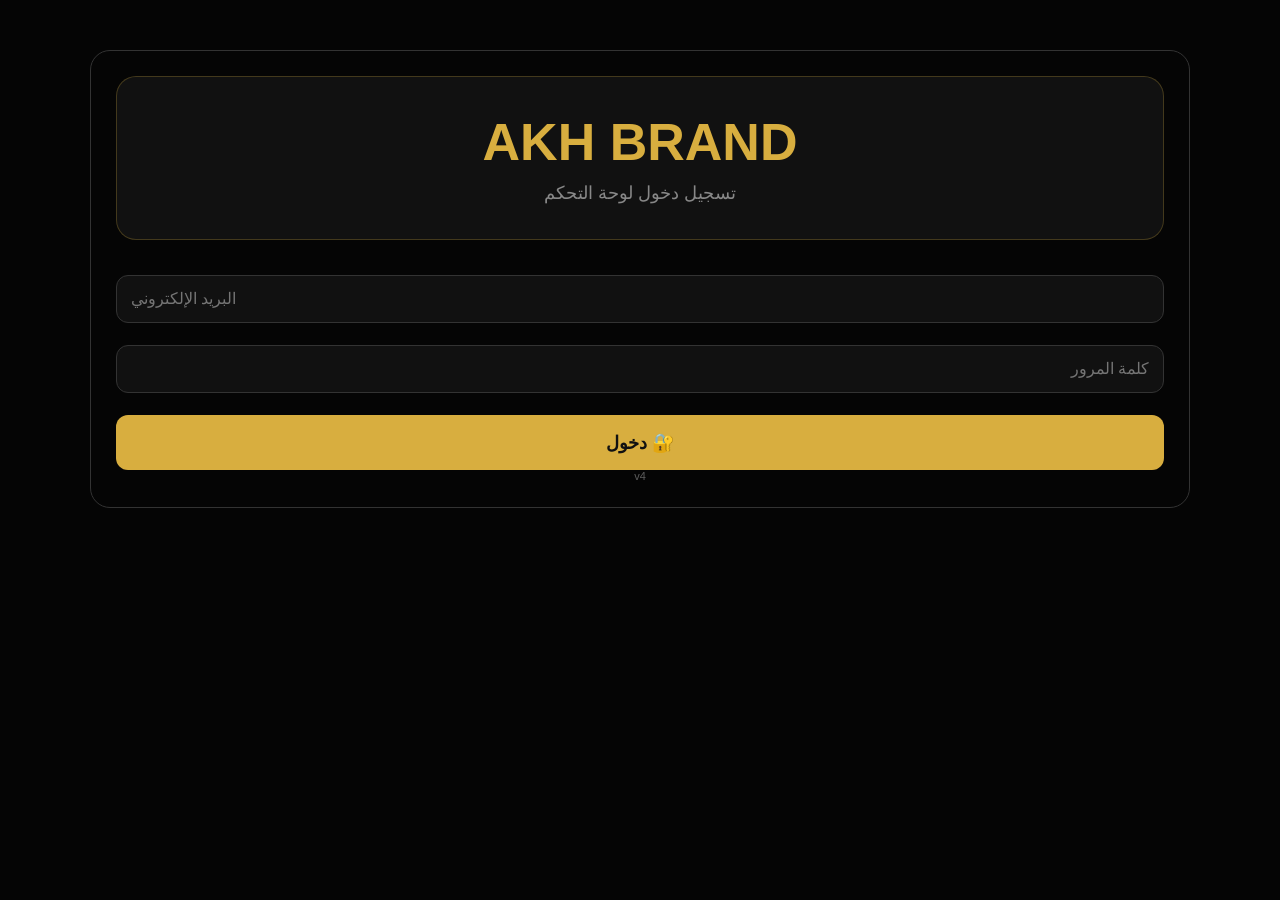
<file: admin-login.html>
<!DOCTYPE html>
<html lang="ar" dir="rtl">

<head>

<meta charset="UTF-8">

<meta name="viewport" content="width=device-width, initial-scale=1.0">

<title>AKH BRAND Admin Login</title>

<link rel="stylesheet" href="css/admin.css">

</head>


<body>


<div class="box loginBox">


<div class="adminHeader">

<h1>
AKH BRAND
</h1>

<p>
تسجيل دخول لوحة التحكم
</p>

</div>




<input type="email" id="adminEmail" placeholder="البريد الإلكتروني" dir="ltr" autocomplete="username">

<input 
type="password"
id="adminPassword"
placeholder="كلمة المرور" autocomplete="current-password">



<button id="loginBtn">

🔐 دخول

</button>



<p id="loginMsg"></p>
<p style="opacity:.35;font-size:11px;text-align:center">v4</p>



</div>





<script>
const OK = "0d21938906a69c9b67a58ff0365a091635f257e40902760047cfb0a9d50720f9";
async function sha(t){
  const b = await crypto.subtle.digest("SHA-256", new TextEncoder().encode(t));
  return [...new Uint8Array(b)].map(x => x.toString(16).padStart(2, "0")).join("");
}
async function login(){
  const msg = document.getElementById("loginMsg");
  try {
    const email = document.getElementById("adminEmail").value.trim().toLowerCase();
    const pass = document.getElementById("adminPassword").value.trim();
    msg.innerHTML = "⏳ جاري التحقق...";
    if (await sha(email + ":" + pass) === OK) {
      localStorage.setItem("adminLogin", "true");
      msg.innerHTML = "✅ تم الدخول";
      window.location.href = "dashboard.html";
    } else {
      msg.innerHTML = "❌ البريد أو كلمة المرور غير صحيحة";
    }
  } catch (e) {
    msg.innerHTML = "⚠️ خطأ: " + e.message;
  }
}
document.getElementById("loginBtn").onclick = login;
document.getElementById("adminPassword").addEventListener("keydown", e => { if (e.key === "Enter") login(); });
</script>
</body>
</html>
</file>
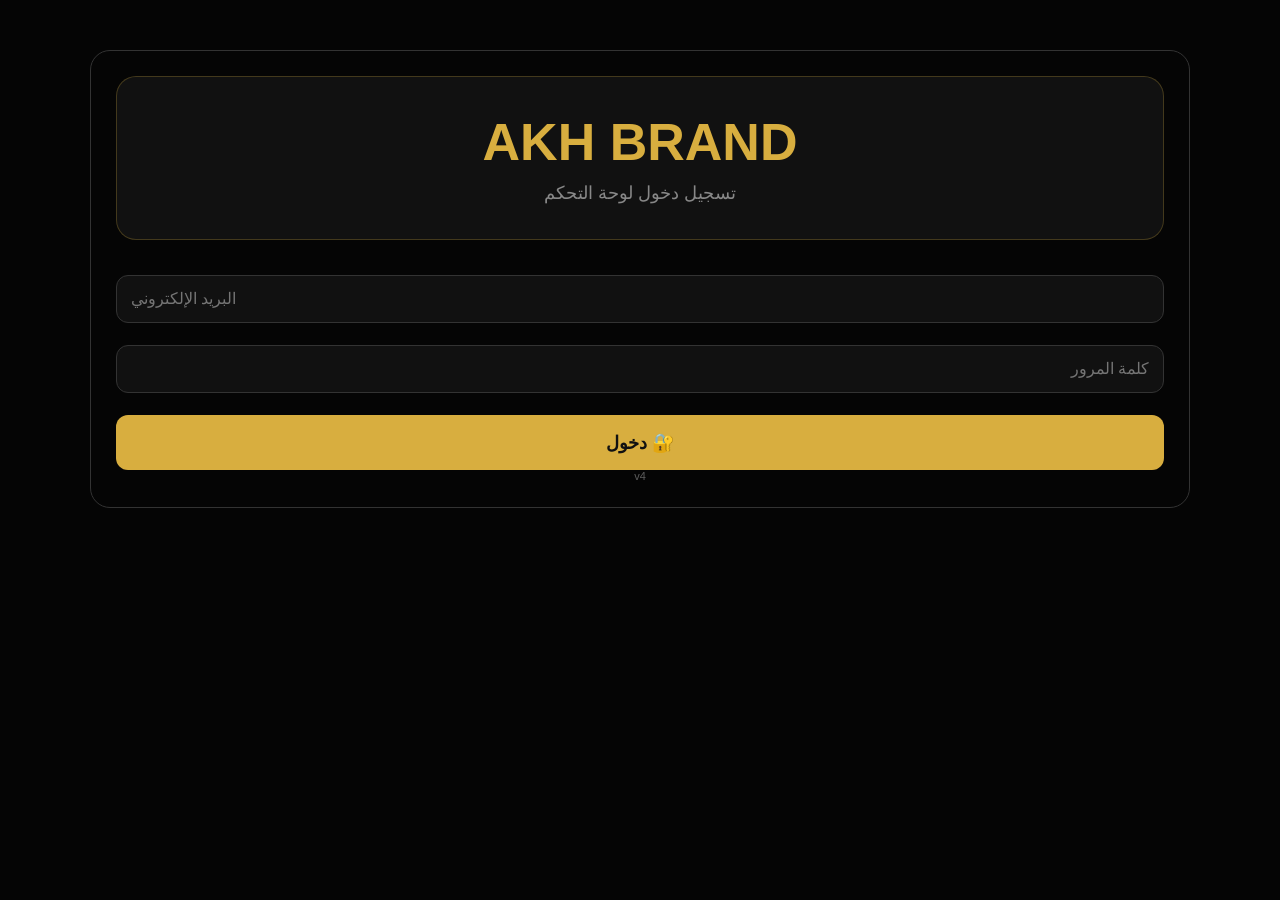
<file: admin.html>
<!DOCTYPE html><html lang="ar"><head><meta charset="UTF-8"><meta http-equiv="refresh" content="0;url=dashboard.html"><title>AKH</title></head><body><script>location.replace("dashboard.html")</script></body></html>
</file>
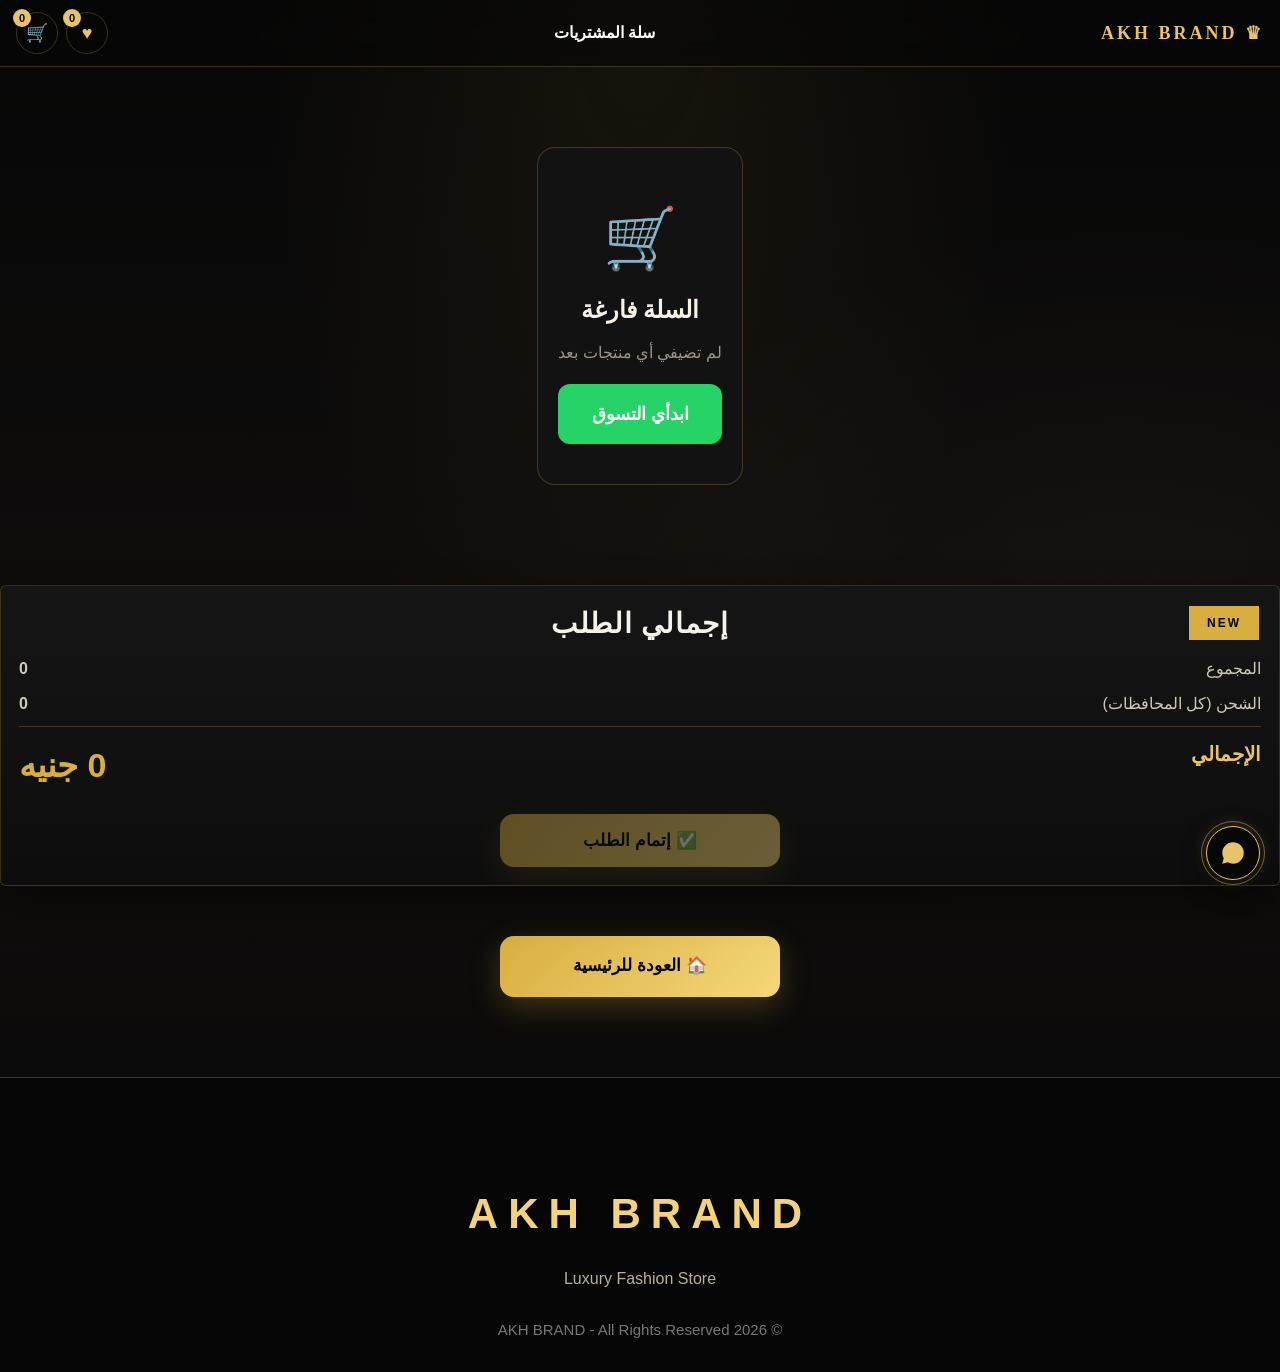
<file: cart.html>
<!DOCTYPE html>
<html lang="ar" dir="rtl">

<head>

<meta charset="UTF-8">
<meta name="viewport" content="width=device-width, initial-scale=1.0">

<title>سلة المشتريات | AKH BRAND</title>
<link rel="icon" href="data:image/svg+xml,%3Csvg xmlns='http://www.w3.org/2000/svg' viewBox='0 0 100 100'%3E%3Crect width='100' height='100' rx='20' fill='%23070707'/%3E%3Ctext x='50' y='68' font-size='60' text-anchor='middle' fill='%23e8c36b'%3E%E2%99%9B%3C/text%3E%3C/svg%3E">
<meta name="description" content="AKH BRAND - ملابس ستريت وير أوفر سايز بخامات مستوردة. شحن لكل المحافظات والدفع عند الاستلام.">
<meta property="og:type" content="website"><meta property="og:site_name" content="AKH BRAND">
<meta property="og:title" content="AKH BRAND | Feminine Luxury Streetwear">
<meta property="og:description" content="أحدث قطع الأوفر سايز ستريت وير - شحن لكل المحافظات">
<meta property="og:image" content="https://akhbrand.github.io/AKH-BRAND/images/banner-2027.JPG">
<meta name="twitter:card" content="summary_large_image">

<link rel="stylesheet" href="css/style.css">

<link rel="stylesheet" href="css/pro.css">
<link rel="stylesheet" href="css/fx.css">
<script src="js/shared.js"></script>
</head>

<body>

<header class="xBar" id="xBar" data-title="سلة المشتريات"></header>

<section
id="cartItems"
class="cartProducts">
</section>

<div
class="card"
style="max-width:550px;margin:40px auto;">

<div class="info">

<h2>
إجمالي الطلب
</h2>

<div class="xSum"><div><span>المجموع</span><b id="subTotal">0</b></div><div><span>الشحن (كل المحافظات)</span><b id="shipFee">0</b></div><div class="xGrand"><span>الإجمالي</span><b id="totalPrice">0 جنيه</b></div></div>

<button
class="btn"
id="goCheckout" onclick="location.href='checkout.html'">

✅ إتمام الطلب

</button>

</div>

</div>

<a href="index.html" class="backHomeBtn">

🏠 العودة للرئيسية

</a>

<footer class="footer">

<h3>
AKH BRAND
</h3>

<p>
Luxury Fashion Store
</p>

<div class="footerCopy">
© 2026 AKH BRAND - All Rights Reserved
</div>

</footer>

<script type="module" src="js/cart.js"></script>
<div id="toast" class="toast"></div>
<script src="js/fx.js" defer></script>
</body>

</html>
</file>
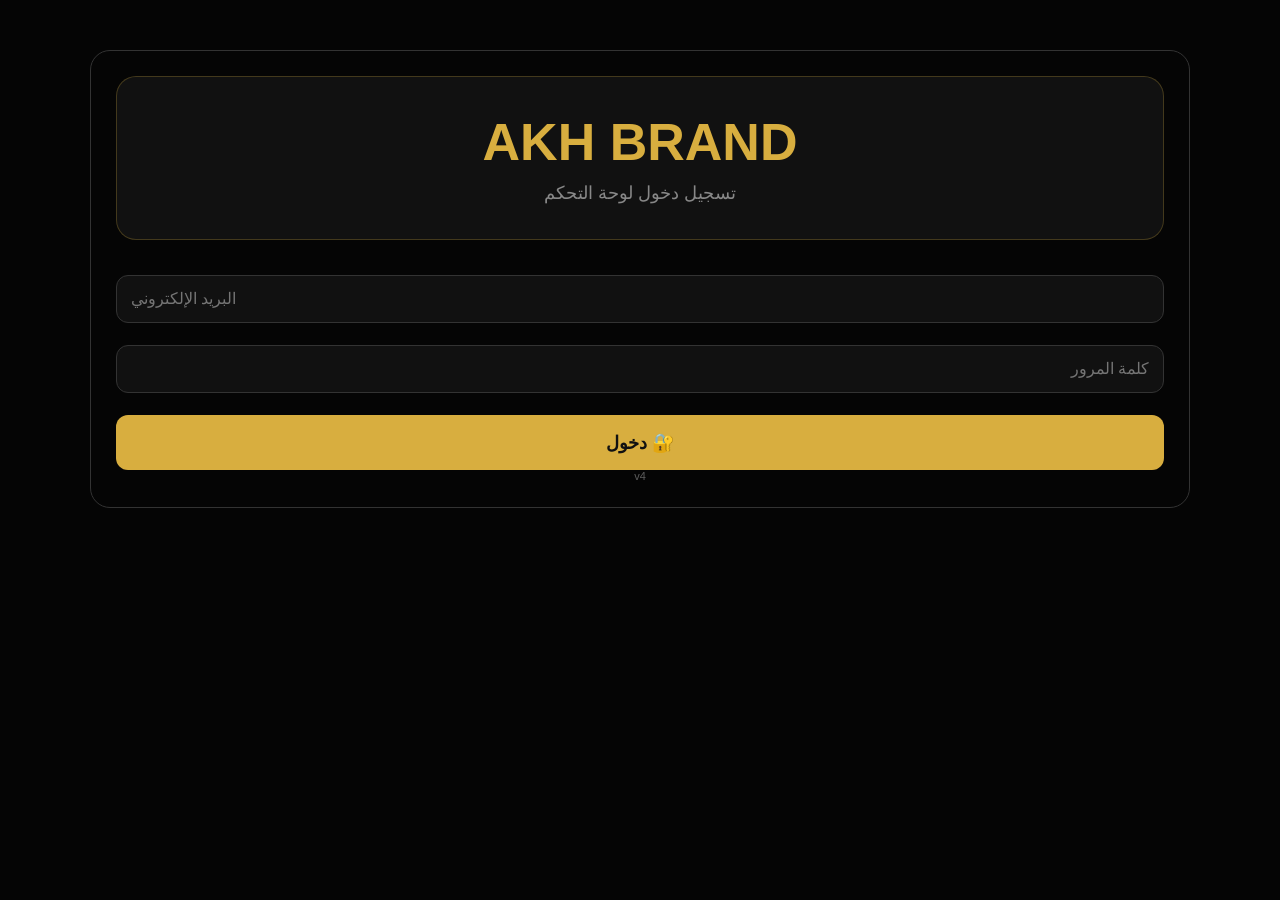
<file: dashboard.html>
<!DOCTYPE html>
<html lang="ar" dir="rtl">

<head>

<meta charset="UTF-8">

<meta name="viewport" content="width=device-width, initial-scale=1.0">

<title>AKH BRAND Admin</title>

<link rel="stylesheet" href="css/admin.css">

</head>


<body>


<script>
if(localStorage.getItem("adminLogin") !== "true"){
    window.location.href = "admin-login.html";
}
</script>



<div class="box">


<div class="adminHeader">

<button onclick="logoutAdmin()">
🚪 تسجيل خروج
</button>

<h1>AKH BRAND</h1>

<p>لوحة التحكم</p>

</div>




<div class="sectionTitle">

➕ إضافة منتج جديد

</div>



<div class="stats">


<div class="statCard">

<span id="productsCount">
0
</span>

<p>
📦 المنتجات
</p>

</div>



<div class="statCard">

<span id="ordersCount">
0
</span>

<p>
🛒 الطلبات
</p>

</div>



<div class="statCard">

<span id="newOrders">
0
</span>

<p>
🆕 الجديدة
</p>

</div>



<div class="statCard">

<span id="salesTotal">
0 EGP
</span>

<p>
💰 المبيعات
</p>

</div>


</div>
<input id="name" placeholder="اسم المنتج">


<input id="price" placeholder="السعر">


<input id="material" placeholder="الخامة">
<input id="sizes" placeholder="المقاسات مفصولة بفاصلة (S,M,L,XL) - اختياري">
<input id="stock" type="number" min="0" placeholder="الكمية المتاحة (اختياري - تظهر آخر القطع لو 1-3)">


<input id="size" placeholder="المقاس">


<input id="code" placeholder="الكود">


<textarea 
id="description" 
placeholder="وصف المنتج">
</textarea>



<input 
type="file" 
id="images" 
multiple 
accept="image/*">



<div id="preview"></div>




<button onclick="addProduct()">

نشر المنتج

</button>



<p id="msg"></p>




<hr style="margin:30px 0;border:1px solid #333;">




<div 
class="sectionTitle"
onclick="toggleProductsList()"
style="cursor:pointer;">

📦 المنتجات الموجودة

</div>



<div 
id="productsList"
style="display:none;">

</div>





<hr style="margin:40px 0;border:1px solid #333;">




<div 
class="sectionTitle"
onclick="toggleOrdersList()"
style="cursor:pointer;">

🛒 الطلبات الواردة

</div>



<div class="xAdminTools">
<input id="oSearch" placeholder="🔎 بحث بالاسم أو الرقم أو المحافظة" oninput="loadOrders()">
<select id="oStatus" onchange="loadOrders()"><option value="">كل الحالات</option><option>جاري المراجعة</option><option>جديد</option><option>جاري التجهيز</option><option>تم الشحن</option><option>تم التسليم</option></select>
<button type="button" onclick="exportOrders()">⬇️ تصدير Excel</button>
</div>
<div id="newOrderBanner" class="xBanner" onclick="this.style.display='none';loadOrders()">🔔 وصل طلب جديد — اضغطي للتحديث</div>
<div id="ordersList"
style="display:none;">

</div>



</div>
<script type="module">


import { initializeApp } from 
"https://www.gstatic.com/firebasejs/10.12.2/firebase-app.js";


import {

getFirestore,
collection,
addDoc,
getDocs,
deleteDoc,
doc,
updateDoc

}

from

"https://www.gstatic.com/firebasejs/10.12.2/firebase-firestore.js";





const firebaseConfig = {

apiKey: "AIzaSyBpFVpOyPfS9C7b8Hit2NpAtcK4k-DeTPw",

authDomain: "akh-brand.firebaseapp.com",

projectId: "akh-brand",

storageBucket: "akh-brand.firebasestorage.app",

messagingSenderId: "671562968837",

appId: "1:671562968837:web:06557b3ab756696cf5116c",

measurementId: "G-L1HPJ8PYMJ"

};





const app = initializeApp(firebaseConfig);


const db = getFirestore(app);




let imageUrls=[];





document.getElementById("images")
.addEventListener("change",function(){


let preview =
document.getElementById("preview");


preview.innerHTML="";



for(let file of this.files){


let img =
document.createElement("img");


img.src =
URL.createObjectURL(file);


preview.appendChild(img);


}



});






async function uploadImage(file){


let formData =
new FormData();


formData.append("file",file);


formData.append(
"upload_preset",
"akh_upload"
);




let response =
await fetch(

"https://api.cloudinary.com/v1_1/yhwzc937/image/upload",

{

method:"POST",

body:formData

}

);




let data =
await response.json();




return data.secure_url;



}






window.addProduct = async function(){


try{


document.getElementById("msg").innerHTML=
"⏳ جاري النشر...";



let files =
document.getElementById("images").files;



if(files.length===0){


document.getElementById("msg").innerHTML=
"❌ اختر صور المنتج";


return;


}




imageUrls=[];




for(let file of files){


let url =
await uploadImage(file);


imageUrls.push(url);


}






await addDoc(
collection(db,"products"),
{


name:
document.getElementById("name").value,


price:
document.getElementById("price").value,


material:
document.getElementById("material").value,
sizes:(document.getElementById("sizes").value||"").split(",").map(s=>s.trim()).filter(Boolean),
stock:Number(document.getElementById("stock").value)||0,


size:
document.getElementById("size").value,


code:
document.getElementById("code").value,


description:
document.getElementById("description").value,


image:imageUrls,

available:true

});




document.getElementById("msg").innerHTML=
"✅ تم نشر المنتج";



loadProducts();



}



catch(error){


console.log(error);


document.getElementById("msg").innerHTML=
"❌ خطأ في النشر";


}



}
 async function loadProducts(){


const list =
document.getElementById("productsList");


list.innerHTML="";



const snapshot =
await getDocs(collection(db,"products"));



document.getElementById("productsCount").innerText =
snapshot.size;




snapshot.forEach(item=>{


const product =
item.data();



const image =
Array.isArray(product.image)
?
product.image[0]
:
product.image;




list.innerHTML += `

<div class="productCard">

    <img
    src="${image}"
    class="productImage">

    <div class="productInfo">

        <h3>${product.name}</h3>

        <p>🏷️ ${product.code}</p>

        <p>
        ${product.available === false
        ? "❌ نفذ"
        : "✅ متوفر"}
        </p>

    </div>

    <div class="productActions">

        <button
        class="availableBtn"
        onclick="changeProductStatus('${item.id}', true)">
        ✅
        </button>

        <button
        class="soldBtn"
        onclick="changeProductStatus('${item.id}', false)">
        ❌
        </button>

        <button
        class="deleteProductBtn"
        onclick="deleteProduct('${item.id}')">
        🗑️
        </button>

    </div>

</div>

`;


});


}







window.deleteProduct = async function(id){


if(!confirm("حذف المنتج؟")) return;



await deleteDoc(
doc(db,"products",id)
);



alert("✅ تم الحذف");


loadProducts();


}

window.changeProductStatus = async function(id,status){

await updateDoc(
doc(db,"products",id),
{
available: status
}
);

loadProducts();

}




async function loadOrders(){

const list =
document.getElementById("ordersList");

list.innerHTML="";

let snapshot;
try{
snapshot = await getDocs(collection(db,"orders"));
}catch(e){
list.innerHTML = `<div style="padding:20px;border:1px solid #c0504d;border-radius:12px;color:#ff8a80">
⚠️ تعذّر تحميل الطلبات<br><span dir="ltr">${e.code||e.message}</span><br>
${e.code==="permission-denied"?"قواعد Firebase مش مسموح فيها القراءة: افتحي Firestore ← Rules وانشري ملف firestore.rules الأخير (Publish).":""}</div>`;
return;
}

document.getElementById("ordersCount").innerText =
snapshot.size;

let newOrders=0;
window.__all=[];
window.__cnt=snapshot.size;
let sales=0;

let groupedOrders = {};

snapshot.forEach(item=>{

    const order = item.data();

    if(order.status=="جديد"||order.status=="جاري المراجعة")
    newOrders++;

    sales += Number(order.total || 0);
    window.__all.push({id:item.id,...order});
    const qv=(document.getElementById("oSearch")||{value:""}).value.trim().toLowerCase();
    const sv=(document.getElementById("oStatus")||{value:""}).value;
    if(sv && order.status!==sv) return;
    if(qv && ![order.customerName,order.customerPhone,order.governorate,order.city].join(" ").toLowerCase().includes(qv)) return;

    const phone = order.customerPhone || "بدون رقم";

    if(!groupedOrders[phone]){

        groupedOrders[phone] = [];

    }

    groupedOrders[phone].push({
        id:item.id,
        ...order
    });

});

Object.keys(groupedOrders).forEach(phone=>{

    const customerOrders = groupedOrders[phone];

    const firstOrder = customerOrders[0];

    list.innerHTML += `

    <div style="
    background:#111;
    border:2px solid #d8ae3f;
    border-radius:15px;
    padding:20px;
    margin-bottom:25px;
    ">

        <h2>
        👤 ${firstOrder.customerName}
        </h2>

        <p>
        📞 ${phone}
        </p>

        <p>
        📦 عدد الطلبات:
        ${customerOrders.length}
        </p>

    `;

    customerOrders.forEach(order=>{

        list.innerHTML += `

        <div class="orderCard">

            <p>
            📍 ${order.governorate} - ${order.city}
            </p>

            <p>
            💰 ${order.total} EGP ${order.shipping?"(شامل شحن "+order.shipping+")":""}
            </p>

            <p>
            🚚 الحالة:
            <b>${order.status}</b>
            </p>

            <select
            onchange="changeStatus('${order.id}',this.value)">
                <option ${order.status=="جاري المراجعة"?"selected":""}>
                جاري المراجعة
                </option>

                <option ${order.status=="جديد"?"selected":""}>
                جديد
                </option>

                <option ${order.status=="جاري التجهيز"?"selected":""}>
                جاري التجهيز
                </option>

                <option ${order.status=="تم الشحن"?"selected":""}>
                تم الشحن
                </option>

                <option ${order.status=="تم التسليم"?"selected":""}>
                تم التسليم
                </option>

            </select>

            <button
            onclick="toggleProducts('${order.id}')">

            📦 المنتجات

            </button>

            <button onclick="printOrder('${order.id}')">🖨️ فاتورة</button>
            <button
            class="deleteProductBtn"
            onclick="deleteOrder('${order.id}')">

            🗑️ حذف الطلب

            </button>

            <div
            id="products-${order.id}"
            style="display:none">

            </div>

        </div>

        `;

    });

    list.innerHTML += `</div>`;

});

document.getElementById("newOrders").innerText =
newOrders;

document.getElementById("salesTotal").innerText =
sales+" EGP";

}



window.toggleProducts = async function(id){

const box = document.getElementById("products-" + id);

if(box.style.display === "block"){

    box.style.display = "none";
    return;

}

box.style.display = "block";

const snapshot = await getDocs(collection(db,"orders"));

let html = "";

snapshot.forEach(docItem=>{

    if(docItem.id === id){

        const order = docItem.data();

        if(order.products && order.products.length){

            order.products.forEach(product=>{

                let image = "";

                if(Array.isArray(product.image)){

                    image = product.image[0];

                }else{

                    image = product.image || "";

                }

                html += `

                <div style="
                background:#111;
                border:1px solid #333;
                border-radius:12px;
                padding:15px;
                margin-top:10px;
                display:flex;
                gap:15px;
                align-items:center;
                ">

                    <img
                    src="${image}"
                    style="
                    width:80px;
                    height:80px;
                    object-fit:cover;
                    border-radius:10px;
                    border:1px solid #333;
                    ">

                    <div>

                        <strong>${product.name}</strong>

                        <br><br>

                        الكمية: ${product.quantity || 1}

                        <br>

                        السعر: ${product.price}

                        <br>

                        المقاس: ${product.size || "-"}

                        <br>

                        الكود: ${product.code || "-"}

                    </div>

                </div>

                `;

            });

        }else{

            html = "لا توجد منتجات داخل هذا الطلب";

        }

    }

});

box.innerHTML = html;

};


window.changeStatus = async function(id,status){


await updateDoc(

doc(db,"orders",id),

{

status:status

}

);



alert("✅ تم تحديث الحالة");


loadOrders();


}






window.deleteOrder = async function(id){


if(!confirm("حذف الطلب؟")) return;



await deleteDoc(
doc(db,"orders",id)
);



alert("✅ تم حذف الطلب");


loadOrders();


}






window.toggleProductsList=function(){


let box =
document.getElementById("productsList");

box.style.display =
box.style.display=="none"
?
"grid"
:
"none";


}





window.toggleOrdersList=function(){


let box =
document.getElementById("ordersList");


if(box.style.display=="none"){

box.style.display="block";

loadOrders();


}else{

box.style.display="none";

}


}





window.logoutAdmin=function(){
localStorage.removeItem("adminLogin");
window.location.href="admin-login.html";
}





window.loadOrders=loadOrders;
window.printOrder=function(id){
const o=(window.__all||[]).find(x=>x.id===id); if(!o) return;
const w=window.open("","_blank");
w.document.write(`<html dir="rtl"><head><meta charset="utf-8"><title>فاتورة</title><style>body{font-family:Arial;padding:24px;max-width:600px;margin:auto}table{width:100%;border-collapse:collapse;margin:14px 0}td,th{border:1px solid #999;padding:8px;text-align:right}</style></head><body>
<h2>AKH BRAND</h2><p>التاريخ: ${new Date(o.createdAt).toLocaleDateString("ar-EG")}</p>
<p><b>${o.customerName}</b><br>📞 ${o.customerPhone}<br>📍 ${o.governorate} - ${o.city}<br>${o.address||""}<br>${o.notes?"ملاحظات: "+o.notes:""}</p>
<table><tr><th>المنتج</th><th>المقاس</th><th>الكمية</th><th>السعر</th></tr>
${(o.products||[]).map(p=>`<tr><td>${p.name}</td><td>${p.size||"-"}</td><td>${p.quantity||1}</td><td>${p.price}</td></tr>`).join("")}</table>
<p>الشحن: ${o.shipping||0} جنيه<br><b>الإجمالي: ${o.total} جنيه</b><br>الدفع: ${o.payment||""}</p>
<script>window.onload=()=>window.print()<\/script></body></html>`);
w.document.close();
};
window.exportOrders=function(){
const rows=[["التاريخ","الاسم","الهاتف","المحافظة","المدينة","العنوان","المنتجات","الشحن","الإجمالي","الدفع","الحالة"]];
(window.__all||[]).forEach(o=>rows.push([new Date(o.createdAt).toLocaleDateString("en-GB"),o.customerName,o.customerPhone,o.governorate,o.city,o.address,(o.products||[]).map(p=>p.name+" ("+(p.size||"-")+")x"+(p.quantity||1)).join(" | "),o.shipping||0,o.total,o.payment,o.status]));
const csv="\ufeff"+rows.map(r=>r.map(v=>'"'+String(v??"").replace(/"/g,'""')+'"').join(",")).join("\n");
const a=document.createElement("a");a.href=URL.createObjectURL(new Blob([csv],{type:"text/csv;charset=utf-8"}));a.download="orders.csv";a.click();
};
setInterval(async()=>{
try{const s=await getDocs(collection(db,"orders"));
if(window.__cnt!=null&&s.size>window.__cnt){document.getElementById("newOrderBanner").style.display="block";document.title="🔔 طلب جديد";
try{const c=new (window.AudioContext||window.webkitAudioContext)(),o=c.createOscillator();o.connect(c.destination);o.start();o.stop(c.currentTime+.25);}catch(e){}}
}catch(e){}
},30000);
loadProducts();
loadOrders();
</script>


</body>

</html>
</file>
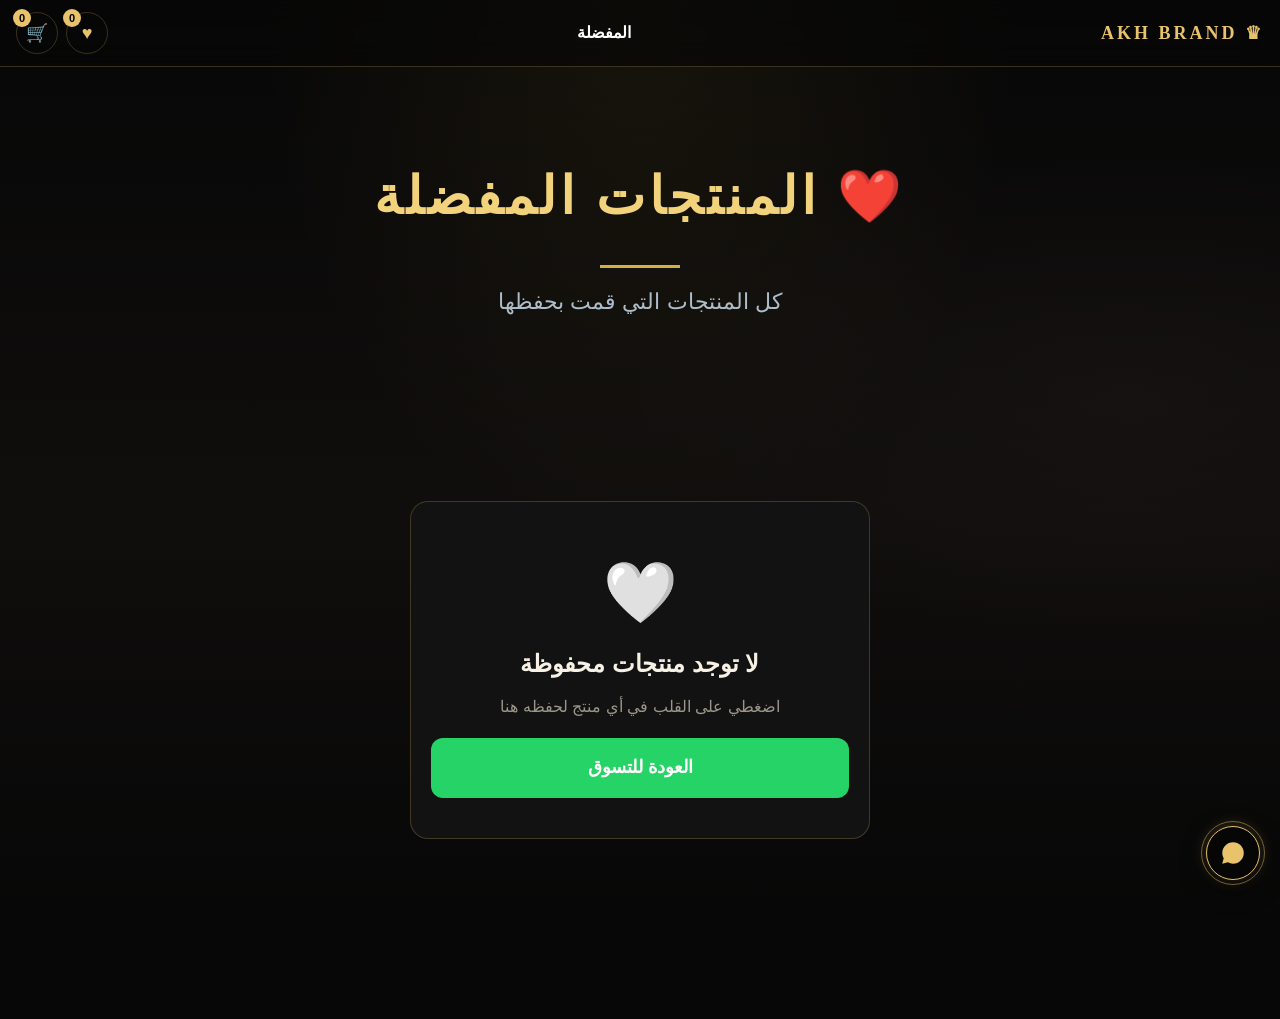
<file: favorites.html>
<!DOCTYPE html>
<html lang="ar" dir="rtl">

<head>

<meta charset="UTF-8">

<meta name="viewport" content="width=device-width, initial-scale=1.0">

<title>المفضلة | AKH BRAND</title>
<link rel="icon" href="data:image/svg+xml,%3Csvg xmlns='http://www.w3.org/2000/svg' viewBox='0 0 100 100'%3E%3Crect width='100' height='100' rx='20' fill='%23070707'/%3E%3Ctext x='50' y='68' font-size='60' text-anchor='middle' fill='%23e8c36b'%3E%E2%99%9B%3C/text%3E%3C/svg%3E">
<meta name="description" content="AKH BRAND - ملابس ستريت وير أوفر سايز بخامات مستوردة. شحن لكل المحافظات والدفع عند الاستلام.">
<meta property="og:type" content="website"><meta property="og:site_name" content="AKH BRAND">
<meta property="og:title" content="AKH BRAND | Feminine Luxury Streetwear">
<meta property="og:description" content="أحدث قطع الأوفر سايز ستريت وير - شحن لكل المحافظات">
<meta property="og:image" content="https://akhbrand.github.io/AKH-BRAND/images/banner-2027.JPG">
<meta name="twitter:card" content="summary_large_image">

<link rel="stylesheet" href="css/style.css">

<link rel="stylesheet" href="css/pro.css">
<link rel="stylesheet" href="css/fx.css">
<script src="js/shared.js"></script>
</head>

<body>

<header class="xBar" id="xBar" data-title="المفضلة"></header>

<section class="collectionTitle">

<h2>

❤️ المنتجات المفضلة

</h2>

<p>

كل المنتجات التي قمت بحفظها

</p>

</section>

<section
id="favoritesProducts"
class="products">

</section>

<script src="js/favorites.js"></script>

<script src="js/fx.js" defer></script>
</body>

</html>
</file>
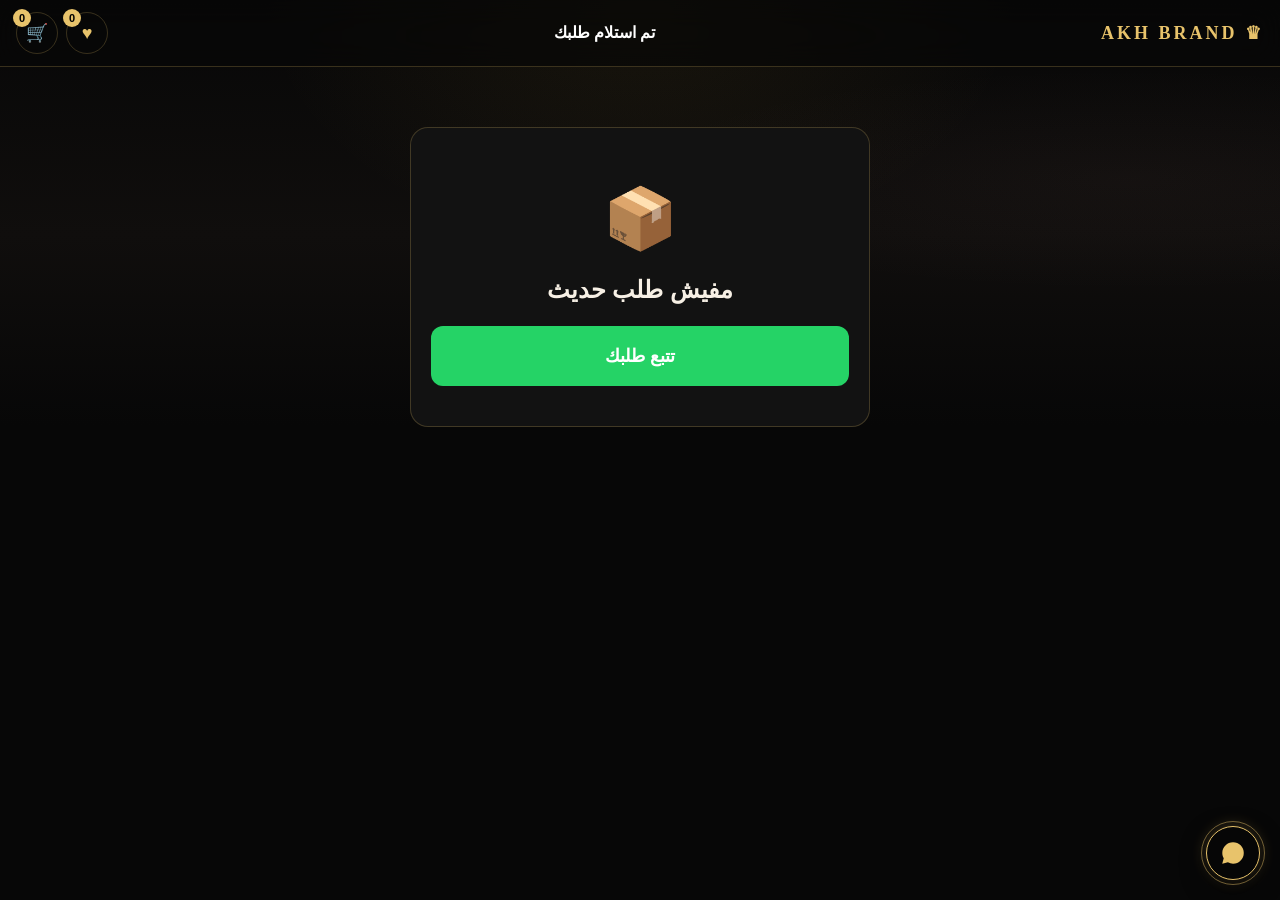
<file: order-success.html>
<!DOCTYPE html>
<html lang="ar" dir="rtl">
<head>
<meta charset="UTF-8">
<meta name="viewport" content="width=device-width, initial-scale=1.0">
<title>تم استلام طلبك | AKH BRAND</title>
<link rel="icon" href="data:image/svg+xml,%3Csvg xmlns='http://www.w3.org/2000/svg' viewBox='0 0 100 100'%3E%3Crect width='100' height='100' rx='20' fill='%23070707'/%3E%3Ctext x='50' y='68' font-size='60' text-anchor='middle' fill='%23e8c36b'%3E%E2%99%9B%3C/text%3E%3C/svg%3E">
<meta name="description" content="AKH BRAND - ملابس ستريت وير أوفر سايز بخامات مستوردة. شحن لكل المحافظات والدفع عند الاستلام.">
<meta property="og:type" content="website"><meta property="og:site_name" content="AKH BRAND">
<meta property="og:title" content="AKH BRAND | Feminine Luxury Streetwear">
<meta property="og:description" content="أحدث قطع الأوفر سايز ستريت وير - شحن لكل المحافظات">
<meta property="og:image" content="https://akhbrand.github.io/AKH-BRAND/images/banner-2027.JPG">
<meta name="twitter:card" content="summary_large_image">
<link rel="stylesheet" href="css/style.css">
<link rel="stylesheet" href="css/pro.css">
<link rel="stylesheet" href="css/fx.css">
<script src="js/shared.js"></script>
</head>
<body>
<header class="xBar" id="xBar" data-title="تم استلام طلبك"></header>
<main class="xPage" id="box"></main>
<script>
let o=null;try{o=JSON.parse(sessionStorage.getItem("lastOrder"))}catch(e){}
const box=document.getElementById("box");
if(!o){box.innerHTML='<div class="xEmpty"><div>📦</div><h2>مفيش طلب حديث</h2><a class="btn" href="order-tracking.html">تتبع طلبك</a></div>';}
else{
 const pay=o.payment!=="الدفع عند الاستلام";
 const msg=encodeURIComponent((o.summary||("طلب على رقم "+(o.phone||"")))+(pay?"\nعايزة بيانات الدفع":""));
 box.innerHTML=`<div class="xDone"><div class="xTick">✓</div><h2>تم استلام طلبك بنجاح</h2>
 <p class="xMeta">تقدري تتابعي طلبك في أي وقت برقم هاتفك. الإجمالي: <b>${AKH.money(o.total)}</b> شامل الشحن.</p>
 <ol class="xSteps"><li>ابعتي تفاصيل طلبك لنا على واتساب بالزرار تحت لتأكيد أسرع.</li>
 ${pay?`<li>الدفع عن طريق <b>${AKH.esc(o.payment)}</b>: ابعتيلنا على واتساب وهنرسل لك بيانات التحويل.</li>`:`<li>الدفع عند الاستلام.</li>`}
 <li>التوصيل بيكون خلال 2-5 أيام عمل لكل المحافظات.</li></ol>
 <a class="btn" target="_blank" rel="noopener" href="https://wa.me/${AKH.WA}?text=${msg}">${pay?"💬 أرسلي تفاصيل الطلب على واتساب":"💬 أرسلي تفاصيل الطلب على واتساب"}</a>
 <a class="favWide" style="display:block;text-align:center;margin-top:10px" href="order-tracking.html?phone=${encodeURIComponent(o.phone||"")}">📦 تتبع الطلب</a></div>`;
}
</script>
<script src="js/fx.js" defer></script>
</body></html>
</file>
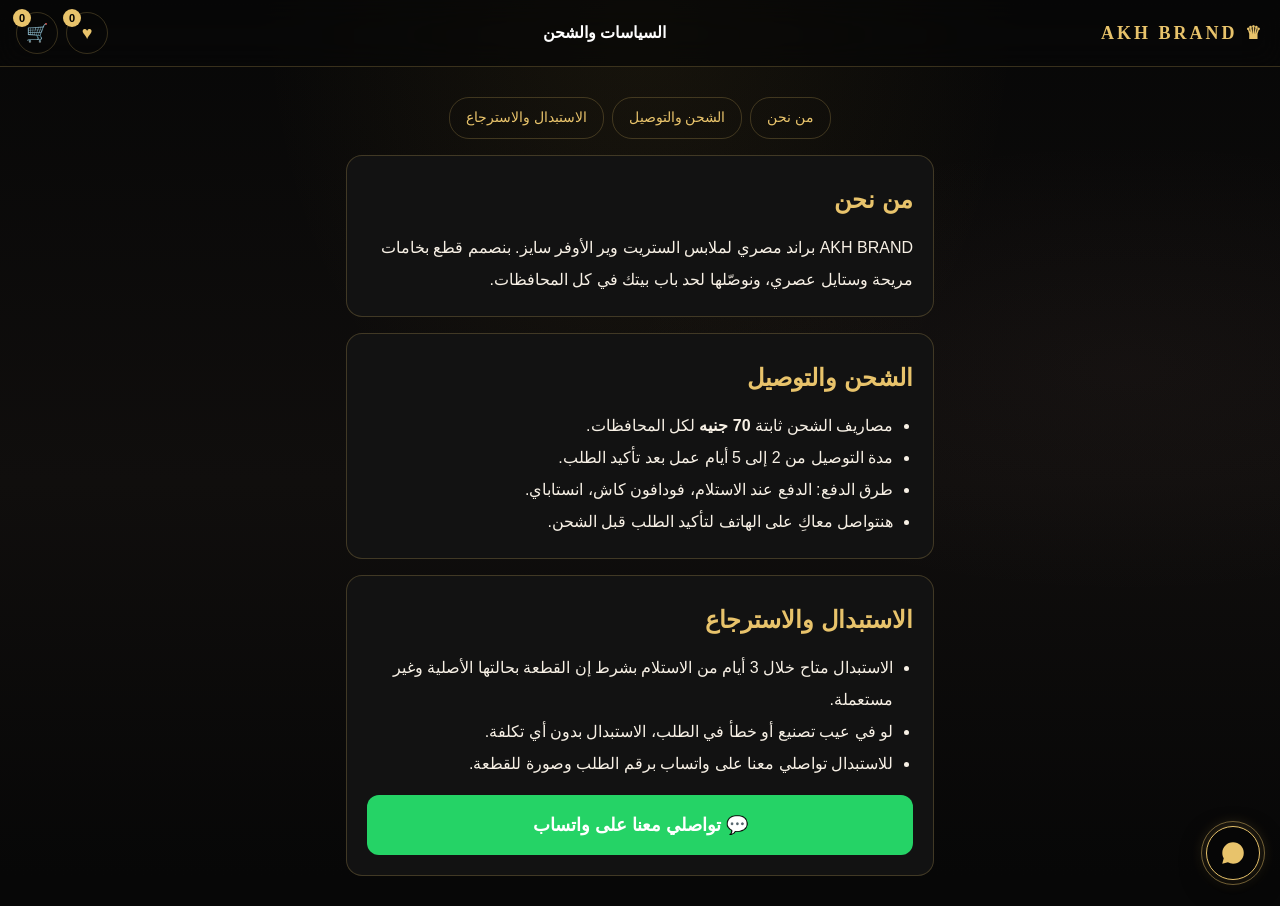
<file: policy.html>
<!DOCTYPE html>
<html lang="ar" dir="rtl">
<head>
<meta charset="UTF-8">
<meta name="viewport" content="width=device-width, initial-scale=1.0">
<title>السياسات | AKH BRAND</title>
<link rel="icon" href="data:image/svg+xml,%3Csvg xmlns='http://www.w3.org/2000/svg' viewBox='0 0 100 100'%3E%3Crect width='100' height='100' rx='20' fill='%23070707'/%3E%3Ctext x='50' y='68' font-size='60' text-anchor='middle' fill='%23e8c36b'%3E%E2%99%9B%3C/text%3E%3C/svg%3E">
<meta name="description" content="AKH BRAND - ملابس ستريت وير أوفر سايز بخامات مستوردة. شحن لكل المحافظات والدفع عند الاستلام.">
<meta property="og:type" content="website"><meta property="og:site_name" content="AKH BRAND">
<meta property="og:title" content="AKH BRAND | Feminine Luxury Streetwear">
<meta property="og:description" content="أحدث قطع الأوفر سايز ستريت وير - شحن لكل المحافظات">
<meta property="og:image" content="https://akhbrand.github.io/AKH-BRAND/images/banner-2027.JPG">
<meta name="twitter:card" content="summary_large_image">
<link rel="stylesheet" href="css/style.css">
<link rel="stylesheet" href="css/pro.css">
<link rel="stylesheet" href="css/fx.css">
<script src="js/shared.js"></script>
</head>
<body>
<header class="xBar" id="xBar" data-title="السياسات والشحن"></header>
<main class="xPage xPolicy">
<nav class="xTabs"><a href="#about">من نحن</a><a href="#shipping">الشحن والتوصيل</a><a href="#returns">الاستبدال والاسترجاع</a></nav>
<section id="about"><h2>من نحن</h2><p>AKH BRAND براند مصري لملابس الستريت وير الأوفر سايز. بنصمم قطع بخامات مريحة وستايل عصري، ونوصّلها لحد باب بيتك في كل المحافظات.</p></section>
<section id="shipping"><h2>الشحن والتوصيل</h2><ul><li>مصاريف الشحن ثابتة <b>70 جنيه</b> لكل المحافظات.</li><li>مدة التوصيل من 2 إلى 5 أيام عمل بعد تأكيد الطلب.</li><li>طرق الدفع: الدفع عند الاستلام، فودافون كاش، انستاباي.</li><li>هنتواصل معاكِ على الهاتف لتأكيد الطلب قبل الشحن.</li></ul></section>
<section id="returns"><h2>الاستبدال والاسترجاع</h2><ul><li>الاستبدال متاح خلال 3 أيام من الاستلام بشرط إن القطعة بحالتها الأصلية وغير مستعملة.</li><li>لو في عيب تصنيع أو خطأ في الطلب، الاستبدال بدون أي تكلفة.</li><li>للاستبدال تواصلي معنا على واتساب برقم الطلب وصورة للقطعة.</li></ul>
<a class="btn" target="_blank" rel="noopener" href="https://wa.me/201097521334">💬 تواصلي معنا على واتساب</a></section>
</main><script src="js/fx.js" defer></script>
</body></html>
</file>
<file: css/admin.css>
*{
    margin:0;
    padding:0;
    box-sizing:border-box;
    font-family:Arial,sans-serif;
}

body{
    background:#050505;
    color:#fff;
    padding:20px;
    overflow-x:hidden;
}

.box{
    width:100%;
    max-width:1400px;
    margin:auto;
    background:#111;
    border:1px solid #333;
    border-radius:20px;
    padding:30px;
}
h1,h2{
    text-align:center;
    margin-bottom:20px;
}

hr{
    border:1px solid #333;
    margin:40px 0;
}
input,
textarea{

width:100%;
padding:15px;
margin:10px 0;
background:#1a1a1a;
color:#fff;
border:1px solid #333;
border-radius:12px;
font-size:16px;
outline:none;

}

input:focus,
textarea:focus{

border-color:#25D366;

}

textarea{

height:120px;
resize:vertical;

}

button{

width:100%;
padding:15px;
margin-top:10px;
background:#25D366;
color:#fff;
border:none;
border-radius:12px;
font-size:18px;
font-weight:bold;
cursor:pointer;
transition:.3s;

}

button:hover{

transform:translateY(-2px);
background:#1faa52;

}

#preview{

display:flex;
gap:10px;
flex-wrap:wrap;
margin-top:15px;

}

#preview img{

width:100px;
height:100px;
object-fit:cover;
border-radius:12px;
border:1px solid #333;

}

#msg{

text-align:center;
margin-top:20px;
font-size:18px;

}
.stats{

display:grid;
grid-template-columns:repeat(auto-fit,minmax(180px,1fr));
gap:20px;
margin:30px 0;

}

.statCard{

background:#1a1a1a;
border:1px solid #333;
border-radius:18px;
padding:25px;
text-align:center;
transition:.3s;

}

.statCard:hover{

transform:translateY(-5px);
border-color:#25D366;

}

.statCard span{

display:block;
font-size:34px;
font-weight:bold;
margin-bottom:10px;
color:#25D366;

}

.statCard p{

font-size:18px;
color:#bbb;

}
.adminHeader{

text-align:center;
margin-bottom:30px;
padding:25px;

background:rgba(255,255,255,0.03);

border:1px solid #333;

border-radius:20px;

backdrop-filter:blur(10px);

}

.adminHeader h1{

font-size:42px;

color:#25D366;

margin-bottom:10px;

}

.adminHeader p{

color:#aaa;

font-size:18px;

}
.sectionTitle{

margin:35px 0 20px;

padding:15px 20px;

background:#1a1a1a;

border:1px solid #333;

border-right:4px solid #25D366;

border-radius:12px;

font-size:22px;

font-weight:bold;

}
.productCard{

display:flex;

align-items:center;

gap:20px;

background:#1a1a1a;

border:1px solid #333;

border-radius:18px;

padding:15px;

margin-top:15px;

}

.productImage{

width:90px;

height:90px;

object-fit:cover;

border-radius:12px;

}

.productInfo{

flex:1;

}

.productInfo h3{

margin-bottom:8px;

}

.productInfo p{

margin:5px 0;

color:#bbb;

}

.deleteProductBtn{

background:#dc3545;

margin-top:10px;

}

#ordersList{

display:flex;
flex-direction:column;
gap:20px;

}

.orderCard{

background:#1a1a1a;
border:1px solid #333;
border-radius:20px;
padding:20px;

}

.orderCard h3{

margin-bottom:15px;
color:#25D366;

}

.orderCard p{

margin:8px 0;
color:#ddd;

}

.orderActions{

margin-top:15px;

display:flex;
gap:10px;
flex-wrap:wrap;

}

.orderActions button,
.orderActions select{

flex:1;
min-width:150px;

}

.orderCard{
background:#1a1a1a;
border:1px solid #333;
border-radius:18px;
padding:20px;
margin-top:20px;
transition:.3s;
}

.orderCard:hover{
border-color:#25D366;
transform:translateY(-3px);
}

.orderCard h3{
margin-bottom:10px;
color:#25D366;
}

.orderCard p{
margin:8px 0;
color:#ddd;
}

.orderActions{
display:flex;
gap:10px;
margin-top:15px;
}

.orderActions button{
flex:1;
margin-top:0;
}

.orderProducts{
margin-top:15px;
padding-top:15px;
border-top:1px solid #333;
}

.productsList{

display:grid;

grid-template-columns:repeat(auto-fit,minmax(280px,1fr));

gap:25px;

margin-top:25px;

}



.productCard{

background:#111;

border:1px solid #222;

border-radius:20px;

padding:20px;

display:flex;

gap:20px;

align-items:center;

}



.productImage{

width:90px;

height:90px;

object-fit:cover;

border-radius:15px;

}



.productInfo h3{

margin-bottom:10px;

}



.sectionTitle{

background:#111;

border:1px solid #333;

padding:20px;

border-radius:15px;

font-size:22px;

font-weight:800;

margin-top:25px;

}


.box{

width:95%;

max-width:1200px;

margin:40px auto;

background:#050505;

padding:35px;

border-radius:25px;

}

/* =========================
   ADMIN COMPACT LAYOUT
========================= */

body{

    min-height:100vh;
    background:#050505;
}


.box{

    width:95%;
    max-width:1100px;
    margin:30px auto;
    padding:25px;
    border-radius:20px;
}



.adminHeader{

    text-align:center;
    margin-bottom:25px;

}



.adminHeader h1{

    font-size:38px;
    margin-bottom:8px;

}



.stats{

    display:grid;
    grid-template-columns:repeat(4,1fr);
    gap:15px;
    margin-bottom:25px;

}



.statCard{

    background:#111;
    border:1px solid #222;
    border-radius:15px;
    padding:18px;
    text-align:center;

}



.statCard span{

    display:block;
    font-size:28px;
    font-weight:900;
    color:#d8ae3f;

}



.sectionTitle{

    background:#111;
    border:1px solid #222;
    border-radius:12px;
    padding:15px 20px;
    margin:20px 0;
    font-size:20px;
    font-weight:800;

}



input,
textarea,
select{

    width:100%;
    background:#111;
    color:white;
    border:1px solid #333;
    border-radius:12px;
    padding:14px;
    margin-bottom:12px;
    font-size:16px;

}



textarea{

    min-height:100px;

}



button{

    width:100%;
    height:55px;
    border:none;
    border-radius:12px;
    background:#d8ae3f;
    color:#111;
    font-weight:800;
    font-size:18px;
    cursor:pointer;

}



#preview{

    display:flex;
    gap:10px;
    flex-wrap:wrap;
    margin:15px 0;

}



#preview img{

    width:80px;
    height:80px;
    object-fit:cover;
    border-radius:10px;

}



.productsList{

    display:grid;
    grid-template-columns:repeat(3,1fr);
    gap:20px;

}



.productCard,
.orderCard{

    background:#111;
    border:1px solid #222;
    border-radius:15px;
    padding:18px;

}



.productImage{

    width:100%;
    height:180px;
    object-fit:contain;
    background:#000;
    border-radius:12px;

}



.ordersList{

    display:grid;
    gap:20px;

}



.deleteProductBtn{

    background:#c62828;
    color:white;
    margin-top:10px;

}



@media(max-width:768px){

.stats{

grid-template-columns:repeat(2,1fr);

}


.productsList{

grid-template-columns:1fr;

}


.box{

padding:15px;

}

}
/* ===== AKH BRAND ADMIN ===== */

.adminHeader{
    background:#111;
    border:1px solid rgba(216,174,63,.25);
    border-radius:20px;
    padding:25px;
    text-align:center;
}

.adminHeader h1{
    color:#d8ae3f;
    font-size:40px;
    font-weight:900;
}

.adminHeader p{
    color:#999;
}

/* الإحصائيات */

.stats{
    display:grid;
    grid-template-columns:repeat(4,1fr);
    gap:15px;
    margin:25px 0;
}

.statCard{
    background:#111;
    border:1px solid #222;
    border-radius:16px;
    padding:18px;
    text-align:center;
}

.statCard span{
    color:#d8ae3f;
    font-size:30px;
    font-weight:900;
}

/* المنتجات */

#productsList{
    display:flex;
    flex-direction:column;
    gap:15px;
}

.productCard{
    display:flex;
    align-items:center;
    gap:15px;
    background:#111;
    border:1px solid #222;
    border-radius:18px;
    padding:15px;
}

.productImage{
    width:90px;
    height:90px;
    object-fit:cover;
    border-radius:12px;
}

.productActions{
    display:flex;
    gap:8px;
    margin-top:10px;
}

.productActions button{
    width:45px;
    height:45px;
    padding:0;
    font-size:18px;
}

.availableBtn{
    background:#16a34a;
    color:#fff;
}

.soldBtn{
    background:#dc2626;
    color:#fff;
}

.deleteProductBtn{
    background:#b91c1c;
    color:#fff;
}

@media(max-width:768px){

.stats{
grid-template-columns:repeat(2,1fr);
}

.productCard{
flex-direction:row;
}

}
/* ===== FIX PRODUCT CARD ===== */

.productCard{
    display:grid !important;
    grid-template-columns:90px 1fr 60px;
    gap:15px;
    align-items:center;
    overflow:hidden;
}

.productImage{
    width:90px;
    height:90px;
    object-fit:cover;
    border-radius:12px;
}

.productInfo{
    min-width:0;
}

.productInfo h3{
    font-size:16px;
    line-height:1.4;
    margin-bottom:8px;

    display:-webkit-box;
    -webkit-line-clamp:2;
    -webkit-box-orient:vertical;
    overflow:hidden;
}

.productActions{
    display:flex;
    flex-direction:column;
    gap:8px;
}

.productActions button{
    width:50px;
    height:50px;
    min-width:50px;
    padding:0;
    font-size:18px;
}

/* الهيدر */

.adminHeader{
    position:relative;
    text-align:center;
}

.adminHeader button{
    width:auto;
    padding:12px 18px;
    position:absolute;
    left:15px;
    top:15px;
}

/* الاحصائيات */

.stats{
    grid-template-columns:repeat(2,1fr) !important;
}

.productCard{
display:grid;
grid-template-columns:90px 1fr auto;
align-items:center;
gap:15px;
background:#111;
border:1px solid #222;
border-radius:18px;
padding:15px;
margin-bottom:15px;
}

.productImage{
width:90px;
height:90px;
border-radius:12px;
object-fit:cover;
}

.productInfo h3{
font-size:18px;
margin-bottom:8px;
}

.productInfo p{
margin:5px 0;
color:#bbb;
}

.productActions{
display:flex;
flex-direction:column;
gap:8px;
}

.productActions button{
width:55px;
height:55px;
padding:0;
font-size:22px;
border-radius:12px;
}

.availableBtn{
background:#16a34a;
}

.soldBtn{
background:#dc2626;
}

.deleteProductBtn{
background:#b91c1c;
}

@media(max-width:768px){

.productCard{
grid-template-columns:75px 1fr;
}

.productActions{
grid-column:1/-1;
flex-direction:row;
justify-content:center;
margin-top:10px;
}

}

/* HEADER FIX */

.adminHeader{
    position:relative;
    text-align:center;
    padding:35px 25px;
}

.adminHeader h1{
    font-size:52px;
    font-weight:900;
    color:#d8ae3f;
    margin:0;
}

.adminHeader p{
    color:#888;
    margin-top:10px;
}

.adminHeader button{

    position:absolute;

    top:20px;
    left:20px;

    width:auto;
    height:48px;

    padding:0 18px;

    background:#d8ae3f;
    color:#111;

    border-radius:12px;

    font-size:16px;
    font-weight:700;
}
</file>
<file: css/style.css>
/* ==========================================
   AKH BRAND
   Premium Style v2.0
========================================== */

*{
    margin:0;
    padding:0;
    box-sizing:border-box;
}

html{
    scroll-behavior:smooth;
}

body{

    background:#070707;

    color:#fff;

    font-family:'Cairo',sans-serif;

    overflow-x:hidden;

    line-height:1.6;

}

a{

    text-decoration:none;

    color:inherit;

}

img{

    display:block;

    max-width:100%;

}

section{

    width:100%;

}

/* =========================
   Scrollbar
========================= */

::-webkit-scrollbar{

    width:8px;

}

::-webkit-scrollbar-track{

    background:#090909;

}

::-webkit-scrollbar-thumb{

    background:#d8ae3f;

    border-radius:30px;

}

/* =========================
   Navbar
========================= */

.navbar{
    position:fixed !important;
    top:15px !important;
    left:20px !important;
    right:20px !important;
    width:auto !important;
    height:75px;

    display:flex;
    justify-content:space-between;
    align-items:center;

    padding:0 25px;

    background:#111 !important;

    border:1px solid #222;

    z-index:999999;

    transform:none !important;
    transition:none !important;
    animation:none !important;
    backdrop-filter:none !important;
    -webkit-backdrop-filter:none !important;
}
.brandName{

    font-size:32px;

    font-weight:800;

    letter-spacing:8px;

    color:#d8ae3f;

}

.navLinks{

    display:flex;

    gap:35px;

}

.navLinks a{

    color:#fff;

    font-size:18px;

    font-weight:700;

    transition:.35s;

    position:relative;

}

.navLinks a::after{

    content:"";

    position:absolute;

    left:0;

    bottom:-8px;

    width:0;

    height:2px;

    background:#d8ae3f;

    transition:.3s;

}

.navLinks a:hover{

    color:#d8ae3f;

}

.navLinks a:hover::after{

    width:100%;

}

.menuBtn{

    display:none;

    font-size:34px;

    cursor:pointer;

}

/* =========================
   Cart Icon
========================= */

.cartIcon{

    position:fixed;

    top:105px;

    left:25px;

    width:64px;

    height:64px;

    display:flex;

    justify-content:center;

    align-items:center;

    border-radius:50%;

    background:rgba(255,255,255,.06);

    backdrop-filter:blur(15px);

    border:1px solid rgba(255,255,255,.12);

    font-size:28px;

    color:#fff;

    z-index:9999;

    transition:.35s;

}

.cartIcon:hover{

    transform:scale(1.08);

}

#cartCount{

    position:absolute;

    top:-5px;

    right:-5px;

    width:22px;

    height:22px;

    display:flex;

    justify-content:center;

    align-items:center;

    border-radius:50%;

    background:#d8ae3f;

    color:#111;

    font-size:12px;

    font-weight:800;

}

/* =========================
   Hero
========================= */

.mainHeader{
    position:relative;
    width:100%;
    height:100vh;
    display:flex;
    justify-content:center;
    align-items:center;
    text-align:center;
    overflow:hidden;

    background:
    linear-gradient(
        rgba(0,0,0,.25),
        rgba(0,0,0,.55)
    ),
    url("https://media.altreeq.com/img/22/06/04/304451.jpg");

    background-size:cover;
    background-position:center top;
    background-repeat:no-repeat;
}

.overlay{

    position:absolute;

    inset:0;

    background:linear-gradient(
    rgba(0,0,0,.15),
    rgba(0,0,0,.55)
    );

}

.headerContent{

    position:relative;

    z-index:2;

    width:90%;

    max-width:850px;

}

.logo{

    width:190px;

    height:190px;

    margin:auto;

    margin-bottom:30px;

    border-radius:28px;

    object-fit:cover;

    box-shadow:0 20px 45px rgba(0,0,0,.45);

}

.mainHeader h1{

    font-size:78px;

    font-weight:900;

    letter-spacing:8px;

    margin-bottom:18px;

}

.mainHeader p{

    font-size:28px;

    color:#d4d4d4;

    margin-bottom:45px;

}

.shopBtn{

    display:inline-flex;

    justify-content:center;

    align-items:center;

    width:240px;

    height:70px;

    border-radius:60px;

    background:#d8ae3f;

    color:#111;

    font-size:24px;

    font-weight:800;

    transition:.35s;

}

.shopBtn:hover{

    transform:translateY(-5px);

    box-shadow:0 18px 40px rgba(216,174,63,.35);

}
/* ==========================================
   ABOUT BRAND
========================================== */

.aboutBrand{

    max-width:1200px;

    margin:100px auto 70px;

    padding:0 25px;

    text-align:center;

}

.aboutBrand h2{

    font-size:52px;

    font-weight:900;

    letter-spacing:6px;

    margin-bottom:20px;

    color:#fff;

}

.aboutBrand p{

    max-width:700px;

    margin:auto;

    color:#bdbdbd;

    font-size:22px;

    line-height:1.9;

}

/* ==========================================
   SUMMER BANNER
========================================== */

.brandBanner{

    position:relative;

    width:95%;

    max-width:1450px;

    height:500px;

    margin:70px auto;

    border-radius:35px;

    overflow:hidden;

    display:flex;

    align-items:center;

    background:url("https://www.supermama.me/photos/93961/5ce40a69470e9.jpg") center center/cover no-repeat;

    box-shadow:0 25px 60px rgba(0,0,0,.45);

}

.bannerOverlay{

    position:absolute;

    inset:0;

    background:linear-gradient(
        90deg,
        rgba(0,0,0,.75) 0%,
        rgba(0,0,0,.45) 45%,
        rgba(0,0,0,.12) 70%,
        rgba(0,0,0,0) 100%
    );

}

.bannerContent{

    position:relative;

    z-index:2;

    width:48%;

    padding-left:70px;

    text-align:left;

}

.bannerContent span{

    display:block;

    color:#d8ae3f;

    font-size:20px;

    font-weight:700;

    letter-spacing:7px;

    margin-bottom:18px;

}

.bannerContent h2{

    font-size:88px;

    line-height:.92;

    font-weight:900;

    margin-bottom:25px;

}

.bannerContent p{

    font-size:24px;

    color:#e6e6e6;

    margin-bottom:35px;

    line-height:1.7;

}

.bannerBtn{

    display:inline-flex;

    justify-content:center;

    align-items:center;

    width:270px;

    height:68px;

    background:#d8ae3f;

    color:#111;

    font-size:24px;

    font-weight:800;

    border-radius:60px;

    transition:.35s;

}

.bannerBtn:hover{

    transform:translateY(-5px);

    background:#e7bd4d;

    box-shadow:0 18px 40px rgba(216,174,63,.35);

}

/* ==========================================
   COLLECTION TITLE
========================================== */

.collectionTitle{

    text-align:center;

    padding:80px 20px 45px;

}

.collectionTitle h2{

    font-size:58px;

    font-weight:900;

    letter-spacing:7px;

    margin-bottom:15px;

}

.collectionTitle p{

    color:#bcbcbc;

    font-size:22px;

}

/* ==========================================
   SECTION SPACING
========================================== */

.products{

    margin-top:30px;

}
/* ==========================================
   PRODUCTS
========================================== */

.products{

    width:95%;

    max-width:1450px;

    margin:60px auto 100px;

    display:grid;

    grid-template-columns:repeat(auto-fit,minmax(320px,1fr));

    gap:35px;

}

/* ==========================================
   PRODUCT CARD
========================================== */

.card{

    background:#111;

    border:1px solid rgba(255,255,255,.08);

    border-radius:28px;

    overflow:hidden;

    transition:.4s;

    box-shadow:0 15px 40px rgba(0,0,0,.35);

}

.card:hover{

    transform:translateY(-10px);

    border-color:#d8ae3f;

    box-shadow:0 30px 70px rgba(0,0,0,.55);

}

/* ==========================================
   IMAGE GALLERY
========================================== */

.gallery{

    position:relative;

    width:100%;

    height:420px;

    overflow:hidden;

    background:#0b0b0b;

}

.slider{

    display:flex;

    width:100%;

    height:100%;

    transition:.45s ease;

}

.slider img{

    width:100%;

    height:420px;

    flex:0 0 100%;

    object-fit:contain;

    background:#000;

    padding:20px;

}

.dots{

    position:absolute;

    left:50%;

    bottom:18px;

    transform:translateX(-50%);

    display:flex;

    gap:10px;

}

.dot{

    width:10px;

    height:10px;

    border-radius:50%;

    background:rgba(255,255,255,.35);

    cursor:pointer;

    transition:.3s;

}

.dot.active{

    width:28px;

    border-radius:30px;

    background:#d8ae3f;

}

/* ==========================================
   PRODUCT INFO
========================================== */

.info{

    padding:28px;

}

.info h2{

    font-size:28px;

    font-weight:800;

    margin-bottom:18px;

    color:#fff;

}

.price{

    font-size:36px;

    font-weight:900;

    color:#d8ae3f;

    margin-bottom:20px;

}

.info p{

    color:#bdbdbd;

    font-size:17px;

    line-height:1.9;

    margin-bottom:8px;

}

/* ==========================================
   BUTTONS
========================================== */

.cartBtn{

    width:100%;

    height:60px;

    margin-top:25px;

    border:none;

    border-radius:16px;

    background:#222;

    color:#fff;

    font-size:19px;

    font-weight:700;

    cursor:pointer;

    transition:.35s;

}

.cartBtn:hover{

    background:#d8ae3f;

    color:#111;

}

.btn{

    display:flex;

    justify-content:center;

    align-items:center;

    width:100%;

    height:60px;

    margin-top:15px;

    border-radius:16px;

    background:#25D366;

    color:#fff;

    font-size:19px;

    font-weight:700;

    transition:.35s;

}

.btn:hover{

    transform:translateY(-4px);

    box-shadow:0 15px 35px rgba(37,211,102,.35);

}
/* ==========================================
   CART
========================================== */

.cartHeader{

    width:95%;

    max-width:1400px;

    margin:120px auto 40px;

}

.cartLink{

    display:inline-flex;

    align-items:center;

    justify-content:center;

    width:220px;

    height:60px;

    border-radius:18px;

    background:#d8ae3f;

    color:#111;

    font-size:20px;

    font-weight:800;

    transition:.35s;

}

.cartLink:hover{

    transform:translateY(-4px);

}

.cartImageBox{

    width:100%;

    height:300px;

    display:flex;

    justify-content:center;

    align-items:center;

    background:#050505;

    border-radius:22px;

    overflow:hidden;

}

.cartImage{

    max-width:100%;

    max-height:100%;

    object-fit:contain;

    padding:20px;

}

.qtyBox{

    display:flex;

    justify-content:center;

    align-items:center;

    gap:18px;

    margin:25px 0;

}

.qtyBtn{

    width:48px;

    height:48px;

    border:none;

    border-radius:50%;

    background:#d8ae3f;

    color:#111;

    font-size:26px;

    font-weight:bold;

    cursor:pointer;

    transition:.3s;

}

.qtyBtn:hover{

    transform:scale(1.08);

}

.qtyNumber{

    min-width:40px;

    text-align:center;

    font-size:24px;

    font-weight:800;

}

.deleteBtn{

    width:100%;

    height:58px;

    border:none;

    border-radius:16px;

    background:#c62828;

    color:#fff;

    font-size:18px;

    font-weight:700;

    cursor:pointer;

    transition:.3s;

}

.deleteBtn:hover{

    background:#a61d1d;

}

/* ==========================================
   CHECKOUT
========================================== */

.checkoutContainer{

    width:95%;

    max-width:1400px;

    margin:120px auto;

    display:grid;

    grid-template-columns:1.1fr .9fr;

    gap:35px;

}

.checkoutLeft,

.checkoutRight{

    background:#111;

    border:1px solid rgba(255,255,255,.08);

    border-radius:25px;

    padding:30px;

}

.checkoutLeft h2,

.checkoutRight h2{

    font-size:32px;

    margin-bottom:25px;

}

.orderCard{

    display:flex;

    gap:18px;

    padding:18px 0;

    border-bottom:1px solid rgba(255,255,255,.08);

}

.orderCard img{

    width:110px;

    height:110px;

    border-radius:15px;

    object-fit:contain;

    background:#050505;

    padding:10px;

}

.orderInfo{

    flex:1;

}

.orderInfo h3{

    font-size:22px;

    margin-bottom:10px;

}

.orderInfo p{

    color:#bdbdbd;

    margin:5px 0;

}

.totalBox{

    margin-top:25px;

    padding-top:20px;

    border-top:2px solid rgba(255,255,255,.08);

    display:flex;

    justify-content:space-between;

    align-items:center;

    font-size:30px;

    font-weight:900;

    color:#d8ae3f;

}

.checkoutRight input,

.checkoutRight textarea,

.checkoutRight select{

    width:100%;

    padding:16px 18px;

    margin-bottom:18px;

    border-radius:15px;

    border:1px solid #2b2b2b;

    background:#191919;

    color:#fff;

    font-size:17px;

    transition:.3s;

}

.checkoutRight input:focus,

.checkoutRight textarea:focus,

.checkoutRight select:focus{

    border-color:#d8ae3f;

    outline:none;

}

.confirmBtn{

    width:100%;

    height:65px;

    border:none;

    border-radius:18px;

    background:#d8ae3f;

    color:#111;

    font-size:22px;

    font-weight:900;

    cursor:pointer;

    transition:.35s;

}

.confirmBtn:hover{

    transform:translateY(-4px);

    box-shadow:0 18px 35px rgba(216,174,63,.35);

}
/* ==========================================
   FEATURES
========================================== */

.features{

    width:95%;

    max-width:1400px;

    margin:90px auto;

    display:grid;

    grid-template-columns:repeat(auto-fit,minmax(260px,1fr));

    gap:30px;

}

.featureBox{

    background:#111;

    border:1px solid rgba(255,255,255,.08);

    border-radius:25px;

    padding:35px;

    text-align:center;

    transition:.35s;

}

.featureBox:hover{

    transform:translateY(-8px);

    border-color:#d8ae3f;

}

.featureIcon{

    width:75px;

    height:75px;

    margin:auto;

    margin-bottom:20px;

    border-radius:50%;

    display:flex;

    justify-content:center;

    align-items:center;

    background:#d8ae3f;

    color:#111;

    font-size:32px;

}

.featureBox h3{

    font-size:24px;

    margin-bottom:12px;

}

.featureBox p{

    color:#bdbdbd;

    line-height:1.8;

}

/* ==========================================
   FOOTER
========================================== */

.footer{

    background:#050505;

    border-top:1px solid rgba(255,255,255,.08);

    padding:70px 20px 30px;

    text-align:center;

}

.footer h3{

    font-size:34px;

    letter-spacing:6px;

    color:#d8ae3f;

    margin-bottom:15px;

}

.footer p{

    color:#bdbdbd;

    margin-bottom:25px;

}

.footerLinks{

    display:flex;

    justify-content:center;

    flex-wrap:wrap;

    gap:20px;

    margin-bottom:35px;

}

.footerLinks a{

    color:#fff;

    transition:.3s;

}

.footerLinks a:hover{

    color:#d8ae3f;

}

.footerCopy{

    color:#777;

    font-size:15px;

}

/* ==========================================
   MOBILE
========================================== */

@media(max-width:768px){

.menuBtn{

    display:block;

}

.navLinks{

    position:fixed;

    top:100px;

    right:20px;

    width:220px;

    background:#111;

    border:1px solid rgba(255,255,255,.08);

    border-radius:18px;

    display:none;

    flex-direction:column;

    padding:20px;

    gap:18px;

    z-index:999999;

}
.navLinks.active{

    display:flex;

}

.mainHeader{

    min-height:620px;

}

.logo{

    width:130px;

    height:130px;

}

.mainHeader h1{

    font-size:48px;

    letter-spacing:3px;

}

.mainHeader p{

    font-size:20px;

}

.shopBtn{

    width:190px;

    height:58px;

    font-size:18px;

}

.aboutBrand h2{

    font-size:36px;

}

.aboutBrand p{

    font-size:18px;

}

.brandBanner{

    height:330px;

    width:96%;

}

.bannerContent{

    width:100%;

    padding:25px;

    text-align:center;

}

.bannerContent h2{

    font-size:46px;

}

.bannerContent p{

    font-size:18px;

}

.bannerBtn{

    width:200px;

    height:55px;

    font-size:18px;

}

.collectionTitle h2{

    font-size:40px;

}

.collectionTitle p{

    font-size:18px;

}

.products{

    grid-template-columns:1fr;

}

.gallery{

    height:330px;

}

.slider img{

    height:330px;

}

.checkoutContainer{

    grid-template-columns:1fr;

}

.cartIcon{

    width:55px;

    height:55px;

    top:90px;

}

}

/* ==========================================
   ANIMATIONS
========================================== */

.card,
.featureBox,
.brandBanner,
.aboutBrand{

    animation:fadeUp .8s ease both;

}

@keyframes fadeUp{

    from{

        opacity:0;

        transform:translateY(30px);

    }

    to{

        opacity:1;

        transform:translateY(0);

    }

}

/* FIX STATIC BANNER */

.brandBanner{
    animation:none !important;
}

.bannerContent{
    position:relative;
    left:auto;
    top:auto;
    transform:none !important;
    animation:none !important;
}

.bannerOverlay{
    animation:none !important;
}

.brandBanner,
.bannerContent,
.bannerOverlay,
.brandBanner *{
    animation: none !important;
    transition: none !important;
    transform: none !important;
}
.navbar{
    display:none !important;
}
.gallery{
    direction:ltr !important;
}

.slider{
    display:flex;
    width:100%;
    height:100%;
    transition:.45s ease;
    direction:ltr !important;
}

.slider img{
    min-width:100% !important;
    width:100% !important;
    flex:0 0 100% !important;
}

.cartPage{
    width:95%;
    max-width:1400px;
    margin:120px auto;
}

.cartTitle{
    text-align:center;
    font-size:48px;
    margin-bottom:40px;
}

.cartProducts{
    display:grid;
    gap:25px;
}

.cartSummary{
    margin-top:40px;
    background:#111;
    border:1px solid rgba(255,255,255,.08);
    border-radius:25px;
    padding:30px;
    text-align:center;
}

.cartSummary h2{
    margin-bottom:15px;
}

.cartTotal{
    font-size:42px;
    font-weight:900;
    color:#d8ae3f;
    margin-bottom:25px;
}

@media(max-width:768px){

.cartTitle{
    font-size:34px;
}

.cartTotal{
    font-size:34px;
}

}


.cartLogo{
    width:120px;
    height:120px;
    display:block;
    margin:25px auto;
    object-fit:cover;
    border-radius:20px;
}

header{
    text-align:center;
}

header img{
    width:120px;
    height:120px;
    display:block;
    margin:20px auto;
    object-fit:cover;
    border-radius:20px;
}

header h1,
header p{
    text-align:center;
}

.cartLogo{
    width:120px;
    height:120px;
    display:block;
    margin:20px auto;
    object-fit:cover;
    border-radius:20px;
}

/* ===== LUXURY STYLE ===== */

.mainHeader{
    height:85vh;
    min-height:600px;
}

.logo{
    width:220px;
    height:220px;
}

.mainHeader h1{
    font-size:65px;
    font-weight:900;
    letter-spacing:4px;
}

.mainHeader p{
    font-size:22px;
    color:#ccc;
}

.collectionTitle{
    padding:100px 20px 50px;
}

.collectionTitle h2{
    font-size:50px;
    letter-spacing:4px;
}

.collectionTitle p{
    color:#999;
    margin-top:10px;
}

.card{
    border-radius:0;
    border:none;
    background:#0d0d0d;
}

.card:hover{
    transform:none;
}

.gallery{
    background:#000;
}

.info{
    text-align:center;
}

.info h2{
    font-size:22px;
}

.price{
    font-size:30px;
}

.info p{
    display:none;
}

.features{
    margin-top:120px;
    margin-bottom:120px;
}

.footer{
    margin-top:80px;
}

/* =====================================
   AKH BRAND LUXURY UPGRADE
   ADD AT END OF CSS
===================================== */


/* HERO PREMIUM */

.mainHeader{

    height:100vh;
    min-height:750px;

    background:
    linear-gradient(
        rgba(0,0,0,.25),
        rgba(0,0,0,.65)
    ),
    url("images/hero.jpg");

    background-size:cover;
    background-position:center top;

}


/* LOGO */

.logo{

    width:150px;
    height:150px;

    border-radius:25px;

    margin-bottom:35px;

    box-shadow:
    0 20px 50px rgba(0,0,0,.7);

}



/* BRAND TITLE */

.mainHeader h1{

    font-size:90px;

    letter-spacing:10px;

    font-weight:900;

    text-transform:uppercase;

}



/* SUB TITLE */

.mainHeader p{

    font-size:24px;

    letter-spacing:3px;

    color:#ddd;

}



/* BUTTON PREMIUM */

.shopBtn{

    width:260px;

    height:75px;

    border-radius:0;

    font-size:22px;

    letter-spacing:1px;

}



/* ABOUT */

.aboutBrand{

    max-width:900px;

    margin:140px auto 100px;

}



.aboutBrand h2{

    font-size:55px;

    letter-spacing:8px;

}



.aboutBrand p{

    color:#aaa;

    font-size:22px;

}



/* COLLECTION BANNER */

.brandBanner{

    height:600px;

    border-radius:0;

}



.bannerContent h2{

    font-size:100px;

}



/* PRODUCTS */

.products{

    gap:45px;

}



.card{

    background:#090909;

    border-radius:0;

    border:1px solid #222;

}



.card:hover{

    transform:translateY(-8px);

}



/* PRODUCT IMAGE */

.gallery{

    height:500px;

}


.slider img{

    height:500px;

}



/* PRODUCT INFO */

.info{

    padding:35px;

}



.info h2{

    font-size:30px;

}



.price{

    font-size:38px;

}



/* FEATURES */

.featureBox{

    border-radius:0;

    background:#090909;

}



/* FOOTER */

.footer{

    padding-top:100px;

}



/* MOBILE */

@media(max-width:768px){


.mainHeader{

    min-height:700px;

}


.logo{

    width:120px;

    height:120px;

}


.mainHeader h1{

    font-size:48px;

    letter-spacing:4px;

}


.mainHeader p{

    font-size:18px;

}


.brandBanner{

    height:400px;

}


.bannerContent h2{

    font-size:55px;

}


.gallery{

    height:380px;

}


.slider img{

    height:380px;

}


}

/* =====================================
   AKH BRAND FINAL LUXURY PATCH
   ADD AT END OF CSS
===================================== */


/* NAVBAR FIX */

.navbar{

    display:flex !important;

    position:fixed !important;

    top:20px !important;

    left:50% !important;

    right:auto !important;

    transform:translateX(-50%) !important;

    width:90% !important;

    max-width:1200px;

    height:75px;

    padding:0 35px;

    background:rgba(10,10,10,.75) !important;

    backdrop-filter:blur(15px);

    -webkit-backdrop-filter:blur(15px);

    border:1px solid rgba(255,255,255,.12);

    border-radius:50px;

    z-index:99999;

}



/* NAV LOGO */

.navLogo{

    font-size:32px;

    font-weight:900;

    letter-spacing:8px;

    color:#d8ae3f;

}



/* NAV LINKS */

.navLinks a{

    font-size:17px;

    font-weight:700;

}



/* HERO */

.headerContent{

    animation:heroShow 1.2s ease forwards;

}



@keyframes heroShow{

    from{

        opacity:0;

        transform:translateY(40px);

    }


    to{

        opacity:1;

        transform:translateY(0);

    }

}



/* LOGO PREMIUM */

.logo{

    width:170px !important;

    height:170px !important;

    object-fit:cover;

    border-radius:30px;

    margin:auto;

    margin-bottom:35px;

    box-shadow:

    0 20px 60px rgba(0,0,0,.7);

}



/* TITLE GOLD EFFECT */

.mainHeader h1{

    background:

    linear-gradient(
    90deg,
    #fff,
    #d8ae3f,
    #fff
    );

    -webkit-background-clip:text;

    background-clip:text;

    color:transparent;

    font-size:90px;

    letter-spacing:10px;

}



/* SUBTITLE */

.mainHeader p{

    letter-spacing:4px;

    color:#ddd;

}



/* BUTTON PREMIUM */

.shopBtn{

    width:260px;

    height:75px;

    border-radius:0;

    background:transparent;

    border:1px solid #d8ae3f;

    color:#d8ae3f;

    font-size:22px;

    font-weight:800;

    transition:.35s;

}



.shopBtn:hover{

    background:#d8ae3f;

    color:#000;

    transform:translateY(-6px);

}



/* PRODUCT PREMIUM HOVER */

.card{

    transition:.4s ease;

}


.card:hover{

    transform:translateY(-12px);

    border-color:#d8ae3f;

}



/* IMAGE ZOOM */

.gallery img{

    transition:.5s ease;

}


.card:hover .gallery img{

    transform:scale(1.05);

}



/* FEATURES PREMIUM */

.featureBox{

    transition:.4s ease;

}


.featureBox:hover{

    transform:translateY(-10px);

}



/* FOOTER BRAND */

.footer h3{

    font-size:42px;

    letter-spacing:10px;

}



/* MOBILE FIX */

@media(max-width:768px){


.navbar{

    width:92% !important;

    height:65px;

    padding:0 20px;

}


.navLinks{

    display:none;

}


.navLogo{

    font-size:25px;

}


.logo{

    width:120px !important;

    height:120px !important;

}


.mainHeader h1{

    font-size:45px;

    letter-spacing:4px;

}


.mainHeader p{

    font-size:18px;

}


.shopBtn{

    width:210px;

    height:60px;

}


}

/* =====================================
   AKH PRODUCT DROP STYLE
===================================== */


/* PRODUCTS GRID */

.products{

    width:92%;

    max-width:1400px;

    margin:80px auto;

    display:grid;

    grid-template-columns:repeat(3,1fr);

    gap:35px;

}



/* CARD */

.card{

    position:relative;

    background:#0b0b0b;

    border:1px solid #1d1d1d;

    overflow:hidden;

    border-radius:0;

    transition:.5s ease;

}



/* NEW DROP LABEL */

.card::before{

    content:"NEW DROP";

    position:absolute;

    top:20px;

    right:20px;

    background:#d8ae3f;

    color:#000;

    padding:8px 18px;

    font-size:12px;

    font-weight:900;

    letter-spacing:2px;

    z-index:5;

}



/* IMAGE AREA */

.gallery{

    height:520px;

    background:#050505;

}



/* IMAGE */

.slider img{

    height:520px;

    object-fit:contain;

    padding:30px;

}



/* INFO */

.info{

    padding:30px;

    text-align:center;

}



/* PRODUCT NAME */

.info h2{

    font-size:28px;

    font-weight:900;

    letter-spacing:1px;

    margin-bottom:15px;

}



/* PRICE */

.price{

    font-size:34px;

    color:#d8ae3f;

    font-weight:900;

}



/* HIDE DESCRIPTION */

.info p{

    display:none;

}



/* BUTTON */

.cartBtn{

    height:60px;

    margin-top:25px;

    background:#fff;

    color:#000;

    border-radius:0;

    font-size:18px;

    font-weight:900;

    transition:.35s;

}



.cartBtn:hover{

    background:#d8ae3f;

}



/* WHATSAPP BUTTON */

.btn{

    border-radius:0;

    height:60px;

    font-weight:900;

}



/* CARD HOVER */

.card:hover{

    transform:translateY(-15px);

    border-color:#d8ae3f;

}



/* IMAGE MOTION */

.card:hover .slider img{

    transform:scale(1.04);

}



/* MOBILE */

@media(max-width:900px){


.products{

    grid-template-columns:1fr;

}


.gallery{

    height:420px;

}


.slider img{

    height:420px;

}


}

/* =====================================
   FEATURED COLLECTION
===================================== */


.featuredSection{

    width:92%;

    max-width:1400px;

    margin:120px auto;

    text-align:center;

}


.featuredSection h2{

    font-size:55px;

    letter-spacing:8px;

    font-weight:900;

}


.featuredSection p{

    color:#999;

    font-size:20px;

    margin-top:10px;

    margin-bottom:50px;

}



.featuredGrid{

    display:grid;

    grid-template-columns:repeat(3,1fr);

    gap:35px;

}



.featuredBox{

    position:relative;

    height:500px;

    overflow:hidden;

    background:#090909;

}



.featuredBox img{

    width:100%;

    height:100%;

    object-fit:cover;

    transition:.5s;

}



.featuredBox::after{

    content:"";

    position:absolute;

    inset:0;

    background:linear-gradient(
    transparent,
    rgba(0,0,0,.8)
    );

}



.featuredBox h3{

    position:absolute;

    bottom:70px;

    width:100%;

    z-index:2;

    font-size:30px;

    font-weight:900;

}



.featuredBox span{

    position:absolute;

    bottom:35px;

    width:100%;

    z-index:2;

    color:#d8ae3f;

    letter-spacing:3px;

}



.featuredBox:hover img{

    transform:scale(1.08);

}



@media(max-width:900px){


.featuredGrid{

    grid-template-columns:1fr;

}


.featuredBox{

    height:420px;

}


.featuredSection h2{

    font-size:38px;

}


}

/* =====================================
   AKH BRAND FEATURED COLLECTION
===================================== */


.featuredSection{

    width:92%;

    max-width:1400px;

    margin:120px auto;

    text-align:center;

}


.featuredSection h2{

    font-size:55px;

    font-weight:900;

    letter-spacing:8px;

    margin-bottom:10px;

}


.featuredSection p{

    color:#999;

    font-size:20px;

    margin-bottom:50px;

}



.featuredGrid{

    display:grid;

    grid-template-columns:repeat(3,1fr);

    gap:35px;

}



.featuredBox{

    position:relative;

    height:520px;

    overflow:hidden;

    background:#090909;

    border:1px solid #222;

}



.featuredBox img{

    width:100%;

    height:100%;

    object-fit:cover;

    transition:.6s ease;

}



.featuredBox::after{

    content:"";

    position:absolute;

    inset:0;

    background:linear-gradient(
        transparent,
        rgba(0,0,0,.85)
    );

}



.featuredBox h3{

    position:absolute;

    bottom:75px;

    width:100%;

    z-index:2;

    font-size:32px;

    font-weight:900;

}



.featuredBox span{

    position:absolute;

    bottom:35px;

    width:100%;

    z-index:2;

    color:#d8ae3f;

    font-size:15px;

    letter-spacing:4px;

    font-weight:700;

}



.featuredBox:hover img{

    transform:scale(1.08);

}



.featuredBox:hover{

    border-color:#d8ae3f;

}



@media(max-width:900px){


.featuredGrid{

    grid-template-columns:1fr;

}


.featuredBox{

    height:430px;

}


.featuredSection h2{

    font-size:38px;

}


}
.featuredPlaceholder{

    width:100%;

    height:100%;

    display:flex;

    justify-content:center;

    align-items:center;

    background:#050505;

    color:#d8ae3f;

    font-size:35px;

    font-weight:900;

    letter-spacing:8px;

}

/* =====================================
   AKH BRAND PRODUCT PREMIUM UPGRADE
===================================== */


/* PRODUCTS AREA */

.products{

    width:92%;

    max-width:1400px;

    margin:80px auto;

    display:grid;

    grid-template-columns:repeat(3,1fr);

    gap:35px;

}



/* CARD */

.card{

    background:#0a0a0a;

    border:1px solid rgba(255,255,255,.08);

    border-radius:20px;

    overflow:hidden;

    position:relative;

    transition:.5s ease;

}



.card:hover{

    transform:translateY(-12px);

    border-color:#d8ae3f;

    box-shadow:
    0 25px 60px rgba(0,0,0,.5);

}



/* IMAGE */

.gallery{

    height:520px;

    background:#050505;

    overflow:hidden;

}



.slider img{

    height:520px;

    object-fit:contain;

    padding:25px;

    transition:.5s ease;

}



.card:hover .slider img{

    transform:scale(1.05);

}



/* DOTS */

.dot{

    background:#555;

}


.dot.active{

    background:#d8ae3f;

}



/* INFO */

.info{

    padding:30px;

    text-align:center;

}



.info h2{

    font-size:28px;

    font-weight:900;

    margin-bottom:15px;

    letter-spacing:1px;

}



/* PRICE */

.price{

    font-size:36px;

    font-weight:900;

    color:#d8ae3f;

    margin-bottom:20px;

}



/* DETAILS */

.info p{

    color:#999;

    font-size:16px;

    margin:8px 0;

}



/* CART BUTTON */

.cartBtn{

    height:60px;

    margin-top:25px;

    background:#fff;

    color:#000;

    border-radius:12px;

    font-size:18px;

    font-weight:900;

    transition:.35s;

}



.cartBtn:hover{

    background:#d8ae3f;

}



/* WHATSAPP */

.btn{

    height:60px;

    margin-top:15px;

    border-radius:12px;

    font-size:18px;

    font-weight:900;

}



/* ADD BADGE */

.card::before{

    content:"NEW";

    position:absolute;

    top:20px;

    right:20px;

    z-index:10;

    background:#d8ae3f;

    color:#000;

    padding:7px 18px;

    font-size:12px;

    font-weight:900;

    letter-spacing:2px;

}



/* MOBILE */

@media(max-width:900px){


.products{

    grid-template-columns:1fr;

}


.gallery{

    height:420px;

}


.slider img{

    height:420px;

}


.info h2{

    font-size:24px;

}


.price{

    font-size:30px;

}


}

/* =====================================
   SINGLE PRODUCT PAGE
===================================== */


#productPage{

    width:92%;

    max-width:1300px;

    margin:120px auto;

}



.singleProduct{

    display:grid;

    grid-template-columns:1fr 1fr;

    gap:60px;

    align-items:center;

}



.singleProduct img{

    width:100%;

    height:650px;

    object-fit:contain;

    background:#050505;

    border:1px solid #222;

}



.singleProduct h1{

    font-size:50px;

    font-weight:900;

    margin-bottom:25px;

}



.singleProduct .price{

    font-size:45px;

    color:#d8ae3f;

    margin-bottom:30px;

}



.singleProduct p{

    color:#aaa;

    font-size:20px;

    margin:15px 0;

}



.singleProduct .cartBtn{

    margin-top:35px;

    height:70px;

    font-size:22px;

}



.singleProduct .btn{

    margin-top:20px;

    height:70px;

    font-size:22px;

}




@media(max-width:900px){


.singleProduct{

    grid-template-columns:1fr;

    gap:30px;

}


.singleProduct img{

    height:420px;

}


.singleProduct h1{

    font-size:35px;

}


}


/* =====================================
   PRODUCT GALLERY
===================================== */


.productGallery{

    width:100%;

}



.mainImageBox{

    height:650px;

    background:#050505;

    border:1px solid #222;

    display:flex;

    justify-content:center;

    align-items:center;

}



.mainProductImage{

    width:100%;

    height:100%;

    object-fit:contain;

    display:none;

}



.mainProductImage.activeImage{

    display:block;

}



.thumbs{

    display:flex;

    gap:15px;

    margin-top:20px;

    overflow-x:auto;

}



.thumbs img{

    width:90px;

    height:90px;

    object-fit:contain;

    background:#111;

    border:1px solid #333;

    cursor:pointer;

}



.thumbs img:hover{

    border-color:#d8ae3f;

}



.productDetails{

    text-align:right;

}



@media(max-width:900px){

.mainImageBox{

    height:420px;

}


.thumbs img{

    width:70px;

    height:70px;

}

}


/* =========================
   HERO BUTTONS
========================= */

.heroButtons{

display:flex;

justify-content:center;

align-items:center;

gap:20px;

flex-wrap:wrap;

}


.ordersBtn{

display:flex;

justify-content:center;

align-items:center;

width:220px;

height:70px;

border-radius:60px;

border:2px solid #d8ae3f;

color:#d8ae3f;

font-size:22px;

font-weight:800;

transition:.35s;

}



.ordersBtn:hover{

background:#d8ae3f;

color:#111;

transform:translateY(-5px);

}




@media(max-width:768px){


.heroButtons{

flex-direction:column;

}


.ordersBtn{

width:190px;

height:58px;

font-size:18px;

}


}

/* =========================
   HERO BUTTONS
========================= */

.heroButtons{

display:flex;

flex-direction:column;

justify-content:center;

align-items:center;

gap:18px;

}



.ordersBtn{

display:flex;

justify-content:center;

align-items:center;

width:240px;

height:70px;

border-radius:60px;

background:#d8ae3f;

color:#111;

font-size:24px;

font-weight:800;

transition:.35s;

}



.ordersBtn:hover{

transform:translateY(-5px);

box-shadow:0 18px 40px rgba(216,174,63,.35);

}



@media(max-width:768px){


.ordersBtn{

width:190px;

height:58px;

font-size:18px;

}


}

/* =========================
   ORDER TRACKING PAGE
========================= */


.trackingBox{

    width:95%;
    max-width:600px;

    margin:60px auto 40px;

    background:#111;

    border:1px solid #222;

    border-radius:25px;

    padding:35px;

    text-align:center;

}



.trackingBox h2{

    font-size:35px;

    margin-bottom:15px;

}



.trackingBox p{

    color:#aaa;

    margin-bottom:25px;

}



.trackingBox input{

    width:100%;

    height:60px;

    background:#050505;

    color:white;

    border:1px solid #333;

    border-radius:15px;

    padding:0 20px;

    font-size:18px;

    margin-bottom:20px;

}





.customerOrders{

    width:95%;

    max-width:900px;

    margin:40px auto 100px;

    display:grid;

    gap:25px;

}



.customerOrder{

    background:#111;

    border:1px solid #222;

    border-radius:25px;

    padding:30px;

}



.customerOrder h2{

    color:#d8ae3f;

    margin-bottom:20px;

}



.customerOrder p{

    margin:10px 0;

    color:#ddd;

}



.status{

    color:#d8ae3f;

}



.customerProduct{

    display:flex;

    align-items:center;

    gap:20px;

    background:#080808;

    border-radius:15px;

    padding:15px;

    margin-top:15px;

}



.customerProduct img{

    width:90px;

    height:90px;

    object-fit:contain;

    border-radius:12px;

    background:#000;

}



@media(max-width:768px){


.trackingBox{

padding:25px;

}


.customerOrder{

padding:20px;

}


.customerProduct img{

width:70px;

height:70px;

}


}
/* =====================================
   AKH BRAND HOMEPAGE PREMIUM UPDATE
===================================== */


/* HERO TAG */

.brandTag{

    display:block;

    color:#d8ae3f;

    font-size:18px;

    font-weight:700;

    letter-spacing:5px;

    margin-bottom:25px;

    text-transform:uppercase;

}



/* HERO BUTTONS */

.heroButtons{

    display:flex;

    justify-content:center;

    align-items:center;

    gap:20px;

    margin-top:10px;

}



.ordersBtn{

    display:inline-flex;

    justify-content:center;

    align-items:center;

    width:260px;

    height:75px;

    border-radius:0;

    background:transparent;

    border:1px solid #d8ae3f;

    color:#fff;

    font-size:22px;

    font-weight:800;

    transition:.35s;

}



.ordersBtn:hover{

    background:#d8ae3f;

    color:#111;

    transform:translateY(-5px);

}



/* HERO IMPROVEMENT */

.headerContent{

    animation:heroShow 1s ease;

}



@keyframes heroShow{

    from{

        opacity:0;

        transform:translateY(40px);

    }

    to{

        opacity:1;

        transform:translateY(0);

    }

}




/* COLLECTION TITLE */

.collectionTitle span{

    display:block;

    color:#d8ae3f;

    letter-spacing:6px;

    font-size:16px;

    font-weight:800;

    margin-bottom:15px;

}




.collectionTitle h2{

    position:relative;

}



.collectionTitle h2::after{

    content:"";

    display:block;

    width:80px;

    height:3px;

    background:#d8ae3f;

    margin:25px auto 0;

}



/* PRODUCT CARDS PREMIUM */

.card{

    transition:.45s ease;

}



.card:hover{

    transform:translateY(-12px);

}



/* MOBILE */

@media(max-width:768px){


.heroButtons{

    flex-direction:column;

    width:100%;

}



.shopBtn,
.ordersBtn{

    width:220px;

    height:60px;

    font-size:18px;

}



.brandTag{

    font-size:13px;

    letter-spacing:3px;

}


}
/* =====================================
   AKH BRAND FABRIC TEXTURE BACKGROUND
===================================== */

body{

    background-color:#070707;

    background-image:
    linear-gradient(
        rgba(0,0,0,.75),
        rgba(0,0,0,.85)
    ),
    url("https://www.transparenttextures.com/patterns/carbon-fibre.png");

    background-attachment:fixed;

    background-size:auto;

}


/* لمسة إضاءة خلف الصفحة */

body::before{

    content:"";

    position:fixed;

    inset:0;

    background:
    radial-gradient(
        circle at 50% 0%,
        rgba(216,174,63,.12),
        transparent 35%
    );

    pointer-events:none;

    z-index:-1;

}



/* نخلي الأقسام فوق الخلفية */

.mainHeader,
.aboutBrand,
.collectionTitle,
.products,
.features,
.footer{

    position:relative;

    z-index:2;

}

/* =====================================
   BRAND STORY SECTION
===================================== */


.brandStory{

    width:90%;

    max-width:1400px;

    margin:120px auto;

    display:grid;

    grid-template-columns:1fr 1fr;

    gap:70px;

    align-items:center;

}



.storyImage{

    height:500px;

    overflow:hidden;

    background:#000;

}



.storyImage img{

    width:100%;

    height:100%;

    object-fit:cover;

}



.storyContent span{

    color:#d8ae3f;

    letter-spacing:6px;

    font-weight:800;

}



.storyContent h2{

    font-size:60px;

    line-height:1;

    margin:20px 0;

    font-weight:900;

}



.storyContent p{

    color:#aaa;

    font-size:22px;

    line-height:1.9;

    margin-bottom:35px;

}



.storyBtn{

    display:inline-flex;

    justify-content:center;

    align-items:center;

    width:240px;

    height:65px;

    background:#d8ae3f;

    color:#111;

    font-weight:800;

    transition:.35s;

}



.storyBtn:hover{

    transform:translateY(-5px);

}



/* MOBILE */

@media(max-width:768px){


.brandStory{

    grid-template-columns:1fr;

    gap:35px;

}



.storyImage{

    height:350px;

}



.storyContent{

    text-align:center;

}



.storyContent h2{

    font-size:38px;

}



.storyContent p{

    font-size:18px;

}


}

.brandStory{
    display:none !important;
}

.mainHeader{
    background:
    linear-gradient(
        rgba(0,0,0,.45),
        rgba(0,0,0,.75)
    ),
    url("../images/hero.jpg.jpg");

    background-size:cover;
    background-position:center;
    background-repeat:no-repeat;
    background-attachment:fixed;
}
.mainHeader{
    background:
    linear-gradient(
        rgba(0,0,0,.45),
        rgba(0,0,0,.75)
    ),
    url("../images/hero.jpg.jpg");

    background-size: contain;
    background-position: center center;
    background-repeat: no-repeat;
    background-color: #000;
}

.mainHeader{
    background:
    linear-gradient(
        rgba(0,0,0,.45),
        rgba(0,0,0,.75)
    ),
    url("../images/hero.jpg.jpg");

    background-size: cover;
    background-position: center;
    background-repeat: no-repeat;
    background-attachment: fixed;
}

/* =====================================
   AKH BRAND HERO BACKGROUND FIX
===================================== */

.mainHeader{

    min-height:100vh;

    background:
    linear-gradient(
        rgba(0,0,0,.65),
        rgba(0,0,0,.85)
    ),
    url("../images/hero.jpg.jpg");

    background-size:cover;

    background-position:center 25%;

    background-repeat:no-repeat;

    position:relative;

}


/* تحسين ظهور المحتوى فوق الخلفية */

.overlay{
    display:none;
}

.headerContent{

    position:relative;

    z-index:2;

}


/* تحسين اللوجو والنصوص فوق الخلفية */

.logo{

    filter:
    drop-shadow(0 0 20px rgba(0,0,0,.8));

}

.headerContent h1{

    text-shadow:
    0 4px 20px rgba(0,0,0,.8);

}

.headerContent p{

    text-shadow:
    0 2px 12px rgba(0,0,0,.8);

}


/* موبايل */

@media(max-width:768px){

    .mainHeader{

        background-position:center center;

        min-height:85vh;

    }

}

/* =====================================
   PRODUCTS CARDS UPGRADE
===================================== */

.card{

    background:#0b0b0b;

    border:1px solid #1f1f1f;

    transition:.35s;

    overflow:hidden;

}

.card:hover{

    transform:translateY(-8px);

    border-color:#d8ae3f;

}

.card img{

    width:100%;

    height:420px;

    object-fit:cover;

    display:block;

}

.info{

    padding:20px;

}

.info h2{

    font-size:22px;

    font-weight:800;

    margin-bottom:12px;

}

.price{

    font-size:24px;

    font-weight:900;

    color:#d8ae3f;

    margin-bottom:15px;

}

/* PRODUCT CODE */

.productCode{

    color:#888;

    font-size:14px;

    margin-bottom:15px;

    letter-spacing:1px;

}
.productCode{

    color:#888;

    font-size:14px;

    margin-bottom:18px;

    letter-spacing:1px;

    text-transform:uppercase;

}
/* =====================================
   PRODUCT PAGE UPGRADE
===================================== */

.singleProduct{

    max-width:1300px;

    margin:60px auto;

    display:grid;

    grid-template-columns:1fr 1fr;

    gap:50px;

    align-items:start;

    padding:20px;

}

.productDetails{

    background:#0b0b0b;

    border:1px solid #222;

    border-radius:20px;

    padding:35px;

}

.productDetails h1{

    font-size:42px;

    font-weight:800;

    margin-bottom:20px;

}

.productDetails .price{

    font-size:34px;

    font-weight:900;

    color:#d8ae3f;

    margin-bottom:25px;

}

.productDetails p{

    color:#cfcfcf;

    line-height:1.9;

    margin-bottom:12px;

}

.mainImageBox{

    border-radius:20px;

    overflow:hidden;

}

.mainProductImage{

    width:100%;

    display:none;

}

.activeImage{

    display:block;

}

.thumbs{

    display:flex;

    gap:10px;

    margin-top:15px;

    flex-wrap:wrap;

}

.thumbs img{

    width:90px;

    height:90px;

    object-fit:cover;

    border-radius:12px;

    cursor:pointer;

    border:2px solid #222;

    transition:.3s;

}

.thumbs img:hover{

    border-color:#d8ae3f;

}

@media(max-width:900px){

    .singleProduct{

        grid-template-columns:1fr;

    }

    .productDetails h1{

        font-size:30px;

    }

}
.backHomeBtn{

    display:block;

    width:fit-content;

    margin:40px auto;

    padding:14px 30px;

    background:#d8ae3f;

    color:#000;

    text-decoration:none;

    font-weight:700;

    border-radius:12px;

    transition:.3s;

}

.backHomeBtn:hover{

    transform:translateY(-3px);

}
/* =================================
   BACK TO STORE BUTTON
================================= */

.backHomeBtn{

    display:flex;

    align-items:center;

    justify-content:center;

    gap:10px;

    width:280px;

    margin:50px auto;

    padding:16px 25px;

    background:linear-gradient(
    135deg,
    #d8ae3f,
    #f5d77a
    );

    color:#000;

    text-decoration:none;

    font-size:17px;

    font-weight:800;

    border-radius:14px;

    box-shadow:
    0 10px 30px rgba(216,174,63,.25);

    transition:.3s;

}

.backHomeBtn span{

    font-size:20px;

}

.backHomeBtn:hover{

    transform:translateY(-4px);

    box-shadow:
    0 15px 40px rgba(216,174,63,.35);

}

.backHomeBtn:active{

    transform:scale(.98);

}
.products{

    display:grid;

    grid-template-columns:
    repeat(auto-fit,minmax(280px,1fr));

    gap:25px;

    padding:40px 20px;

    max-width:1400px;

    margin:auto;

}

.card{

    width:100%;

    margin:0;

}
/* =========================
   SEARCH BOX
========================= */

.searchContainer{

    max-width:700px;
    margin:30px auto;
    padding:0 20px;

}

.searchBox{

    width:100%;
    height:60px;
    background:#111;
    border:1px solid #2a2a2a;
    border-radius:14px;
    padding:0 20px;
    color:#fff;
    font-size:16px;
    font-family:'Cairo',sans-serif;
    outline:none;
    transition:.3s;

}

.searchBox:focus{

    border-color:#d8ae3f;
    box-shadow:0 0 20px rgba(216,174,63,.15);

}

.searchBox::placeholder{

    color:#888;

}


/* =========================
   AKH PRODUCTS LAYOUT
========================= */

.products{

    display:grid;
    grid-template-columns:1fr;
    gap:25px;
    max-width:1400px;
    margin:auto;
    padding:20px;

}

.card{

    width:100%;
    max-width:420px;
    margin:0 auto;

}

.gallery{

    height:420px;
    overflow:hidden;

}

.gallery img{

    width:100%;
    height:420px;
    object-fit:cover;

}

.info{

    padding:18px;

}

.info h2{

    font-size:28px;
    line-height:1.4;

}

.cartBtn,
.btn{

    width:100%;

}

@media(min-width:768px){

.products{

    grid-template-columns:
    repeat(2,1fr);

}

}

@media(min-width:1200px){

.products{

    grid-template-columns:
    repeat(3,1fr);

}

}

/* ===========================
   AKH SUMMER BANNER FINAL
=========================== */

.akhBanner{
    position:relative;
    width:95%;
    height:240px;
    margin:50px auto;
    border-radius:28px;
    overflow:hidden;
    box-shadow:0 15px 40px rgba(0,0,0,.35);
}

.akhBanner img{
    width:100%;
    height:100%;
    object-fit:cover;
    object-position:center top;
    display:block;
}

.akhBanner::before{
    content:"";
    position:absolute;
    inset:0;
    background:linear-gradient(
        90deg,
        rgba(0,0,0,.45) 0%,
        rgba(0,0,0,.25) 35%,
        rgba(0,0,0,.05) 100%
    );
    z-index:1;
}

.akhBannerContent{
    position:absolute;
    left:22px;
    top:50%;
    transform:translateY(-50%);
    width:42%;
    z-index:2;
    text-align:left;
}

.akhBannerContent span{
    display:block;
    color:#d8ae3f;
    font-size:10px;
    font-weight:700;
    letter-spacing:3px;
    margin-bottom:8px;
}

.akhBannerContent h2{
    color:#fff;
    font-size:28px;
    font-weight:900;
    line-height:.95;
    margin:0 0 10px;
}

.akhBannerContent p{
    color:#f1f1f1;
    font-size:11px;
    line-height:1.5;
    margin-bottom:14px;
}

.akhBannerBtn{
    display:inline-flex;
    align-items:center;
    justify-content:center;
    background:#d8ae3f;
    color:#000;
    text-decoration:none;
    font-size:12px;
    font-weight:800;
    padding:8px 20px;
    border-radius:50px;
    transition:.3s;
}

.akhBannerBtn:hover{
    transform:translateY(-2px);
}

/* Mobile */

@media(max-width:768px){

    .akhBanner{
        height:220px;
        border-radius:24px;
    }

    .akhBannerContent{
        left:18px;
        width:45%;
    }

    .akhBannerContent h2{
        font-size:24px;
    }

    .akhBannerContent p{
        font-size:10px;
        margin-bottom:10px;
    }

    .akhBannerBtn{
        padding:7px 16px;
        font-size:11px;
    }
}
/* =========================
   CART PAGE PRO
========================= */

.cartImageBox{

    width:140px;
    min-width:140px;

}

.cartImage{

    width:140px;
    height:170px;
    object-fit:cover;
    border-radius:18px;
    border:1px solid #222;

}

.qtyBox{

    display:flex;
    align-items:center;
    gap:10px;
    margin-top:15px;

}

.qtyBtn{

    width:38px;
    height:38px;
    border:none;
    border-radius:50%;
    background:#d8ae3f;
    color:#000;
    font-size:16px;
    font-weight:900;
    cursor:pointer;

}

.qtyNumber{

    font-size:18px;
    font-weight:800;
    min-width:25px;
    text-align:center;

}

.deleteBtn{

    margin-top:15px;
    border:none;
    background:#b91c1c;
    color:#fff;
    padding:12px 20px;
    border-radius:12px;
    font-weight:700;
    cursor:pointer;

}

.deleteBtn:hover{

    background:#dc2626;

}

#totalPrice{

    font-size:34px !important;
    color:#d8ae3f;
    font-weight:900;

}

.card .btn{

    width:100%;
    margin-top:20px;
    height:65px;
    font-size:22px;
    font-weight:900;

}

@media(max-width:768px){

    .cartImageBox{

        width:100px;
        min-width:100px;

    }

    .cartImage{

        width:100px;
        height:120px;

    }

    .qtyBtn{

        width:34px;
        height:34px;

    }

}

.cartImage{
    width:90px !important;
    height:110px !important;
    object-fit:cover !important;
    border-radius:12px !important;
}

.cartImageBox{
    width:90px !important;
    min-width:90px !important;
}

.card .btn{

    display:flex !important;
    align-items:center !important;
    justify-content:center !important;

    width:280px !important;

    margin:20px auto 0 !important;

    height:auto !important;

    padding:16px 25px !important;

    background:linear-gradient(
    135deg,
    #d8ae3f,
    #f5d77a
    ) !important;

    color:#000 !important;

    font-size:17px !important;

    font-weight:800 !important;

    border:none !important;

    border-radius:14px !important;

    box-shadow:
    0 10px 30px rgba(216,174,63,.25) !important;

    transition:.3s !important;

}

.card .btn:hover{

    transform:translateY(-4px);

    box-shadow:
    0 15px 40px rgba(216,174,63,.35);

}

.cartImageBox{
    width:75px !important;
    min-width:75px !important;
    display:flex;
    align-items:center;
    justify-content:center;
}

.cartImage{
    width:75px !important;
    height:95px !important;
    object-fit:cover !important;
    border-radius:10px !important;
    border:1px solid #222 !important;
}

.cartImageBox{
    width:160px !important;
    min-width:160px !important;
}

.cartImage{
    width:160px !important;
    height:200px !important;
    object-fit:cover !important;
    border-radius:15px !important;
    border:1px solid #333 !important;
}

.cartImageBox{
    width:180px !important;
    min-width:180px !important;
}

.cartImage{
    width:180px !important;
    height:230px !important;
    object-fit:cover !important;
}

/* ==========================================
   LOADER
========================================== */

#loader{

    position:fixed;

    inset:0;

    background:#070707;

    display:flex;

    align-items:center;

    justify-content:center;

    flex-direction:column;

    z-index:99999;

    transition:.6s;

}

.loaderLogo{

    width:130px;

    margin-bottom:25px;

    animation:logoFloat 2s infinite ease-in-out;

}

.loaderTitle{

    color:#fff;

    font-size:34px;

    font-weight:900;

    letter-spacing:2px;

}

.loaderSub{

    color:#999;

    margin-top:8px;

    margin-bottom:35px;

}

.loaderBar{

    width:240px;

    height:5px;

    background:#1b1b1b;

    border-radius:50px;

    overflow:hidden;

}

.loaderProgress{

    width:0%;

    height:100%;

    background:linear-gradient(
    90deg,
    #d8ae3f,
    #f5d77a
    );

    animation:loading 1.8s forwards;

}

.loaderHide{

    opacity:0;

    visibility:hidden;

}

@keyframes loading{

0%{width:0;}

100%{width:100%;}

}

@keyframes logoFloat{

0%,100%{

transform:translateY(0);

}

50%{

transform:translateY(-8px);

}

}

/* =========================
   FAVORITES
========================= */

.favIcon{

    position:fixed;

    top:95px;

    right:25px;

    width:65px;

    height:65px;

    border-radius:50%;

    background:#111;

    display:flex;

    align-items:center;

    justify-content:center;

    text-decoration:none;

    font-size:28px;

    color:#fff;

    border:1px solid #2b2b2b;

    z-index:999;

    transition:.3s;

}

.favIcon:hover{

    transform:translateY(-5px);

    border-color:#d8ae3f;

}

#favCount{

    position:absolute;

    top:-5px;

    left:-5px;

    width:25px;

    height:25px;

    border-radius:50%;

    background:#d8ae3f;

    color:#000;

    display:flex;

    align-items:center;

    justify-content:center;

    font-size:13px;

    font-weight:800;

}
/* =========================
   FAVORITE BUTTON
========================= */

.card{

    position:relative;

}

.favoriteBtn{

    position:absolute;

    top:15px;

    left:15px;

    width:45px;

    height:45px;

    border-radius:50%;

    background:rgba(0,0,0,.55);

    backdrop-filter:blur(10px);

    display:flex;

    align-items:center;

    justify-content:center;

    font-size:26px;

    color:white;

    cursor:pointer;

    transition:.3s;

    z-index:50;

}

.favoriteBtn:hover{

    transform:scale(1.1);

}

.favoriteActive{

    color:#ff2e63;

}
.toast{

position:fixed;

bottom:30px;

left:50%;

transform:translateX(-50%) translateY(120px);

background:#111;

color:#fff;

padding:15px 28px;

border-radius:14px;

font-weight:700;

box-shadow:0 15px 40px rgba(0,0,0,.35);

opacity:0;

transition:.4s;

z-index:99999;

border:1px solid rgba(216,174,63,.35);

}

.toast.show{

opacity:1;

transform:translateX(-50%) translateY(0);

}
/* =========================
   TOAST NOTIFICATION
========================= */

.toast{

position:fixed;

bottom:30px;

left:50%;

transform:translateX(-50%) translateY(120px);

background:#111;

color:#fff;

padding:15px 28px;

border-radius:14px;

font-weight:700;

font-size:15px;

opacity:0;

transition:.4s;

z-index:99999;

box-shadow:0 15px 40px rgba(0,0,0,.35);

border:1px solid rgba(216,174,63,.35);

pointer-events:none;

}

.toast.show{

opacity:1;

transform:translateX(-50%) translateY(0);

}

.toast.success{

border-color:#28a745;

}

.toast.warning{

border-color:#d8ae3f;

}

.toast.error{

border-color:#dc3545;

}
/* =========================
   FIX PRODUCTS DISPLAY
========================= */

.products{
    width:92%;
    max-width:1400px;
    margin:80px auto;
    display:grid;
    grid-template-columns:repeat(3,1fr);
    gap:35px;
    align-items:start;
}

.card{
    width:100%;
    max-width:none;
    margin:0;
}

.gallery{
    width:100%;
    height:520px;
}

.slider{
    width:100%;
    height:100%;
    display:flex;
}

.slider img{
    width:100%;
    min-width:100%;
    height:520px;
    object-fit:contain;
}


@media(max-width:900px){

.products{
    grid-template-columns:1fr;
}

.gallery{
    height:420px;
}

.slider img{
    height:420px;
}

}

/* =========================
   FINAL PRODUCT FIX
========================= */

.products{
    display:grid !important;
    grid-template-columns:repeat(3, minmax(0,1fr)) !important;
    gap:35px !important;
    width:92% !important;
    max-width:1400px !important;
    margin:80px auto !important;
}

.card{
    width:100% !important;
    max-width:none !important;
    overflow:hidden !important;
}

.gallery{
    width:100% !important;
    height:520px !important;
    overflow:hidden !important;
}

.slider{
    display:flex !important;
    width:100% !important;
    height:100% !important;
}

.slider img,
.card img{
    width:100% !important;
    min-width:100% !important;
    height:520px !important;
    object-fit:contain !important;
    display:block !important;
    padding:25px !important;
}


@media(max-width:900px){

.products{
    grid-template-columns:1fr !important;
}

.gallery,
.slider img,
.card img{
    height:420px !important;
}

}
/* =========================
   EMERGENCY PRODUCT LAYOUT FIX
========================= */

.products{
    display:grid !important;
    grid-template-columns:repeat(3, 1fr) !important;
}

.card{
    display:block !important;
}

.gallery{
    display:block !important;
    position:relative !important;
    height:520px !important;
}

.slider{
    display:flex !important;
    flex-direction:row !important;
    position:relative !important;
    height:100% !important;
}

.slider img{
    display:block !important;
    flex:0 0 100% !important;
    width:100% !important;
    height:520px !important;
    object-fit:contain !important;
}


@media(max-width:900px){

.products{
    grid-template-columns:1fr !important;
}

}
.productStatus{
display:inline-block;
padding:6px 12px;
border-radius:20px;
font-size:13px;
font-weight:700;
margin:10px 0;
}

.available{
background:#103d1d;
color:#4cff7a;
border:1px solid #4cff7a;
}

.soldOut{
background:#3d1010;
color:#ff5f5f;
border:1px solid #ff5f5f;
}
.card{
    position:relative;
    overflow:hidden;
}

.soldOutBadge{
    position:absolute;
    top:18px;
    right:-40px;
    width:150px;
    text-align:center;
    background:#e60000;
    color:#fff;
    font-size:12px;
    font-weight:800;
    padding:8px 0;
    transform:rotate(45deg);
    z-index:10;
    letter-spacing:2px;
    box-shadow:0 4px 12px rgba(0,0,0,.35);
}
.card{
    position:relative;
    overflow:hidden;
}

.soldOutBadge{
    position:absolute;
    top:18px;
    right:-45px;
    width:170px;

    text-align:center;

    background:linear-gradient(
        90deg,
        #8c6a16,
        #d8ae3f,
        #f4d06f
    );

    color:#000;

    font-weight:900;
    font-size:13px;

    padding:10px 0;

    transform:rotate(45deg);

    z-index:50;

    letter-spacing:2px;

    box-shadow:
    0 5px 20px rgba(216,174,63,.4);

    border-top:1px solid rgba(255,255,255,.4);
    border-bottom:1px solid rgba(0,0,0,.4);
}
.card:has(.soldOutBadge) .gallery img{
    filter:brightness(.55);
}


/* ==========================================
   AKH BRAND - WINTER COLLECTION 2026
   FINAL WINTER UPGRADE
========================================== */

/* WINTER COLORS */

:root {
    --winter-gold: #d8ae3f;
    --winter-blue: #9ebbd4;
    --winter-black: #070a0e;
}

/* PAGE */

body {
    background-color: var(--winter-black);
    color: #fff;
}

/* SNOW EFFECT */

.winterSnow {
    position: fixed;
    inset: 0;
    z-index: 4;
    pointer-events: none;
    opacity: .48;

    background-image:
        radial-gradient(3px 3px at 20px 30px, #fff 98%, transparent),
        radial-gradient(2px 2px at 100px 150px, #fff 98%, transparent),
        radial-gradient(3px 3px at 200px 80px, #fff 98%, transparent),
        radial-gradient(2px 2px at 300px 220px, #fff 98%, transparent),
        radial-gradient(3px 3px at 400px 120px, #fff 98%, transparent),
        radial-gradient(2px 2px at 500px 250px, #fff 98%, transparent);

    background-size: 550px 300px;

    animation: winterFall 12s linear infinite;
}

@keyframes winterFall {
    from {
        background-position: 0 -300px;
    }

    to {
        background-position: 100px 600px;
    }
}

/* HERO BACKGROUND */

.mainHeader {
    position: relative;
    width: 100%;
    height: 100svh;
    min-height: 700px;
    display: flex;
    align-items: center;
    justify-content: center;
    overflow: hidden;

    background:
        linear-gradient(
            180deg,
            rgba(3, 7, 12, .40),
            rgba(3, 7, 12, .72),
            rgba(3, 7, 12, .90)
        ),
        url("../images/hero.jpg.jpg");

    background-size: cover;
    background-position: center 25%;
    background-repeat: no-repeat;
    background-attachment: scroll;
}

/* COLD LIGHT */

.mainHeader::before {
    content: "";
    position: absolute;
    inset: 0;
    pointer-events: none;

    background:
        radial-gradient(
            circle at 50% 20%,
            rgba(159, 190, 220, .17),
            transparent 45%
        );

    z-index: 1;
}

.overlay {
    display: none !important;
}

/* HERO CONTENT */

.headerContent {
    position: relative;
    z-index: 6;
    width: 92%;
    max-width: 850px;
    text-align: center;
    animation: winterReveal 1.2s ease both;
}

@keyframes winterReveal {
    from {
        opacity: 0;
        transform: translateY(35px);
    }

    to {
        opacity: 1;
        transform: translateY(0);
    }
}

/* COLLECTION TAG */

.brandTag {
    display: block;
    color: var(--winter-gold);
    font-size: 18px;
    font-weight: 900;
    letter-spacing: 5px;
    margin-bottom: 35px;
    text-shadow: 0 0 20px rgba(216,174,63,.35);
}

/* LOGO */

.logo {
    width: 155px !important;
    height: 155px !important;
    object-fit: cover;
    display: block;
    margin: 0 auto 30px;
    border-radius: 25px;
    border: 1px solid rgba(216,174,63,.25);

    box-shadow:
        0 15px 50px rgba(0,0,0,.65),
        0 0 35px rgba(216,174,63,.12);
}

/* BRAND NAME */

.mainHeader h1 {
    font-size: clamp(48px, 9vw, 90px);
    font-weight: 900;
    letter-spacing: 7px;
    margin-bottom: 12px;

    background: linear-gradient(
        90deg,
        #fff,
        #d8ae3f,
        #fff
    );

    -webkit-background-clip: text;
    background-clip: text;
    color: transparent;

    text-shadow: none;
}

/* SUBTITLE */

.mainHeader p {
    color: #e2e8ef;
    font-size: clamp(17px, 3vw, 25px);
    letter-spacing: 3px;
    margin-bottom: 12px;
}

.winterTagline {
    color: #aebfd0;
    font-size: 11px;
    letter-spacing: 3px;
    margin-bottom: 35px;
}

/* HERO BUTTONS */

.heroButtons {
    display: flex;
    flex-direction: column;
    align-items: center;
    justify-content: center;
    gap: 17px;
    margin-top: 15px;
}

.shopBtn,
.ordersBtn {
    display: flex;
    justify-content: center;
    align-items: center;

    width: 270px;
    height: 67px;

    border: 1px solid var(--winter-gold);
    border-radius: 4px;

    background: rgba(0,0,0,.42);
    color: var(--winter-gold);

    font-family: 'Cairo', sans-serif;
    font-size: 22px;
    font-weight: 900;

    backdrop-filter: blur(8px);
    transition: .35s;
}

.ordersBtn {
    color: #fff;
    background: rgba(255,255,255,.04);
}

.shopBtn:hover,
.ordersBtn:hover {
    background: var(--winter-gold);
    color: #080808;
    transform: translateY(-4px);
    box-shadow: 0 12px 35px rgba(216,174,63,.22);
}

/* SCROLL INDICATOR */

.winterScroll {
    margin-top: 35px;
    color: #b5c3d0;
    font-size: 10px;
    letter-spacing: 3px;
}

.scrollArrow {
    display: block;
    color: var(--winter-gold);
    font-size: 23px;
    margin-top: 5px;
    animation: arrowDown 1.5s infinite;
}

@keyframes arrowDown {
    0%, 100% {
        transform: translateY(0);
    }

    50% {
        transform: translateY(7px);
    }
}

/* CART AND FAVORITES */

.cartIcon,
.favIcon {
    z-index: 9999;
    backdrop-filter: blur(15px);
    -webkit-backdrop-filter: blur(15px);
    border: 1px solid rgba(216,174,63,.35);
    box-shadow: 0 8px 30px rgba(0,0,0,.4);
}

/* ABOUT */

.aboutBrand {
    position: relative;
    z-index: 2;
    margin: 100px auto 70px;
}

.winterSectionTag {
    display: block;
    color: var(--winter-gold);
    font-size: 13px;
    letter-spacing: 5px;
    margin-bottom: 15px;
    font-weight: 800;
}

.aboutBrand h2 {
    color: #fff;
    font-size: clamp(32px, 5vw, 52px);
    letter-spacing: 5px;
}

.aboutBrand p {
    color: #aebdca;
}

/* BRAND STORY */

.brandStory {
    display: none !important;
}

/* WINTER BANNER */

.akhBanner {
    position: relative;
    z-index: 2;
    width: 95%;
    max-width: 1450px;
    height: 400px;
    margin: 70px auto;
    overflow: hidden;
    border-radius: 8px;
    border: 1px solid rgba(216,174,63,.35);
    box-shadow: 0 20px 60px rgba(0,0,0,.5);
}

.akhBannerBg {
    width: 100%;
    height: 100%;
    object-fit: cover;
    object-position: center 25%;
    filter: brightness(.55) saturate(.65) contrast(1.1);
}

.akhBannerOverlay {
    position: absolute;
    inset: 0;
    z-index: 1;

    background:
        linear-gradient(
            90deg,
            rgba(2,6,12,.9),
            rgba(2,6,12,.48),
            rgba(2,6,12,.12)
        );
}

.akhBannerContent {
    position: absolute;
    z-index: 3;
    left: 7%;
    top: 50%;
    transform: translateY(-50%);
    width: 48%;
    text-align: left;
}

.akhBannerContent .bannerTag {
    color: var(--winter-gold);
    font-size: 13px;
    font-weight: 900;
    letter-spacing: 5px;
    margin-bottom: 15px;
}

.akhBannerContent h2 {
    color: #fff;
    font-size: clamp(38px, 7vw, 76px);
    font-weight: 900;
    line-height: .95;
    margin-bottom: 18px;
}

.akhBannerContent p {
    color: #c6d3df;
    font-size: 17px;
    margin-bottom: 25px;
}

.akhBannerBtn {
    display: inline-flex;
    align-items: center;
    justify-content: center;
    min-width: 190px;
    height: 53px;
    padding: 0 25px;
    background: var(--winter-gold);
    color: #080808;
    font-weight: 900;
    border-radius: 3px;
    transition: .3s;
}

.akhBannerBtn:hover {
    transform: translateY(-4px);
    box-shadow: 0 10px 30px rgba(216,174,63,.3);
}

/* COLLECTION TITLE */

.collectionTitle {
    position: relative;
    z-index: 2;
    padding: 85px 20px 40px;
}

.collectionTitle span {
    display: block;
    color: var(--winter-gold);
    font-size: 13px;
    letter-spacing: 5px;
    margin-bottom: 15px;
}

.collectionTitle h2 {
    font-size: clamp(32px, 5vw, 52px);
    letter-spacing: 4px;
}

.collectionTitle p {
    color: #aebdca;
}

/* SEARCH */

.searchContainer,
.products {
    position: relative;
    z-index: 2;
}

/* PRODUCT CARDS */

.card {
    background: #0b1017;
    border: 1px solid rgba(159,190,220,.12);
}

.card:hover {
    border-color: var(--winter-gold);
}

.price {
    color: var(--winter-gold);
}

.dot.active {
    background: var(--winter-gold);
}

/* FEATURES */

.features {
    position: relative;
    z-index: 2;
}

.featureBox {
    background: #0b1017;
    border: 1px solid rgba(159,190,220,.13);
}

.featureIcon {
    background: linear-gradient(
        135deg,
        #d8ae3f,
        #f4d77a
    );
}

/* FOOTER */

.footer {
    position: relative;
    z-index: 2;
    background: #04070b;
    border-top: 1px solid rgba(216,174,63,.25);
}

.footerWinter {
    color: var(--winter-gold);
    font-size: 12px;
    letter-spacing: 4px;
    margin: 0 0 25px;
}

/* LOADER */

#loader {
    background:
        radial-gradient(
            circle at center,
            #17212c,
            #05070a 70%
        );
}

.loaderSub {
    color: var(--winter-gold);
    letter-spacing: 3px;
    font-size: 12px;
}

/* MOBILE */

@media(max-width:768px) {

    .mainHeader {
        height: 100svh;
        min-height: 680px;
        background-position: center center;
        background-attachment: scroll;
    }

    .headerContent {
        width: 94%;
        padding-top: 15px;
    }

    .brandTag {
        font-size: 12px;
        letter-spacing: 3px;
        margin-bottom: 25px;
    }

    .logo {
        width: 115px !important;
        height: 115px !important;
        margin-bottom: 25px;
    }

    .mainHeader h1 {
        font-size: 45px;
        letter-spacing: 4px;
    }

    .mainHeader p {
        font-size: 17px;
        letter-spacing: 1px;
        margin-bottom: 10px;
    }

    .winterTagline {
        font-size: 8px;
        letter-spacing: 1.5px;
        margin-bottom: 25px;
    }

    .heroButtons {
        gap: 13px;
    }

    .shopBtn,
    .ordersBtn {
        width: 225px;
        height: 58px;
        font-size: 18px;
    }

    .winterScroll {
        margin-top: 25px;
        font-size: 8px;
    }

    .cartIcon {
        top: 95px;
        left: 18px;
        width: 55px;
        height: 55px;
    }

    .favIcon {
        top: 95px;
        right: 18px;
        width: 55px;
        height: 55px;
    }

    .akhBanner {
        width: 94%;
        height: 260px;
        margin: 45px auto;
    }

    .akhBannerContent {
        left: 5%;
        width: 65%;
    }

    .akhBannerContent h2 {
        font-size: 36px;
    }

    .akhBannerContent p {
        font-size: 12px;
    }

    .akhBannerContent .bannerTag {
        font-size: 9px;
        letter-spacing: 2px;
    }

    .akhBannerBtn {
        min-width: 145px;
        height: 43px;
        font-size: 13px;
    }

    .collectionTitle {
        padding: 60px 15px 30px;
    }

    .collectionTitle h2 {
        font-size: 32px;
        letter-spacing: 2px;
    }

    .aboutBrand {
        margin: 75px auto 50px;
    }

    .aboutBrand h2 {
        font-size: 32px;
        letter-spacing: 2px;
    }

    .aboutBrand p {
        font-size: 16px;
    }

}

/* REDUCE MOTION ACCESSIBILITY */

@media(prefers-reduced-motion: reduce) {

    .winterSnow,
    .headerContent,
    .scrollArrow {
        animation: none !important;
    }

}


/* ==========================================
   AKH BRAND - WINTER LUXURY 2026
========================================== */

:root {
  --winter-gold: #e9bd50;
  --winter-black: #050505;
  --winter-white: #ffffff;
}

html {
  scroll-behavior: smooth;
}

body {
  margin: 0;
  background: var(--winter-black);
  color: white;
  font-family: 'Cairo', sans-serif;
}

/* WINTER HERO */

.winterHero {
  position: relative;
  min-height: 100svh;
  width: 100%;
  display: flex;
  justify-content: center;
  align-items: center;
  overflow: hidden;
  isolation: isolate;
  background:
    linear-gradient(
      to bottom,
      rgba(0,0,0,.25),
      rgba(0,0,0,.48) 48%,
      rgba(0,0,0,.78)
    ),
    url("../images/winter-background.jpg%20.JPEG") center center / cover no-repeat;
}

.winterHero::after {
  content: "";
  position: absolute;
  inset: 0;
  background: radial-gradient(
    ellipse at center,
    transparent 15%,
    rgba(0,0,0,.35) 100%
  );
  z-index: -1;
}

.heroContent {
  position: relative;
  z-index: 3;
  width: 100%;
  max-width: 900px;
  padding: 55px 15px 70px;
  text-align: center;
  display: flex;
  flex-direction: column;
  align-items: center;
}

/* COLLECTION LABEL */

.collectionLabel {
  color: var(--winter-gold);
  font-size: clamp(14px, 3.5vw, 24px);
  font-weight: 900;
  letter-spacing: 4px;
  display: flex;
  align-items: center;
  justify-content: center;
  gap: 12px;
  margin-bottom: 28px;
}

.collectionLabel span {
  font-size: 28px;
}

/* LOGO */

.brandLogo {
  width: 235px;
  height: 190px;
  background: #030303;
  border: 2px solid rgba(233,189,80,.55);
  border-radius: 45px;
  display: flex;
  align-items: center;
  justify-content: center;
  overflow: hidden;
  margin-bottom: 38px;
  box-shadow: 0 10px 35px rgba(0,0,0,.5);
}

.brandLogo img {
  width: 90%;
  height: 90%;
  object-fit: contain;
}

/* BRAND NAME */

.brandTitle {
  font-size: clamp(45px, 10vw, 100px);
  font-weight: 900;
  letter-spacing: 5px;
  line-height: 1.2;
  margin: 0 0 12px;
  background: linear-gradient(
    180deg,
    #fff0b0 0%,
    #e9bd50 45%,
    #a87920 100%
  );
  -webkit-background-clip: text;
  background-clip: text;
  color: transparent;
  text-shadow: 0 8px 25px rgba(0,0,0,.4);
}

/* SUBTITLE */

.brandSubtitle {
  display: flex;
  align-items: center;
  justify-content: center;
  gap: 12px;
  color: white;
  font-size: clamp(16px, 4vw, 31px);
  letter-spacing: 3px;
  margin-bottom: 65px;
  white-space: nowrap;
}

.brandSubtitle span {
  width: 45px;
  height: 3px;
  background: var(--winter-gold);
}

/* BUTTONS */

.heroButtons {
  width: min(430px, 90%);
  display: flex;
  flex-direction: column;
  gap: 28px;
}

.heroButton {
  min-height: 95px;
  padding: 10px 25px;
  box-sizing: border-box;
  border: 3px solid var(--winter-gold);
  border-radius: 13px;
  background: rgba(0,0,0,.83);
  color: white;
  text-decoration: none;
  font-size: 31px;
  font-weight: 900;
  display: flex;
  justify-content: center;
  align-items: center;
  position: relative;
  transition: .3s ease;
  box-shadow: 0 8px 25px rgba(0,0,0,.35);
}

.heroButton span {
  position: absolute;
  right: 25px;
  color: var(--winter-gold);
  font-size: 30px;
}

.shopButton {
  color: var(--winter-gold);
}

.heroButton:hover {
  background: var(--winter-gold);
  color: black;
  transform: translateY(-4px);
}

.heroButton:hover span {
  color: black;
}

.discoverLink {
  margin-top: 28px;
  color: white;
  font-size: 19px;
  text-decoration: none;
  letter-spacing: 1px;
}

/* FLOATING ICONS */

.floatingIcon {
  position: fixed;
  z-index: 1000;
  top: 18px;
  width: 100px;
  height: 100px;
  border-radius: 50%;
  background: rgba(0,0,0,.78);
  border: 2px solid rgba(255,255,255,.17);
  display: flex;
  justify-content: center;
  align-items: center;
  text-decoration: none;
  box-shadow: 0 8px 25px rgba(0,0,0,.4);
}

.cartIcon {
  left: 25px;
}

.favIcon {
  right: 25px;
}

.iconEmoji {
  font-size: 43px;
}

.counter {
  position: absolute;
  top: -9px;
  right: -8px;
  width: 43px;
  height: 43px;
  border-radius: 50%;
  background: var(--winter-gold);
  color: black;
  display: flex;
  align-items: center;
  justify-content: center;
  font-size: 20px;
  font-weight: 900;
}

/* SNOW */

#winterSnow {
  position: fixed;
  inset: 0;
  z-index: 5;
  pointer-events: none;
  overflow: hidden;
}

.snowflake {
  position: absolute;
  top: -30px;
  color: white;
  opacity: .7;
  text-shadow: 0 0 8px white;
  animation: snowfall linear infinite;
}

@keyframes snowfall {
  0% {
    transform: translateY(-30px) rotate(0deg);
    opacity: 0;
  }

  15% {
    opacity: .8;
  }

  100% {
    transform: translateY(110vh) rotate(360deg);
    opacity: 0;
  }
}

/* PRODUCTS SECTION */

.productsSection {
  position: relative;
  background: #050505;
  padding: 75px 5%;
  min-height: 400px;
}

.sectionHeading {
  display: flex;
  align-items: center;
  justify-content: center;
  gap: 18px;
  color: var(--winter-gold);
}

.sectionHeading h2 {
  font-size: clamp(22px, 5vw, 38px);
  letter-spacing: 3px;
  text-align: center;
}

.sectionHeading span {
  font-size: 25px;
}

.sectionDescription {
  text-align: center;
  color: #bbb;
  font-size: 18px;
}

.searchBox {
  max-width: 650px;
  margin: 35px auto;
}

.searchBox input {
  width: 100%;
  box-sizing: border-box;
  padding: 18px;
  background: #151515;
  color: white;
  border: 1px solid var(--winter-gold);
  border-radius: 10px;
  font-family: inherit;
  font-size: 17px;
  outline: none;
}

.searchBox input:focus {
  box-shadow: 0 0 15px rgba(233,189,80,.25);
}

/* PRODUCT GRID */

.productsGrid {
  width: 100%;
}

/* FOOTER */

.winterFooter {
  text-align: center;
  background: #000;
  border-top: 1px solid rgba(233,189,80,.3);
  padding: 45px 15px;
}

.winterFooter h2 {
  color: var(--winter-gold);
  font-size: 30px;
  letter-spacing: 4px;
}

.winterFooter p {
  color: #aaa;
  font-size: 13px;
  letter-spacing: 2px;
}

/* MOBILE */

@media (max-width: 600px) {

  .winterHero {
    min-height: 100svh;
    background-position: center center;
  }

  .heroContent {
    padding: 90px 12px 45px;
  }

  .collectionLabel {
    font-size: 14px;
    letter-spacing: 2px;
    margin-bottom: 25px;
  }

  .brandLogo {
    width: 190px;
    height: 155px;
    border-radius: 35px;
    margin-bottom: 35px;
  }

  .brandTitle {
    font-size: 48px;
    letter-spacing: 2px;
  }

  .brandSubtitle {
    font-size: 15px;
    letter-spacing: 1.5px;
    gap: 8px;
    margin-bottom: 55px;
  }

  .brandSubtitle span {
    width: 25px;
  }

  .heroButtons {
    width: 75%;
    gap: 20px;
  }

  .heroButton {
    min-height: 78px;
    font-size: 25px;
    border-width: 2px;
  }

  .heroButton span {
    right: 17px;
    font-size: 23px;
  }

  .floatingIcon {
    width: 72px;
    height: 72px;
    top: 100px;
  }

  .cartIcon {
    left: 12px;
  }

  .favIcon {
    right: 12px;
  }

  .iconEmoji {
    font-size: 32px;
  }

  .counter {
    width: 32px;
    height: 32px;
    font-size: 16px;
  }

  .discoverLink {
    font-size: 15px;
  }

  .productsSection {
    padding: 50px 15px;
  }
}

/* =====================================================
   AKH BRAND - SAFE WINTER HOMEPAGE GRID FIX
   Added after reviewing the complete 7,027-line stylesheet.
   Existing page styles and JavaScript hooks are preserved.
===================================================== */

/* The current homepage uses #products.productsGrid,
   while older product layouts target .products.
   Give the homepage container its own grid layout. */
#products.productsGrid {
    display: grid;
    grid-template-columns: repeat(3, minmax(0, 1fr));
    align-items: start;
    gap: 28px;
    width: 100%;
    max-width: 1450px;
    margin: 35px auto 0;
}

/* Prevent long content or image galleries from widening a grid column. */
#products.productsGrid > .card {
    width: 100%;
    min-width: 0;
    margin: 0;
}

/* Keep the product gallery inside each card. */
#products.productsGrid .gallery {
    width: 100%;
    min-width: 0;
}

/* Tablet layout */
@media (max-width: 900px) {
    #products.productsGrid {
        grid-template-columns: repeat(2, minmax(0, 1fr));
        gap: 20px;
    }
}

/* Phone layout */
@media (max-width: 600px) {
    #products.productsGrid {
        grid-template-columns: minmax(0, 1fr);
        gap: 22px;
        margin-top: 25px;
    }

    #products.productsGrid > .card {
        max-width: 520px;
        margin-inline: auto;
    }
}

/* Keep product images from overflowing their gallery. */
#products.productsGrid .slider {
    min-width: 0;
}

#products.productsGrid .slider img {
    max-width: 100%;
}


/* =====================================================
   AKH BRAND — ROYAL WINTER THEME
   Black + Royal Gold + Soft Snow
   Visual overrides only: no HTML/JS functionality changed.
===================================================== */

:root {
  --winter-gold: #d8ae3f;
  --royal-gold: #d8ae3f;
  --royal-gold-light: #f2d27a;
  --royal-gold-deep: #9f7620;
  --winter-black: #070707;
}

html, body {
  background: #070707;
  color: #f7f3e9;
}

body {
  background-image: radial-gradient(ellipse at 50% 0%, rgba(216,174,63,.075), transparent 48%);
}

/* Gold scrollbar and selection */
::-webkit-scrollbar-thumb { background: linear-gradient(180deg, #f2d27a, #9f7620); }
::selection { background: rgba(216,174,63,.35); color: #fff; }

/* Royal hero */
.winterHero, .mainHeader {
  background-color: #050505;
}
.winterHero::before, .mainHeader::before {
  pointer-events: none;
}
.brandTitle, .mainHeader h1, .brandName {
  background: linear-gradient(115deg, #fff1bd 5%, #d8ae3f 42%, #fff0b0 72%, #a87920 100%);
  -webkit-background-clip: text;
  background-clip: text;
  color: transparent;
  text-shadow: 0 8px 35px rgba(216,174,63,.12);
}
.collectionLabel, .sectionHeading, .sectionHeading h2,
.collectionTitle h2, .aboutBrand h2, .winterFooter h2,
.bannerContent span, .footer h3 {
  color: var(--royal-gold-light);
}

/* Buttons */
.heroButton, .shopBtn, .bannerBtn, .cartLink, .confirmBtn,
.qtyBtn, .featureIcon {
  background: linear-gradient(135deg, #f4d98b 0%, #d8ae3f 48%, #a87920 100%);
  color: #100d06;
  border-color: rgba(242,210,122,.85);
  box-shadow: 0 10px 28px rgba(216,174,63,.16);
}
.heroButton:hover, .shopBtn:hover, .bannerBtn:hover,
.cartLink:hover, .confirmBtn:hover, .qtyBtn:hover {
  background: linear-gradient(135deg, #fff0b5, #e0b94e 55%, #b4872b);
  box-shadow: 0 14px 34px rgba(216,174,63,.28);
}
.ordersBtn, .heroButton.secondary {
  color: var(--royal-gold-light);
  border-color: var(--royal-gold);
}

/* Floating cart and favorites retain their existing links and IDs */
.floatingIcon, .cartIcon, .favIcon {
  background: rgba(8,8,8,.88);
  border: 1px solid rgba(216,174,63,.58);
  color: #f7e4ad;
  box-shadow: 0 8px 28px rgba(0,0,0,.5), 0 0 18px rgba(216,174,63,.10);
  backdrop-filter: blur(14px);
  -webkit-backdrop-filter: blur(14px);
}
.floatingIcon:hover, .cartIcon:hover, .favIcon:hover {
  border-color: #f2d27a;
  box-shadow: 0 0 24px rgba(216,174,63,.22);
}
#cartCount, #favCount, .counter {
  background: #d8ae3f;
  color: #100d06;
  border: 1px solid #f2d27a;
}

/* Products and cards */
.productsSection { background: linear-gradient(180deg, #080808, #0d0b07 55%, #070707); }
.card, .productCard {
  background: linear-gradient(155deg, #15130e, #0b0b0a 62%, #11100c);
  border: 1px solid rgba(216,174,63,.22);
  box-shadow: 0 16px 42px rgba(0,0,0,.42);
}
.card:hover, .productCard:hover {
  border-color: rgba(242,210,122,.78);
  box-shadow: 0 20px 52px rgba(0,0,0,.58), 0 0 24px rgba(216,174,63,.10);
}
.info h2, .productTitle { color: #fff8e8; }
.price, .totalBox, .cartTotal { color: var(--royal-gold-light); }
.dot.active { background: var(--royal-gold); }
.cartBtn {
  border: 1px solid rgba(216,174,63,.42);
  background: linear-gradient(135deg, #211b0e, #17130a);
  color: #f4d98b;
}
.cartBtn:hover { background: linear-gradient(135deg, #f4d98b, #c99a2e); color: #100d06; }

/* Forms, checkout, tracking and order panels */
.checkoutLeft, .checkoutRight, .trackingBox, .customerOrder,
.cartSummary, .featureBox, .orderCard {
  background: linear-gradient(155deg, #15130e, #0b0b0a 70%, #100e09);
  border-color: rgba(216,174,63,.22);
}
.checkoutRight input, .checkoutRight textarea, .checkoutRight select,
.trackingBox input {
  background: #11100c;
  border-color: rgba(216,174,63,.25);
  color: #fff;
}
.checkoutRight input:focus, .checkoutRight textarea:focus,
.checkoutRight select:focus, .trackingBox input:focus {
  border-color: #d8ae3f;
  box-shadow: 0 0 0 3px rgba(216,174,63,.10);
  outline: none;
}
.checkoutLeft h2, .checkoutRight h2, .customerOrder h2,
.status { color: var(--royal-gold-light); }

/* Winter snowfall: soft white flakes with a subtle warm glow */
.winterSnow {
  opacity: .36;
  background-image:
    radial-gradient(2px 2px at 20px 30px, rgba(255,255,255,.95) 98%, transparent),
    radial-gradient(2px 2px at 100px 150px, rgba(255,248,225,.9) 98%, transparent),
    radial-gradient(3px 3px at 200px 80px, rgba(255,255,255,.85) 98%, transparent),
    radial-gradient(2px 2px at 300px 220px, rgba(242,210,122,.65) 98%, transparent);
}
#winterSnow { pointer-events: none; }
.snowflake {
  color: #fffdf5;
  text-shadow: 0 0 5px rgba(255,255,255,.75), 0 0 12px rgba(216,174,63,.22);
  opacity: .62;
}

/* Footer */
.footer, .winterFooter {
  background: #050505;
  border-top: 1px solid rgba(216,174,63,.30);
}
.winterFooter p, .footer p { color: #b9b2a2; }

/* Preserve homepage product grid exactly across breakpoints */
#products.productsGrid {
  display: grid;
  grid-template-columns: repeat(3, minmax(0, 1fr));
  align-items: start;
  gap: 28px;
  width: 100%;
  max-width: 1450px;
  margin: 35px auto 0;
}
#products.productsGrid > .card { width: 100%; min-width: 0; margin: 0; }
#products.productsGrid .gallery, #products.productsGrid .slider { min-width: 0; }
#products.productsGrid .slider img { max-width: 100%; }

@media (max-width: 900px) {
  #products.productsGrid { grid-template-columns: repeat(2, minmax(0, 1fr)); gap: 20px; }
}
@media (max-width: 600px) {
  #products.productsGrid { grid-template-columns: minmax(0, 1fr); gap: 22px; margin-top: 25px; }
  #products.productsGrid > .card { max-width: 520px; margin-inline: auto; }
  .floatingIcon { width: 72px; height: 72px; top: 100px; }
  .cartIcon { left: 12px; }
  .favIcon { right: 12px; }
}

@media (prefers-reduced-motion: reduce) {
  .snowflake { animation: none !important; }
}

/* ==========================================
   AKH BRAND — EXTRA LARGE HERO LOGO
   Enlarge the logo artwork while preserving
   the existing frame and hero layout.
========================================== */
.brandLogo img {
  width: 170% !important;
  height: 170% !important;
  max-width: none !important;
  max-height: none !important;
  object-fit: contain !important;
  flex: 0 0 auto;
}

@media (max-width: 600px) {
  .brandLogo img {
    width: 185% !important;
    height: 185% !important;
  }
}



/* =====================================================
   AKH BRAND — PROFESSIONAL HOMEPAGE FINISH
   Royal black & gold / responsive / visual-only
   Keeps all existing HTML IDs, links and JS hooks.
===================================================== */

:root {
  --akh-black: #070707;
  --akh-panel: #11100d;
  --akh-gold: #d8ae3f;
  --akh-gold-light: #f2d27a;
  --akh-text: #f8f5ed;
  --akh-muted: #b8b2a5;
}

body {
  background: var(--akh-black);
  color: var(--akh-text);
  line-height: 1.7;
}

a, button, input {
  -webkit-tap-highlight-color: transparent;
}

a:focus-visible, button:focus-visible, input:focus-visible {
  outline: 2px solid var(--akh-gold-light);
  outline-offset: 4px;
}

/* HERO: more depth, better hierarchy and spacing */
.winterHero {
  min-height:  min(900px, 100svh);
  min-height: max(720px, 100svh);
  background-position: center center;
  background-size: cover;
}

.winterHero::before {
  content: "";
  position: absolute;
  inset: 0;
  z-index: 0;
  pointer-events: none;
  background:
    linear-gradient(180deg, rgba(0,0,0,.22), rgba(0,0,0,.35) 45%, #070707 100%),
    radial-gradient(ellipse at 50% 38%, rgba(216,174,63,.10), transparent 55%);
}

.winterHero::after {
  z-index: 0;
}

.heroContent {
  max-width: 980px;
  padding: 70px 20px 65px;
}

.collectionLabel {
  padding: 9px 20px;
  border: 1px solid rgba(242,210,122,.42);
  border-radius: 999px;
  background: rgba(8,8,8,.55);
  box-shadow: 0 8px 28px rgba(0,0,0,.22);
  font-size: clamp(12px, 2vw, 17px);
  letter-spacing: 3px;
}

.collectionLabel span {
  color: #fff4d2;
  text-shadow: 0 0 12px rgba(242,210,122,.6);
}

.brandLogo {
  position: relative;
  width: 260px;
  height: 210px;
  margin-bottom: 26px;
  border: 1px solid rgba(242,210,122,.78);
  border-radius: 28px;
  background: linear-gradient(145deg, rgba(22,19,12,.96), rgba(0,0,0,.92));
  box-shadow:
    0 20px 55px rgba(0,0,0,.58),
    0 0 0 7px rgba(216,174,63,.055),
    0 0 38px rgba(216,174,63,.13);
}

.brandLogo img {
  filter: drop-shadow(0 5px 15px rgba(0,0,0,.35));
}

.brandTitle {
  margin-top: 4px;
  margin-bottom: 8px;
  font-size: clamp(42px, 8vw, 82px);
  letter-spacing: clamp(2px, .8vw, 8px);
  line-height: 1.12;
}

.brandSubtitle {
  margin: 8px 0 34px;
  font-size: clamp(12px, 2.5vw, 20px);
  letter-spacing: clamp(1px, .35vw, 3px);
  color: #e8e0ce;
}

.brandSubtitle span {
  height: 1px;
  background: linear-gradient(90deg, transparent, var(--akh-gold), transparent);
}

.heroButtons {
  width: min(520px, 92%);
  flex-direction: row;
  gap: 16px;
  margin-top: 4px;
}

.heroButton {
  flex: 1 1 0;
  min-height: 64px;
  padding: 12px 42px;
  border: 1px solid rgba(242,210,122,.78);
  border-radius: 9px;
  background: linear-gradient(135deg, #f2d27a, #d8ae3f 58%, #a87920);
  color: #100d06;
  font-size: 19px;
  box-shadow: 0 12px 30px rgba(0,0,0,.32), 0 5px 20px rgba(216,174,63,.12);
}

.heroButton span {
  right: 15px;
  color: #100d06;
  font-size: 17px;
}

.heroButton.ordersButton {
  background: rgba(8,8,8,.72);
  color: #f2d27a;
}

.heroButton.ordersButton span {
  color: #f2d27a;
}

.heroButton:hover {
  background: linear-gradient(135deg, #fff0b5, #e0b94e 55%, #b4872b);
  color: #100d06;
  transform: translateY(-3px);
}

.heroButton.ordersButton:hover span,
.heroButton:hover span {
  color: #100d06;
}

.discoverLink {
  margin-top: 24px;
  color: #d5cbb5;
  font-size: 12px;
  letter-spacing: 2px;
  opacity: .86;
}

/* Floating shortcuts */
.floatingIcon {
  top: 22px;
  width: 58px;
  height: 58px;
  border-radius: 50%;
  z-index: 20;
}

.cartIcon { left: 22px; }
.favIcon { right: 22px; }

.iconEmoji { font-size: 25px; }

.counter {
  width: 23px;
  height: 23px;
  top: -5px;
  right: -5px;
  font-size: 12px;
  font-weight: 900;
}

/* Collection heading and search */
.productsSection {
  padding: 82px clamp(16px, 4vw, 55px) 90px;
  background:
    radial-gradient(ellipse at 50% 0%, rgba(216,174,63,.07), transparent 42%),
    linear-gradient(180deg, #080808, #0b0a08 55%, #070707);
}

.sectionHeading {
  gap: 16px;
  margin-bottom: 8px;
}

.sectionHeading h2 {
  margin: 0;
  font-size: clamp(24px, 4vw, 39px);
  font-weight: 900;
  letter-spacing: clamp(1px, .35vw, 4px);
}

.sectionHeading span {
  color: #f2d27a;
  text-shadow: 0 0 12px rgba(216,174,63,.38);
}

.sectionDescription {
  margin: 10px auto 0;
  color: var(--akh-muted);
  font-size: 16px;
}

.searchBox {
  width: min(650px, 100%);
  margin: 30px auto 38px;
}

.searchBox input {
  min-height: 58px;
  padding: 14px 22px;
  border: 1px solid rgba(216,174,63,.48);
  border-radius: 12px;
  background: rgba(19,18,15,.94);
  box-shadow: 0 12px 32px rgba(0,0,0,.22);
  text-align: right;
  transition: border-color .25s ease, box-shadow .25s ease;
}

.searchBox input::placeholder {
  color: #898477;
}

.searchBox input:focus {
  border-color: var(--akh-gold-light);
  box-shadow: 0 0 0 3px rgba(216,174,63,.10), 0 12px 32px rgba(0,0,0,.25);
}

/* Product cards: refined borders, consistent image stage */
#products.productsGrid {
  width: 100%;
  max-width: 1450px;
  gap: 26px;
}

#products.productsGrid > .card {
  display: flex;
  flex-direction: column;
  border: 1px solid rgba(216,174,63,.22);
  border-radius: 16px;
  background: linear-gradient(160deg, #15130f, #090909 75%);
  box-shadow: 0 16px 42px rgba(0,0,0,.38);
  transition: transform .28s ease, border-color .28s ease, box-shadow .28s ease;
}

#products.productsGrid > .card:hover {
  transform: translateY(-6px);
  border-color: rgba(242,210,122,.72);
  box-shadow: 0 22px 48px rgba(0,0,0,.5), 0 0 22px rgba(216,174,63,.08);
}

#products.productsGrid .gallery {
  height: 430px;
  background: #080808;
  border-bottom: 1px solid rgba(216,174,63,.12);
}

#products.productsGrid .slider,
#products.productsGrid .slider img {
  height: 100%;
}

#products.productsGrid .slider img {
  object-fit: contain;
  padding: 18px;
  background: #080808;
}

#products.productsGrid .info {
  flex: 1;
  padding: 22px 20px 24px;
  text-align: center;
}

#products.productsGrid .info h2 {
  color: #fff8e8;
  font-size: clamp(18px, 1.7vw, 23px);
  line-height: 1.55;
  margin-bottom: 8px;
}

#products.productsGrid .price {
  color: #f2d27a;
  font-size: 27px;
  margin: 8px 0 14px;
}

#products.productsGrid .info p {
  color: #b8b2a5;
  font-size: 14px;
}

#products.productsGrid .cartBtn {
  min-height: 52px;
  height: auto;
  margin-top: 16px;
  border: 1px solid rgba(242,210,122,.45);
  border-radius: 9px;
  background: linear-gradient(135deg, #f2d27a, #d8ae3f 58%, #a87920);
  color: #100d06;
  font-size: 16px;
  font-weight: 900;
}

#products.productsGrid .cartBtn:hover {
  background: linear-gradient(135deg, #fff0b5, #e0b94e);
}

#products.productsGrid .btn {
  min-height: 50px;
  height: auto;
  border-radius: 9px;
  font-size: 15px;
}

/* Footer */
.winterFooter {
  padding: 52px 18px 28px;
  border-top: 1px solid rgba(216,174,63,.32);
  background:
    radial-gradient(ellipse at 50% 0%, rgba(216,174,63,.08), transparent 55%),
    #050505;
}

.winterFooter h2 {
  margin-bottom: 8px;
  font-size: 32px;
  letter-spacing: 5px;
}

.winterFooter p {
  margin: 5px 0;
  color: #a9a292;
  font-size: 12px;
  letter-spacing: 1.5px;
}

/* Tablet */
@media (max-width: 900px) {
  .heroContent { padding-top: 85px; }
  .brandLogo { width: 235px; height: 190px; }
  #products.productsGrid { grid-template-columns: repeat(2, minmax(0, 1fr)); }
  #products.productsGrid .gallery { height: 390px; }
}

/* Phone */
@media (max-width: 600px) {
  .winterHero { min-height: 100svh; }
  .heroContent { padding: 100px 14px 42px; }
  .collectionLabel { margin-bottom: 22px; padding: 7px 13px; }
  .brandLogo {
    width: 205px;
    height: 165px;
    margin-bottom: 22px;
    border-radius: 23px;
  }
  .brandTitle { font-size: clamp(37px, 11vw, 49px); }
  .brandSubtitle {
    margin: 8px 0 28px;
    white-space: normal;
    font-size: 12px;
    letter-spacing: 1px;
  }
  .brandSubtitle span { width: 20px; }
  .heroButtons {
    width: min(340px, 92%);
    flex-direction: column;
    gap: 11px;
  }
  .heroButton {
    width: 100%;
    min-height: 55px;
    flex: none;
    font-size: 17px;
  }
  .discoverLink { margin-top: 18px; font-size: 10px; }
  .floatingIcon {
    top: 14px;
    width: 48px;
    height: 48px;
  }
  .cartIcon { left: 12px; }
  .favIcon { right: 12px; }
  .iconEmoji { font-size: 21px; }
  .counter { width: 20px; height: 20px; font-size: 11px; }
  .productsSection { padding: 55px 14px 65px; }
  .sectionDescription { font-size: 14px; }
  .searchBox { margin: 24px auto 28px; }
  #products.productsGrid {
    grid-template-columns: minmax(0, 1fr);
    gap: 20px;
  }
  #products.productsGrid > .card { width: 100%; max-width: 470px; }
  #products.productsGrid .gallery { height: 390px; }
  #products.productsGrid .info { padding: 20px 17px; }
  .winterFooter h2 { font-size: 27px; }
}

@media (prefers-reduced-motion: reduce) {
  .heroButton, .card, .searchBox input, .floatingIcon {
    transition: none !important;
  }
}

/* ==========================================
   AKH BRAND — LOGO & SNOW FINAL TUNING
   Keep the gold frame unchanged; enlarge only
   the artwork and soften flakes over content.
========================================== */
.brandLogo img {
  width: 215% !important;
  height: 215% !important;
  max-width: none !important;
  max-height: none !important;
  object-fit: contain !important;
}

.winterSnow {
  opacity: .22 !important;
}

.snowflake {
  opacity: .32 !important;
}

@media (max-width: 600px) {
  .brandLogo img {
    width: 235% !important;
    height: 235% !important;
  }
}


/* =========================================================
   AKH BRAND — LUXURY STREETWEAR 2027
   Black + champagne gold luxury, with bold streetwear details.
   Appended visual refinements only; commerce logic untouched.
========================================================= */

:root {
  --akh-black: #070707;
  --akh-panel: #111111;
  --akh-gold: #d8ae3f;
  --akh-gold-light: #f0d889;
  --akh-white: #f5f2eb;
  --akh-muted: #b9b3a5;
}

/* Premium editorial hero with the uploaded jacket image */
.winterHero {
  background:
    linear-gradient(180deg, rgba(0,0,0,.28) 0%, rgba(0,0,0,.12) 38%, rgba(0,0,0,.82) 100%),
    linear-gradient(90deg, rgba(0,0,0,.70), rgba(0,0,0,.16) 50%, rgba(0,0,0,.70)),
    url("../images/winter-background.jpg%20.JPEG") center 38% / cover no-repeat !important;
}

.winterHero::before {
  content: "";
  position: absolute;
  inset: 0;
  pointer-events: none;
  background:
    radial-gradient(ellipse at 50% 48%, rgba(216,174,63,.12), transparent 43%),
    linear-gradient(135deg, rgba(216,174,63,.045), transparent 42%);
}

.heroContent {
  position: relative;
  z-index: 2;
}

/* Keep the collection label luxurious, but more editorial */
.collectionLabel {
  background: rgba(8,8,8,.82) !important;
  color: var(--akh-gold-light) !important;
  border: 1px solid rgba(216,174,63,.78) !important;
  border-radius: 3px !important;
  letter-spacing: 3px !important;
  font-weight: 900 !important;
  box-shadow: 0 8px 28px rgba(0,0,0,.35), 0 0 18px rgba(216,174,63,.10) !important;
}

.collectionLabel span {
  color: var(--akh-gold) !important;
}

/* Gold-framed logo remains central */
.brandLogo {
  border: 1px solid rgba(216,174,63,.78) !important;
  box-shadow:
    0 0 0 6px rgba(216,174,63,.045),
    0 0 30px rgba(216,174,63,.16),
    10px 10px 0 rgba(216,174,63,.075) !important;
}

.brandLogo img {
  filter: contrast(1.08) brightness(1.05);
}

.brandTitle {
  color: var(--akh-white) !important;
  font-weight: 1000 !important;
  letter-spacing: clamp(2px, .75vw, 8px) !important;
  text-shadow:
    0 2px 0 rgba(216,174,63,.38),
    0 8px 24px rgba(0,0,0,.72) !important;
}

.brandSubtitle {
  color: #e5dfd1 !important;
  letter-spacing: 2px !important;
  font-weight: 800 !important;
}

.brandSubtitle span {
  background: var(--akh-gold) !important;
}

/* Bold streetwear buttons with luxury gold finish */
.heroButtons {
  gap: 14px !important;
}

.heroButton {
  border-radius: 4px !important;
  min-height: 62px;
  font-weight: 900 !important;
  letter-spacing: .3px;
  box-shadow: 5px 5px 0 rgba(0,0,0,.42);
  transition: transform .22s ease, box-shadow .22s ease, background .22s ease !important;
}

.heroButton:hover {
  transform: translate(-2px,-2px) !important;
  box-shadow: 8px 8px 0 rgba(0,0,0,.38) !important;
}

.heroButton.shopButton,
.heroButton:first-child {
  background: linear-gradient(135deg, #f0d889, #c99b2e) !important;
  border-color: #d8ae3f !important;
  color: #090909 !important;
}

.heroButton.ordersButton {
  background: rgba(7,7,7,.78) !important;
  border: 1px solid rgba(216,174,63,.78) !important;
  color: var(--akh-white) !important;
}

.heroButton span {
  color: inherit !important;
}

.discoverLink {
  color: var(--akh-gold-light) !important;
  font-weight: 900 !important;
  letter-spacing: 2.5px !important;
}

/* Floating shortcuts: preserve links and counter IDs */
.floatingIcon {
  background: rgba(7,7,7,.86) !important;
  border: 1px solid rgba(216,174,63,.68) !important;
  border-radius: 50% !important;
  box-shadow: 0 8px 24px rgba(0,0,0,.42), 0 0 14px rgba(216,174,63,.08);
  backdrop-filter: blur(12px);
}

.counter {
  background: #c92b3a !important;
  color: #fff !important;
  font-weight: 900 !important;
}

/* Products: dark editorial cards, gold prices, crisp borders */
.productsSection {
  background:
    radial-gradient(ellipse at 50% 0%, rgba(216,174,63,.055), transparent 40%),
    linear-gradient(180deg, #080808, #101010 52%, #080808) !important;
}

.sectionHeading h2 {
  color: var(--akh-white) !important;
  font-weight: 1000 !important;
  letter-spacing: 2px;
}

.sectionHeading span {
  color: var(--akh-gold) !important;
}

.sectionDescription {
  color: var(--akh-muted) !important;
}

.searchBox input {
  background: #111 !important;
  color: var(--akh-white) !important;
  border: 1px solid rgba(216,174,63,.30) !important;
  border-radius: 4px !important;
}

.searchBox input:focus {
  border-color: var(--akh-gold) !important;
  box-shadow: 0 0 0 3px rgba(216,174,63,.10) !important;
}

#products.productsGrid > .card,
.card,
.productCard {
  background: linear-gradient(180deg, #151515, #0d0d0d) !important;
  border: 1px solid rgba(216,174,63,.20) !important;
  border-radius: 6px !important;
  box-shadow: 0 16px 38px rgba(0,0,0,.42) !important;
  overflow: hidden;
}

#products.productsGrid > .card:hover,
.card:hover,
.productCard:hover {
  border-color: rgba(216,174,63,.78) !important;
  transform: translateY(-5px);
  box-shadow: 0 22px 48px rgba(0,0,0,.56), 0 0 0 1px rgba(216,174,63,.08) !important;
}

#products.productsGrid .gallery,
#products.productsGrid .slider img {
  background: #090909 !important;
}

#products.productsGrid .info h2,
#products.productsGrid .productTitle,
.info h2,
.productTitle {
  color: var(--akh-white) !important;
  font-weight: 900 !important;
}

#products.productsGrid .price,
.price {
  color: var(--akh-gold-light) !important;
  font-weight: 1000 !important;
}

#products.productsGrid .info p,
.info p {
  color: #c4beb1 !important;
}

#products.productsGrid .cartBtn,
.cartBtn {
  background: linear-gradient(135deg, #f0d889, #c99b2e) !important;
  color: #090909 !important;
  border: 1px solid #d8ae3f !important;
  border-radius: 4px !important;
  font-weight: 900 !important;
}

/* Footer */
.winterFooter {
  background: #050505 !important;
  border-top: 1px solid rgba(216,174,63,.42) !important;
}

.winterFooter h2 {
  color: var(--akh-gold-light) !important;
  font-weight: 1000 !important;
  letter-spacing: 3px;
}

.winterFooter p {
  color: #aaa396 !important;
}

/* Keep winter identity subtle, not dominant */
.winterSnow {
  opacity: .12 !important;
  pointer-events: none;
}

.snowflake {
  opacity: .20 !important;
}

/* Tablet and mobile refinements */
@media (max-width: 900px) {
  .winterHero {
    background-position: center 35% !important;
  }
}

@media (max-width: 600px) {
  .winterHero {
    background-position: center 34% !important;
  }
  .collectionLabel {
    letter-spacing: 1.8px !important;
  }
  .brandTitle {
    letter-spacing: 2px !important;
  }
  .heroButton {
    min-height: 56px;
    box-shadow: 4px 4px 0 rgba(0,0,0,.42);
  }
}

/* Keyboard focus */
.heroButton:focus-visible,
.floatingIcon:focus-visible,
.searchBox input:focus-visible,
.cartBtn:focus-visible {
  outline: 2px solid var(--akh-gold-light) !important;
  outline-offset: 4px;
}

@media (prefers-reduced-motion: reduce) {
  .heroButton,
  .card,
  .productCard,
  .floatingIcon {
    transition: none !important;
  }
}


/* =========================================================
   AKH BRAND — FEMININE LUXURY STREETWEAR / 2027
   Final visual layer inspired by the approved homepage concept.
   Keeps the existing hero image, HTML IDs, links and JS hooks.
========================================================= */

:root {
  --akh-black: #070707;
  --akh-panel: #11100f;
  --akh-gold: #d8ae3f;
  --akh-champagne: #f0d9a0;
  --akh-cream: #f7f0e5;
  --akh-muted: #c5bcae;
  --akh-rose: #b98783;
}

html, body {
  background: #070707 !important;
  color: var(--akh-cream) !important;
}

body {
  background-image:
    radial-gradient(ellipse at 50% 0%, rgba(216,174,63,.075), transparent 42%),
    radial-gradient(ellipse at 88% 42%, rgba(185,135,131,.045), transparent 32%),
    linear-gradient(180deg, #070707, #100e0d 55%, #070707) !important;
}

/* Hero: retain the user's existing grey-jacket background image */
.winterHero {
  min-height: max(720px, 94svh) !important;
  background:
    linear-gradient(180deg, rgba(0,0,0,.28), rgba(0,0,0,.18) 38%, rgba(0,0,0,.86) 100%),
    linear-gradient(90deg, rgba(0,0,0,.52), rgba(0,0,0,.18) 48%, rgba(0,0,0,.58)),
    url("../images/winter-background.jpg%20.JPEG") center 38% / cover no-repeat !important;
}

.winterHero::after {
  background:
    radial-gradient(ellipse at center, transparent 15%, rgba(0,0,0,.34) 100%),
    linear-gradient(135deg, rgba(216,174,63,.06), transparent 42%) !important;
}

.heroContent {
  width: min(100% - 32px, 1120px) !important;
  padding: 76px 16px 64px !important;
  text-align: center !important;
}

.collectionLabel {
  display: inline-flex !important;
  align-items: center;
  justify-content: center;
  gap: 12px;
  padding: 10px 24px !important;
  border: 1px solid rgba(240,217,160,.85) !important;
  border-radius: 3px !important;
  background: linear-gradient(135deg, rgba(240,217,160,.96), rgba(184,139,54,.96)) !important;
  color: #17110a !important;
  box-shadow: 0 8px 28px rgba(0,0,0,.38), 0 0 24px rgba(216,174,63,.12);
  font-size: clamp(12px, 1.8vw, 17px) !important;
  font-weight: 900 !important;
  letter-spacing: 2.5px !important;
}

.collectionLabel span {
  color: #5b4018 !important;
}

.brandLogo {
  width: 230px !important;
  height: 185px !important;
  margin: 24px auto 16px !important;
  border: 1px solid rgba(240,217,160,.5) !important;
  border-radius: 28px !important;
  background: rgba(0,0,0,.48) !important;
  box-shadow: 0 18px 48px rgba(0,0,0,.48), 0 0 30px rgba(216,174,63,.08) !important;
  overflow: hidden !important;
}

.brandLogo img {
  width: 205% !important;
  height: 205% !important;
  max-width: none !important;
  max-height: none !important;
  object-fit: contain !important;
}

.brandTitle {
  color: var(--akh-champagne) !important;
  font-size: clamp(48px, 8vw, 94px) !important;
  font-weight: 1000 !important;
  letter-spacing: clamp(2px, .55vw, 7px) !important;
  line-height: 1.08 !important;
  text-shadow: 0 5px 22px rgba(0,0,0,.82), 0 0 26px rgba(216,174,63,.16) !important;
}

.brandSubtitle {
  color: #fff8ed !important;
  font-size: clamp(12px, 1.8vw, 19px) !important;
  font-weight: 700 !important;
  letter-spacing: 3px !important;
  text-shadow: 0 3px 14px rgba(0,0,0,.9);
}

.brandSubtitle span {
  background: linear-gradient(90deg, transparent, var(--akh-gold), transparent) !important;
  height: 2px !important;
  width: clamp(28px, 6vw, 80px) !important;
}

.heroButtons {
  width: min(620px, 92%) !important;
  gap: 18px !important;
}

.heroButton {
  min-height: 62px !important;
  border: 1px solid rgba(240,217,160,.82) !important;
  border-radius: 999px !important;
  font-size: clamp(16px, 2vw, 20px) !important;
  font-weight: 900 !important;
  box-shadow: 0 12px 28px rgba(0,0,0,.38) !important;
  transition: transform .25s ease, box-shadow .25s ease, filter .25s ease !important;
}

.heroButton:hover {
  transform: translateY(-3px) !important;
  box-shadow: 0 16px 34px rgba(0,0,0,.48), 0 0 20px rgba(216,174,63,.16) !important;
  filter: brightness(1.08);
}

.heroButton.shopButton,
.heroButton:first-child {
  background: linear-gradient(135deg, #f4dfad, #d8ae3f 58%, #a87929) !important;
  color: #17110a !important;
}

.heroButton.ordersButton {
  background: rgba(8,8,8,.78) !important;
  color: var(--akh-cream) !important;
  border-color: rgba(216,174,63,.7) !important;
}

.discoverLink {
  color: var(--akh-champagne) !important;
  font-weight: 800 !important;
  letter-spacing: 3px !important;
}

/* Floating cart and favourites remain linked to their original pages */
.floatingIcon {
  width: 60px !important;
  height: 60px !important;
  top: 22px !important;
  border: 1px solid rgba(240,217,160,.72) !important;
  background: rgba(8,8,8,.82) !important;
  box-shadow: 0 8px 26px rgba(0,0,0,.48), 0 0 16px rgba(216,174,63,.08) !important;
  backdrop-filter: blur(12px);
}

.iconEmoji {
  font-size: 25px !important;
}

.counter {
  background: #b52b3b !important;
  color: #fff !important;
  border: 1px solid rgba(255,255,255,.55);
  font-weight: 900 !important;
}

/* Product collection */
.productsSection {
  padding: 68px clamp(16px, 4vw, 52px) 82px !important;
  background:
    radial-gradient(ellipse at 50% 0%, rgba(216,174,63,.075), transparent 42%),
    radial-gradient(ellipse at 92% 36%, rgba(185,135,131,.045), transparent 30%),
    linear-gradient(180deg, #080808, #12100f 52%, #080808) !important;
}

.sectionHeading h2 {
  color: var(--akh-champagne) !important;
  font-size: clamp(25px, 3.5vw, 42px) !important;
  font-weight: 1000 !important;
  letter-spacing: 1.5px !important;
  text-shadow: 0 4px 16px rgba(0,0,0,.55);
}

.sectionHeading span {
  color: var(--akh-gold) !important;
}

.sectionDescription {
  color: var(--akh-muted) !important;
  font-size: clamp(14px, 1.6vw, 18px) !important;
}

.searchBox {
  width: min(850px, 94%) !important;
  margin: 28px auto 36px !important;
}

.searchBox input {
  min-height: 54px !important;
  padding: 0 22px !important;
  border: 1px solid rgba(216,174,63,.58) !important;
  border-radius: 999px !important;
  background: rgba(10,10,10,.92) !important;
  color: var(--akh-cream) !important;
  box-shadow: 0 10px 30px rgba(0,0,0,.28);
}

.searchBox input::placeholder {
  color: #a9a092 !important;
}

.searchBox input:focus {
  border-color: var(--akh-champagne) !important;
  box-shadow: 0 0 0 3px rgba(216,174,63,.13), 0 10px 30px rgba(0,0,0,.28) !important;
}

/* Three columns on desktop, two on tablet, one on mobile */
#products.productsGrid {
  display: grid !important;
  grid-template-columns: repeat(3, minmax(0, 1fr)) !important;
  gap: clamp(16px, 2.2vw, 28px) !important;
  width: 100% !important;
  max-width: 1450px !important;
  margin: 34px auto 0 !important;
  align-items: stretch !important;
}

#products.productsGrid > .card {
  min-width: 0 !important;
  width: 100% !important;
  display: flex !important;
  flex-direction: column !important;
  overflow: hidden !important;
  border: 1px solid rgba(216,174,63,.42) !important;
  border-radius: 16px !important;
  background: linear-gradient(160deg, #191715, #0b0b0b 76%) !important;
  box-shadow: 0 16px 42px rgba(0,0,0,.42) !important;
  transition: transform .28s ease, border-color .28s ease, box-shadow .28s ease !important;
}

#products.productsGrid > .card:hover {
  transform: translateY(-6px) !important;
  border-color: rgba(240,217,160,.9) !important;
  box-shadow: 0 22px 48px rgba(0,0,0,.52), 0 0 22px rgba(216,174,63,.10) !important;
}

#products.productsGrid .gallery {
  width: 100% !important;
  height: 410px !important;
  background: #090909 !important;
  border-bottom: 1px solid rgba(216,174,63,.18) !important;
}

#products.productsGrid .slider,
#products.productsGrid .slider img {
  height: 100% !important;
  min-width: 0 !important;
}

#products.productsGrid .slider img {
  max-width: 100% !important;
  object-fit: contain !important;
  padding: 14px !important;
  background: #090909 !important;
}

#products.productsGrid .info {
  flex: 1 !important;
  padding: 20px 18px 22px !important;
  text-align: center !important;
}

#products.productsGrid .info h2,
#products.productsGrid .productTitle,
#products.productsGrid .info .productTitle {
  color: #fff8ed !important;
  font-size: clamp(16px, 1.5vw, 21px) !important;
  font-weight: 900 !important;
  line-height: 1.55 !important;
}

#products.productsGrid .price,
#products.productsGrid .info .price {
  color: var(--akh-champagne) !important;
  font-size: 25px !important;
  font-weight: 1000 !important;
}

#products.productsGrid .info p {
  color: #c5bcae !important;
}

#products.productsGrid .cartBtn,
#products.productsGrid .btn {
  min-height: 48px !important;
  height: auto !important;
  border: 1px solid rgba(240,217,160,.82) !important;
  border-radius: 999px !important;
  background: linear-gradient(135deg, #f4dfad, #d8ae3f 62%, #a87929) !important;
  color: #17110a !important;
  font-size: 15px !important;
  font-weight: 900 !important;
}

/* Footer */
.winterFooter {
  padding: 52px 18px 28px !important;
  border-top: 1px solid rgba(216,174,63,.42) !important;
  background:
    radial-gradient(ellipse at 50% 0%, rgba(216,174,63,.10), transparent 54%),
    #050505 !important;
}

.winterFooter h2 {
  color: var(--akh-champagne) !important;
  font-size: clamp(28px, 3vw, 38px) !important;
  font-weight: 1000 !important;
  letter-spacing: 3px !important;
}

.winterFooter p {
  color: #aaa396 !important;
  letter-spacing: 1.2px;
}

/* Snow stays subtle so it does not cover product photos or text */
.winterSnow {
  opacity: .12 !important;
  pointer-events: none !important;
}

.snowflake {
  opacity: .20 !important;
}

/* Responsive layout */
@media (max-width: 900px) {
  .winterHero {
    min-height: max(680px, 92svh) !important;
    background-position: center 35% !important;
  }

  #products.productsGrid {
    grid-template-columns: repeat(2, minmax(0, 1fr)) !important;
    gap: 20px !important;
  }

  #products.productsGrid .gallery {
    height: 370px !important;
  }
}

@media (max-width: 600px) {
  .winterHero {
    min-height: 100svh !important;
    background-position: center 34% !important;
  }

  .heroContent {
    width: 100% !important;
    padding: 90px 14px 42px !important;
  }

  .collectionLabel {
    padding: 8px 13px !important;
    gap: 7px;
    letter-spacing: 1.5px !important;
  }

  .brandLogo {
    width: 190px !important;
    height: 155px !important;
    margin: 22px auto 16px !important;
  }

  .brandLogo img {
    width: 220% !important;
    height: 220% !important;
  }

  .brandTitle {
    font-size: clamp(39px, 11vw, 52px) !important;
    letter-spacing: 2px !important;
  }

  .brandSubtitle {
    gap: 7px !important;
    margin: 9px 0 26px !important;
    font-size: 11px !important;
    letter-spacing: 1px !important;
    white-space: normal !important;
  }

  .brandSubtitle span {
    width: 18px !important;
  }

  .heroButtons {
    width: min(340px, 92%) !important;
    flex-direction: column !important;
    gap: 11px !important;
  }

  .heroButton {
    width: 100% !important;
    min-height: 54px !important;
    font-size: 16px !important;
  }

  .discoverLink {
    margin-top: 18px !important;
    font-size: 10px !important;
    letter-spacing: 2px !important;
  }

  .floatingIcon {
    width: 48px !important;
    height: 48px !important;
    top: 12px !important;
  }

  .cartIcon { left: 10px !important; }
  .favIcon { right: 10px !important; }
  .iconEmoji { font-size: 20px !important; }
  .counter { width: 20px !important; height: 20px !important; font-size: 11px !important; }

  .productsSection {
    padding: 52px 14px 62px !important;
  }

  #products.productsGrid {
    grid-template-columns: minmax(0, 1fr) !important;
    gap: 20px !important;
  }

  #products.productsGrid > .card {
    width: 100% !important;
    max-width: 470px !important;
    margin-inline: auto !important;
  }

  #products.productsGrid .gallery {
    height: 390px !important;
  }

  #products.productsGrid .info {
    padding: 19px 16px 21px !important;
  }
}

@media (prefers-reduced-motion: reduce) {
  .heroButton,
  #products.productsGrid > .card,
  .floatingIcon {
    transition: none !important;
  }
}


/* =========================================================
   APPROVED MOCKUP MATCH — HEADER + SPLIT HERO + 4-COLUMN GRID
   Keeps the existing Firebase product mount and commerce links.
========================================================= */

:root {
  --akh-gold: #d8ae3f;
  --akh-champagne: #f0d9a0;
  --akh-black: #070707;
  --akh-cream: #f7f0e5;
}

/* Top navigation as in the approved visual */
.akhTopbar {
  position: relative;
  z-index: 50;
  min-height: 82px;
  width: 100%;
  display: grid;
  grid-template-columns: 1fr auto 1fr;
  align-items: center;
  gap: 22px;
  padding: 10px clamp(18px, 3.5vw, 48px);
  background: rgba(5,5,5,.97);
  border-bottom: 1px solid rgba(216,174,63,.58);
  box-shadow: 0 8px 28px rgba(0,0,0,.35);
}

.akhTopbarActions {
  display: flex;
  align-items: center;
  justify-content: flex-start;
  gap: 14px;
  order: 1;
}

.akhTopbarLogo {
  display: flex;
  align-items: center;
  justify-content: center;
  gap: 14px;
  color: var(--akh-champagne);
  text-decoration: none;
  order: 2;
  white-space: nowrap;
}

.akhTopbarLogo img {
  width: 58px;
  height: 58px;
  object-fit: contain;
  border-radius: 50%;
}

.akhTopbarLogo strong {
  display: block;
  font-family: Georgia, serif;
  font-size: clamp(22px, 2.5vw, 34px);
  line-height: 1;
  letter-spacing: 1px;
}

.akhTopbarLogo small {
  display: block;
  margin-top: 5px;
  color: #e7d6b1;
  font-size: 10px;
  font-weight: 800;
  letter-spacing: 2px;
  text-align: center;
}

.akhNav {
  display: flex;
  align-items: center;
  justify-content: flex-end;
  gap: clamp(14px, 2.2vw, 30px);
  order: 3;
}

.akhNav a {
  color: #f5eee2;
  text-decoration: none;
  font-size: 14px;
  font-weight: 800;
  white-space: nowrap;
  transition: color .2s ease;
}

.akhNav a:hover,
.akhNav a:focus-visible {
  color: var(--akh-champagne);
}

.akhRoundAction {
  position: relative;
  display: grid;
  place-items: center;
  width: 52px;
  height: 52px;
  border: 1px solid rgba(240,217,160,.72);
  border-radius: 50%;
  color: var(--akh-champagne);
  background: #101010;
  text-decoration: none;
  font-size: 22px;
  box-shadow: 0 5px 18px rgba(0,0,0,.35);
}

.akhRoundAction .counter {
  position: absolute;
  top: -5px;
  right: -5px;
}

/* The existing hero is now a two-panel editorial composition */
.winterHero {
  position: relative !important;
  display: grid !important;
  grid-template-columns: minmax(0, .92fr) minmax(0, 1.08fr) !important;
  align-items: stretch !important;
  min-height: min(650px, 76vw) !important;
  background: #070707 !important;
  overflow: hidden !important;
}

.winterHero::before {
  display: none !important;
}

.winterHero::after {
  pointer-events: none !important;
  background:
    linear-gradient(90deg, rgba(0,0,0,.02), rgba(0,0,0,.25)),
    radial-gradient(ellipse at 70% 50%, transparent 10%, rgba(0,0,0,.22) 100%) !important;
  z-index: 2 !important;
}

.akhHeroVisual {
  position: relative;
  min-height: 100%;
  overflow: hidden;
  background: #171412;
}

.akhHeroVisual img {
  display: block;
  width: 100%;
  height: 100%;
  min-height: 650px;
  object-fit: cover;
  object-position: center 34%;
  filter: saturate(.82) contrast(1.04);
}

.akhHeroVisual::after {
  content: "";
  position: absolute;
  inset: 0;
  background:
    linear-gradient(90deg, transparent 55%, rgba(7,7,7,.55)),
    linear-gradient(0deg, rgba(0,0,0,.28), transparent 45%);
}

.heroContent {
  position: relative !important;
  z-index: 3 !important;
  width: 100% !important;
  max-width: 760px !important;
  min-height: 650px;
  margin: 0 auto !important;
  padding: 48px clamp(22px, 4vw, 58px) !important;
  display: flex !important;
  flex-direction: column;
  align-items: center;
  justify-content: center;
  text-align: center !important;
  background:
    radial-gradient(ellipse at 50% 45%, rgba(216,174,63,.09), transparent 48%),
    #080808 !important;
}

.heroContent .brandLogo {
  width: 108px !important;
  height: 92px !important;
  margin: 16px auto 10px !important;
  border: 0 !important;
  border-radius: 0 !important;
  background: transparent !important;
  box-shadow: none !important;
}

.heroContent .brandLogo img {
  width: 100% !important;
  height: 100% !important;
  max-width: 100% !important;
  max-height: 100% !important;
  object-fit: contain !important;
}

.heroContent .brandTitle {
  font-family: Georgia, "Times New Roman", serif !important;
  font-size: clamp(48px, 6vw, 82px) !important;
  line-height: 1.05 !important;
  letter-spacing: 2px !important;
}

.heroContent .brandSubtitle {
  margin: 12px 0 28px !important;
  font-size: clamp(12px, 1.4vw, 17px) !important;
  letter-spacing: 3px !important;
}

.heroContent .heroButtons {
  width: min(520px, 94%) !important;
  flex-direction: row !important;
  gap: 14px !important;
}

.heroContent .heroButton {
  min-height: 58px !important;
  flex: 1 1 0;
  font-size: 17px !important;
}

.heroContent .discoverLink {
  margin-top: 24px !important;
}

.akhHeroCrown {
  color: var(--akh-gold);
  font-size: 34px;
  line-height: 1;
  margin-bottom: 8px;
  text-shadow: 0 4px 18px rgba(216,174,63,.3);
}

.collectionLabel {
  letter-spacing: 2px !important;
}

/* Search overlaps the lower edge of the hero like the reference */
.productsSection {
  position: relative;
  padding-top: 38px !important;
}

.searchBox {
  position: relative;
  z-index: 5;
  margin-top: -70px !important;
  margin-bottom: 42px !important;
  width: min(850px, 92%) !important;
}

.searchBox input {
  min-height: 56px !important;
  border: 1px solid var(--akh-champagne) !important;
  border-radius: 999px !important;
  background: rgba(7,7,7,.97) !important;
}

/* Four product cards across on wide desktop, just like the mockup */
#products.productsGrid {
  grid-template-columns: repeat(4, minmax(0, 1fr)) !important;
  gap: 20px !important;
  max-width: 1500px !important;
}

#products.productsGrid > .card {
  border-radius: 13px !important;
}

#products.productsGrid .gallery {
  height: clamp(230px, 23vw, 330px) !important;
}

#products.productsGrid .slider img {
  padding: 8px !important;
}

@media (max-width: 1050px) {
  .akhTopbar {
    grid-template-columns: auto 1fr;
    min-height: 74px;
  }
  .akhTopbarActions { grid-column: 1; grid-row: 1; }
  .akhTopbarLogo { grid-column: 2; grid-row: 1; justify-self: end; }
  .akhNav {
    grid-column: 1 / -1;
    grid-row: 2;
    justify-content: center;
    padding: 8px 0 5px;
  }
  #products.productsGrid {
    grid-template-columns: repeat(2, minmax(0, 1fr)) !important;
  }
}

@media (max-width: 650px) {
  .akhTopbar {
    display: flex;
    flex-wrap: wrap;
    justify-content: space-between;
    gap: 9px;
    padding: 9px 12px;
  }
  .akhTopbarLogo {
    order: 1;
    gap: 8px;
  }
  .akhTopbarLogo img {
    width: 43px;
    height: 43px;
  }
  .akhTopbarLogo strong {
    font-size: 21px;
  }
  .akhTopbarLogo small {
    font-size: 7px;
    letter-spacing: 1.2px;
  }
  .akhTopbarActions {
    order: 2;
    gap: 7px;
  }
  .akhRoundAction {
    width: 40px;
    height: 40px;
    font-size: 18px;
  }
  .akhNav {
    order: 3;
    width: 100%;
    gap: 0;
    justify-content: space-between;
    overflow: visible;
    padding: 7px 1px 2px;
  }
  .akhNav a {
    font-size: 11px;
  }

  .winterHero {
    display: flex !important;
    flex-direction: column !important;
    min-height: auto !important;
  }
  .akhHeroVisual {
    height: 380px;
    min-height: 0;
    order: 1;
  }
  .akhHeroVisual img {
    min-height: 0;
    height: 100%;
    object-position: center 32%;
  }
  .akhHeroVisual::after {
    background: linear-gradient(0deg, rgba(7,7,7,.65), transparent 55%);
  }
  .heroContent {
    order: 2;
    min-height: 0;
    padding: 26px 15px 86px !important;
  }
  .akhHeroCrown {
    font-size: 27px;
    margin-bottom: 4px;
  }
  .heroContent .brandLogo {
    width: 78px !important;
    height: 68px !important;
    margin: 8px auto 5px !important;
  }
  .heroContent .brandTitle {
    font-size: clamp(39px, 11vw, 52px) !important;
  }
  .heroContent .brandSubtitle {
    margin: 9px 0 19px !important;
    font-size: 10px !important;
    letter-spacing: 1.5px !important;
  }
  .heroContent .heroButtons {
    width: min(340px, 96%) !important;
    flex-direction: column !important;
    gap: 10px !important;
  }
  .heroContent .heroButton {
    width: 100% !important;
    min-height: 52px !important;
  }
  .heroContent .discoverLink {
    margin-top: 15px !important;
    font-size: 10px !important;
  }
  .productsSection {
    padding-top: 28px !important;
  }
  .searchBox {
    margin-top: -65px !important;
    margin-bottom: 32px !important;
  }
  #products.productsGrid {
    grid-template-columns: minmax(0, 1fr) !important;
    gap: 19px !important;
  }
  #products.productsGrid .gallery {
    height: 390px !important;
  }
}


.akhHeroArabic {
  color: #e7c47a;
  font-family: 'Cairo', sans-serif;
  font-size: clamp(15px, 1.7vw, 21px);
  font-weight: 800;
  margin: 2px 0 24px;
  text-shadow: 0 3px 14px rgba(0,0,0,.8);
}
@media (max-width: 650px) {
  .akhHeroArabic { font-size: 14px; margin: 0 0 18px; }
}


/* Keep the desktop header positions: actions left, brand centered, links right */
.akhTopbar { direction: ltr; }
.akhTopbarActions, .akhNav { direction: rtl; }
@media (max-width: 1050px) {
  .akhTopbar { direction: ltr; }
}
@media (max-width: 650px) {
  .akhTopbar { direction: rtl; }
}


/* =====================================
   AKH BRAND - LOGO SIZE & GOLD TONE
===================================== */

/* Logo in the top navigation */
.akhTopbarLogo img{
    width: 85px !important;
    height: 85px !important;
    object-fit: contain;
    filter: sepia(.75) saturate(1.5) hue-rotate(5deg) brightness(1.08);
}

/* Main hero logo */
.brandLogo img{
    width: 250px !important;
    max-width: 90% !important;
    height: auto !important;
    object-fit: contain;
    filter: sepia(.75) saturate(1.5) hue-rotate(5deg) brightness(1.08);
}

/* Mobile sizing */
@media(max-width:768px){
    .akhTopbarLogo img{
        width: 68px !important;
        height: 68px !important;
    }

    .brandLogo img{
        width: 205px !important;
    }
}


/* =====================================
   AKH BRAND - BIGGER LOGO
===================================== */

/* Main logo */
.brandLogo img{
    width: 340px !important;
    max-width: 95% !important;
    height: auto !important;
    object-fit: contain;
}

/* Header logo */
.akhTopbarLogo img{
    width: 100px !important;
    height: 100px !important;
    object-fit: contain;
}

/* Hide search bar visually */
.searchBox{
    display: none !important;
}

/* Mobile */
@media(max-width:768px){
    .brandLogo img{
        width: 270px !important;
    }

    .akhTopbarLogo img{
        width: 75px !important;
        height: 75px !important;
    }
}


/* =========================================
   AKH BRAND - LUXURY LOGO UPGRADE 2027
========================================= */

/* Main logo inside hero */
.brandLogo{
    margin: 20px auto !important;
    display: flex;
    justify-content: center;
    align-items: center;
}

.brandLogo img{
    width: 430px !important;
    max-width: 95% !important;
    height: auto !important;
    object-fit: contain;
    mix-blend-mode: screen;
    filter:
        sepia(0.65)
        saturate(1.35)
        brightness(1.15)
        drop-shadow(0 0 12px rgba(212,175,55,.35));
}

/* Header logo */
.akhTopbarLogo img{
    width: 115px !important;
    height: 115px !important;
    object-fit: contain;
    mix-blend-mode: screen;
    filter:
        sepia(.65)
        saturate(1.35)
        brightness(1.15)
        drop-shadow(0 0 8px rgba(212,175,55,.3));
}

/* Mobile */
@media(max-width:768px){
    .brandLogo img{
        width: 310px !important;
    }

    .akhTopbarLogo img{
        width: 85px !important;
        height: 85px !important;
    }
}


/* =========================================
   AKH BRAND - ROYAL GOLD WORDMARK 2027
========================================= */

/* Main brand name and crown */
.brandLogo.brandWordmark{
    display:flex !important;
    flex-direction:column !important;
    align-items:center !important;
    justify-content:center !important;
    gap:0 !important;
    margin:15px auto 25px !important;
}

.brandLogo.brandWordmark .brandCrown{
    display:block !important;
    font-family:serif !important;
    font-size:100px !important;
    line-height:.9 !important;
    color:#e9c46a !important;
    text-shadow:
        0 2px 2px #704500,
        0 0 15px rgba(231,190,91,.65) !important;
}

.brandLogo.brandWordmark .brandTitle{
    font-family:'Cinzel',serif !important;
    font-size:clamp(65px,8vw,125px) !important;
    font-weight:800 !important;
    line-height:1.15 !important;
    letter-spacing:3px !important;
    margin:0 !important;
    background:linear-gradient(
        180deg,
        #fff0b5 0%,
        #e8c36b 35%,
        #b8862e 65%,
        #ffe6a0 100%
    ) !important;
    -webkit-background-clip:text !important;
    background-clip:text !important;
    -webkit-text-fill-color:transparent !important;
    filter:drop-shadow(0 4px 8px rgba(212,175,55,.3));
}

/* Header wordmark */
.akhTopbarLogo{
    display:flex !important;
    flex-direction:column !important;
    align-items:center !important;
    justify-content:center !important;
    gap:0 !important;
    text-decoration:none !important;
}

.akhTopbarLogo img,
.akhTopbarLogo small{
    display:none !important;
}

.akhTopbarLogo .akhHeaderCrown{
    color:#e8c36b !important;
    font-size:30px !important;
    line-height:1 !important;
    text-shadow:0 0 10px rgba(212,175,55,.5);
}

.akhTopbarLogo .akhHeaderName{
    font-family:'Cinzel',serif !important;
    font-size:27px !important;
    font-weight:800 !important;
    letter-spacing:1px !important;
    color:#e8c36b !important;
    text-shadow:0 0 10px rgba(212,175,55,.3);
}

/* Mobile */
@media(max-width:768px){
    .brandLogo.brandWordmark .brandCrown{
        font-size:72px !important;
    }

    .brandLogo.brandWordmark .brandTitle{
        font-size:clamp(48px,12vw,75px) !important;
        letter-spacing:1px !important;
    }

    .akhTopbarLogo .akhHeaderName{
        font-size:19px !important;
    }

    .akhTopbarLogo .akhHeaderCrown{
        font-size:23px !important;
    }
}


/* =====================================
   AKH BRAND - WORDMARK FINAL FIX
===================================== */

.brandLogo.brandWordmark{
    display:flex !important;
    flex-direction:column !important;
    align-items:center !important;
    justify-content:center !important;
    width:100% !important;
    max-width:100% !important;
    margin:20px auto 30px !important;
    overflow:visible !important;
}

.brandLogo.brandWordmark .brandCrown{
    display:block !important;
    color:#e8c36b !important;
    font-size:85px !important;
    line-height:1 !important;
    text-shadow:0 0 15px rgba(232,195,107,.5) !important;
}

.brandLogo.brandWordmark h1.brandTitle{
    display:block !important;
    width:max-content !important;
    max-width:100% !important;
    direction:ltr !important;
    white-space:nowrap !important;
    font-family:'Cinzel',Georgia,serif !important;
    font-size:clamp(48px,8vw,112px) !important;
    font-weight:800 !important;
    letter-spacing:2px !important;
    line-height:1.25 !important;
    margin:5px auto !important;
    padding:0 5px !important;
    color:#e8c36b !important;
    background:none !important;
    -webkit-background-clip:border-box !important;
    background-clip:border-box !important;
    -webkit-text-fill-color:#e8c36b !important;
    text-shadow:
        0 2px 2px #684300,
        0 0 12px rgba(232,195,107,.45) !important;
    filter:none !important;
}

@media(max-width:768px){
    .brandLogo.brandWordmark .brandCrown{
        font-size:65px !important;
    }

    .brandLogo.brandWordmark h1.brandTitle{
        font-size:clamp(42px,10vw,65px) !important;
        letter-spacing:1px !important;
    }
}
</file>
<file: css/pro.css>
/* AKH PRO layer – loads after style.css */
:root{--gold:#e8c36b;--bg:#070707;--panel:#121212;--line:rgba(232,195,107,.22)}
.xBar{position:sticky;top:0;z-index:50;display:flex;align-items:center;justify-content:space-between;gap:10px;padding:12px 16px;background:rgba(7,7,7,.92);backdrop-filter:blur(10px);border-bottom:1px solid var(--line)!important;height:auto!important;min-height:0!important;margin:0!important}
.xLogo{font-family:'Cinzel',serif;font-weight:700;letter-spacing:3px;color:var(--gold);font-size:18px;white-space:nowrap}
.xTitle{flex:1;text-align:center;font-size:16px;color:#fff}
.xActs{display:flex;gap:8px}
.xActs a{position:relative;width:42px;height:42px;display:flex;align-items:center;justify-content:center;border:1px solid var(--line);border-radius:50%;color:var(--gold);font-size:18px}
.xActs i{position:absolute;top:-4px;left:-4px;min-width:18px;height:18px;padding:0 4px;border-radius:9px;background:var(--gold);color:#000;font:700 11px/18px Cairo,sans-serif;text-align:center}
.xToast{position:fixed;bottom:24px;left:50%;transform:translate(-50%,30px);opacity:0;pointer-events:none;z-index:999;background:#1b1b1b;color:#fff;border:1px solid var(--gold);padding:12px 20px;border-radius:30px;font:600 14px Cairo,sans-serif;transition:.3s}
.xToast.warn{border-color:#c0504d}.xToast.show{opacity:1;transform:translate(-50%,0)}
/* home card gallery switching */
.card .gallery{position:relative}
.xArrow{position:absolute;top:50%;transform:translateY(-50%);z-index:6;width:34px;height:34px;border-radius:50%;border:1px solid rgba(232,195,107,.6);background:rgba(0,0,0,.55);color:var(--gold);font-size:22px;line-height:1;cursor:pointer;display:flex;align-items:center;justify-content:center;opacity:.9;transition:.2s}
.xArrow:hover{background:var(--gold);color:#000}
.xPrev{right:8px}.xNext{left:8px}
@media(hover:hover){.xArrow{opacity:0}.card:hover .xArrow{opacity:1}}
.card .dots{position:absolute;bottom:8px;left:0;right:0;z-index:6;display:flex;justify-content:center;gap:7px}
.card .dots .dot{width:9px;height:9px;padding:0;cursor:pointer;box-shadow:0 0 0 5px transparent}
/* cart */
.cartProducts{max-width:820px;margin:20px auto;padding:0 14px;display:flex;flex-direction:column;gap:14px}
.xRow{position:relative;display:flex;gap:14px;background:var(--panel);border:1px solid var(--line);border-radius:16px;padding:12px}
.xRow>a img{width:100px;height:130px;object-fit:cover;border-radius:12px}
.xRowBody{flex:1;min-width:0;display:flex;flex-direction:column;justify-content:space-between;padding-left:28px}
.xRow h3{font-size:16px;margin:0}.xMeta{font-size:12px;color:#9c9689;margin:4px 0}
.xRowFoot{display:flex;align-items:center;justify-content:space-between;gap:10px;flex-wrap:wrap}
.xRowFoot strong{color:var(--gold)}
.xQty{display:flex;align-items:center;border:1px solid var(--line);border-radius:24px;overflow:hidden}
.xQty button{width:36px;height:36px;background:none;border:0;color:var(--gold);font-size:20px;cursor:pointer}
.xQty span{min-width:30px;text-align:center;font-weight:700}
.xDel{position:absolute;top:8px;left:8px;width:30px;height:30px;border-radius:50%;border:0;background:#1d1d1d;color:#c0504d;cursor:pointer}
.xEmpty{max-width:460px;margin:60px auto;text-align:center;padding:40px 20px;background:var(--panel);border:1px solid var(--line);border-radius:18px}
.xEmpty div{font-size:60px}.xEmpty p{color:#9c9689;margin:8px 0 18px}
#goCheckout:disabled{opacity:.4;cursor:not-allowed}
/* favorites */
.products#favoritesProducts{display:grid!important;grid-template-columns:repeat(auto-fill,minmax(220px,1fr));gap:16px;max-width:1200px;margin:0 auto;padding:0 14px 40px}
.xFav{position:relative;background:var(--panel);border:1px solid var(--line);border-radius:16px;overflow:hidden}
.xFavImg{display:block;position:relative;aspect-ratio:3/4}.xFavImg img{width:100%;height:100%;object-fit:cover}
.xSold{position:absolute;top:10px;right:10px;background:#c0504d;color:#fff;font-size:11px;padding:3px 10px;border-radius:12px}
.xFavRm{position:absolute;top:10px;left:10px;width:38px;height:38px;border-radius:50%;border:0;background:rgba(0,0,0,.6);font-size:18px;cursor:pointer}
.xFavInfo{padding:12px}.xFavInfo h3{font-size:15px;margin:0 0 6px}.xFavInfo .cartBtn{width:100%;margin-top:10px}
#favoritesProducts .xEmpty{grid-column:1/-1;width:100%}
/* product page */
.thumbs{display:flex;gap:8px;overflow-x:auto;padding:10px 0}
.thumbs img.thumb{width:68px;height:68px;object-fit:cover;border-radius:10px;border:2px solid transparent;opacity:.6;cursor:pointer;flex:none;transition:.2s}
.thumbs img.thumb.on{border-color:var(--gold);opacity:1}
.favWide{width:100%;margin:10px 0;padding:13px;border-radius:12px;border:1px solid var(--line);background:transparent;color:#fff;font:700 15px Cairo,sans-serif;cursor:pointer}
/* checkout */
.checkoutContainer input,.checkoutContainer select,.checkoutContainer textarea{width:100%;font:inherit;font-size:16px;color:#fff;background:#0d0d0d;border:1px solid var(--line);border-radius:12px;padding:13px;margin:6px 0}
.checkoutContainer input:focus,.checkoutContainer select:focus,.checkoutContainer textarea:focus{outline:0;border-color:var(--gold)}
.confirmBtn:disabled{opacity:.6;cursor:wait}
@media(max-width:600px){.xTitle{display:none}.xRow>a img{width:84px;height:112px}}

/* gallery fix: style.css forces every slider img visible (!important), so switch by class */
#products.productsGrid .slider img{display:none!important}
#products.productsGrid .slider img.xOn{display:block!important}
#products.productsGrid .slider img:only-child{display:block!important}
#products.productsGrid .dots{display:flex!important;opacity:1!important;visibility:visible!important}
#products.productsGrid .xArrow{display:flex!important}
/* smooth gallery */
#products.productsGrid .slider{position:relative!important;overflow:hidden!important}
.card .dots .dot{transition:width .3s,background .3s,border-radius .3s}
.card .dots .dot.active{width:22px;border-radius:6px}
/* v3: shipping, options, success, tracking, policy, whatsapp */
.xSum{display:flex;flex-direction:column;gap:8px;margin:10px 0 16px}.xSum div{display:flex;justify-content:space-between;color:#cfc9bb}
.xSum .xGrand{border-top:1px solid var(--line);padding-top:10px;font-size:20px;color:var(--gold);font-weight:800}
.xOpt{margin:14px 0}.xOpt h4{font-size:14px;color:#9c9689;margin-bottom:8px}
.xSizes{display:flex;flex-wrap:wrap;gap:8px}
.xSize{min-width:52px;padding:10px 14px;border-radius:10px;border:1px solid var(--line);background:transparent;color:#fff;font:700 14px Cairo,sans-serif;cursor:pointer}
.xSize.on{background:var(--gold);color:#000;border-color:var(--gold)}
.lowStock{display:inline-block;margin:6px 0;padding:5px 12px;border-radius:20px;background:rgba(192,80,77,.18);color:#ff8a80;font-weight:700;font-size:13px}
.xWa{position:fixed;bottom:20px;right:20px;z-index:60;width:56px;height:56px;border-radius:50%;background:#25d366;color:#fff;display:flex;align-items:center;justify-content:center;box-shadow:0 6px 20px rgba(0,0,0,.5)}
.xPage{max-width:620px;margin:30px auto;padding:0 16px}
.xDone{text-align:center;background:var(--panel);border:1px solid var(--line);border-radius:18px;padding:30px 18px}
.xTick{width:70px;height:70px;margin:0 auto 12px;border-radius:50%;background:var(--gold);color:#000;font-size:40px;line-height:70px;font-weight:900}
.xCode{direction:ltr;font:700 20px monospace;color:var(--gold);background:#0d0d0d;border:1px dashed var(--line);border-radius:10px;padding:12px;margin:8px 0;word-break:break-all}
.xSteps{text-align:right;margin:16px 0;padding-right:22px;color:#cfc9bb;line-height:2}
.xTrack{display:flex;gap:6px;margin:12px 0}.xTrack span{flex:1;text-align:center;font-size:12px;padding:8px 4px;border-radius:8px;background:#1a1a1a;color:#777}.xTrack span.on{background:var(--gold);color:#000;font-weight:700}
.xPolicy section{background:var(--panel);border:1px solid var(--line);border-radius:16px;padding:20px;margin:16px 0;line-height:2}
.xPolicy h2{color:var(--gold);margin-bottom:8px}.xPolicy ul{padding-right:20px}
.xTabs{display:flex;gap:8px;flex-wrap:wrap;justify-content:center}.xTabs a{padding:8px 16px;border:1px solid var(--line);border-radius:20px;color:var(--gold);font-size:14px}
html{scroll-padding-top:70px}
/* v4 */
.productsLoading{font-size:0!important;min-height:360px;border-radius:18px;grid-column:1/-1;background:linear-gradient(100deg,#111 30%,#1d1b14 50%,#111 70%);background-size:200% 100%;animation:xShim 1.3s infinite}
@keyframes xShim{to{background-position:-200% 0}}
.xTools{display:flex;gap:10px;max-width:560px;margin:10px auto 18px;padding:0 14px}
.xTools select{flex:1;padding:11px;border-radius:12px;border:1px solid var(--line);background:#0d0d0d;color:#fff;font:600 14px Cairo,sans-serif}
.xTools button{padding:11px 16px;border-radius:12px;border:1px solid var(--line);background:transparent;color:var(--gold);font:700 14px Cairo,sans-serif;cursor:pointer}
.xTools button.on{background:var(--gold);color:#000}
.card.xHide{display:none!important}
.xSticky{display:none}
@media(max-width:800px){
 .xSticky{display:flex;position:fixed;bottom:0;left:0;right:0;z-index:55;align-items:center;justify-content:space-between;gap:12px;padding:10px 16px calc(10px + env(safe-area-inset-bottom,0px));background:rgba(7,7,7,.96);border-top:1px solid var(--line);backdrop-filter:blur(10px)}
 .xSticky small{display:block;color:#9c9689;font-size:11px}.xSticky b{color:var(--gold);font-size:18px}
 .xSticky button{flex:1;max-width:220px;padding:13px;border:0;border-radius:12px;background:linear-gradient(135deg,#f1dc9a,#b98f35);color:#000;font:800 15px Cairo,sans-serif}
 body:has(.xSticky){padding-bottom:84px}body:has(.xSticky) .xWa{bottom:92px}
}
.xAdminTools{display:flex;gap:10px;flex-wrap:wrap;margin:0 0 16px}
.xAdminTools input,.xAdminTools select{flex:1;min-width:150px;padding:12px;border-radius:10px;border:1px solid #d8ae3f;background:#111;color:#fff;font:inherit}
.xAdminTools button{padding:12px 16px;border-radius:10px;border:1px solid #d8ae3f;background:#111;color:#d8ae3f;cursor:pointer;font:inherit}
.xBanner{display:none;background:#d8ae3f;color:#000;padding:12px;border-radius:10px;text-align:center;font-weight:800;margin-bottom:14px;cursor:pointer}
/* v5: home tools bar matches the luxury theme */
.xTools{display:flex!important;gap:12px!important;max-width:560px!important;width:calc(100% - 28px)!important;margin:6px auto 30px!important;padding:0!important;direction:rtl}
.xTools select,.xTools button{-webkit-appearance:none!important;appearance:none!important;height:52px!important;min-height:52px!important;margin:0!important;border:1px solid var(--akh-champagne,#e8c36b)!important;border-radius:999px!important;background-color:rgba(7,7,7,.97)!important;color:#f3e3b0!important;font:700 14px Cairo,sans-serif!important;letter-spacing:0!important;text-transform:none!important;box-shadow:none!important;transition:.25s!important;cursor:pointer}
.xTools select{flex:1.6!important;width:auto!important;padding:0 20px 0 38px!important;background-image:url("data:image/svg+xml,%3Csvg xmlns='http://www.w3.org/2000/svg' width='14' height='14' viewBox='0 0 24 24' fill='none' stroke='%23e8c36b' stroke-width='3'%3E%3Cpath d='M6 9l6 6 6-6'/%3E%3C/svg%3E")!important;background-repeat:no-repeat!important;background-position:16px center!important;text-align:right!important}
.xTools button{flex:1!important;width:auto!important;padding:0 14px!important;white-space:nowrap}
.xTools button:hover,.xTools select:hover{background-color:rgba(232,195,107,.12)!important}
.xTools button.on{background:linear-gradient(135deg,#f1dc9a,#b98f35)!important;color:#000!important;border-color:transparent!important}
.xTools select option{background:#0b0b0b;color:#f3e3b0}
/* v6: WhatsApp button in theme colors + heading ornament fix */
.xWa{width:54px!important;height:54px!important;background:rgba(7,7,7,.92)!important;color:#e8c36b!important;border:1.5px solid #e8c36b!important;-webkit-backdrop-filter:blur(8px);backdrop-filter:blur(8px);box-shadow:0 8px 24px rgba(0,0,0,.65),0 0 16px rgba(232,195,107,.28)!important;transition:.25s}
.xWa svg{width:26px;height:26px}
.xWa::before{content:"";position:absolute;inset:-6px;border-radius:50%;border:1px solid rgba(232,195,107,.45);animation:xRing 2.6s ease-out infinite;pointer-events:none}
@keyframes xRing{0%{transform:scale(.9);opacity:.9}100%{transform:scale(1.35);opacity:0}}
.xWa:hover,.xWa:active{background:linear-gradient(135deg,#f1dc9a,#b98f35)!important;color:#000!important}
.sectionHeading{display:flex!important;flex-direction:column!important;align-items:center!important;justify-content:center!important;text-align:center}
.sectionHeading::after{margin:6px auto 0!important}
</file>
<file: css/fx.css>
/* AKH FX: motion & luxury layer */
:root{--g1:#f1dc9a;--g2:#e8c36b;--g3:#b98f35}
@media(prefers-reduced-motion:reduce){*{animation:none!important;transition:none!important}.xReveal{opacity:1!important;transform:none!important}}
/* 1 reveal on scroll */
.card.xReveal{opacity:0;transform:translateY(26px) scale(.98);transition:opacity .7s ease,transform .7s cubic-bezier(.22,.8,.3,1)}
.card.xReveal.in{opacity:1;transform:none}
/* 2 gold shine on buttons */
.cartBtn,.confirmBtn,.xSticky button{position:relative;overflow:hidden}
.cartBtn::after,.confirmBtn::after,.xSticky button::after{content:"";position:absolute;top:0;left:-70%;width:45%;height:100%;background:linear-gradient(100deg,transparent,rgba(255,255,255,.55),transparent);transform:skewX(-20deg);animation:xShine 4.5s ease-in-out infinite;pointer-events:none}
@keyframes xShine{0%,60%{left:-70%}100%{left:130%}}
/* 3 heart pulse + badge bump */
.favoriteBtn.xPulse{animation:xPulse .5s ease}
@keyframes xPulse{0%{transform:scale(1)}30%{transform:scale(1.35)}60%{transform:scale(.9)}100%{transform:scale(1)}}
.xBump{animation:xBump .45s ease}
@keyframes xBump{0%{transform:scale(1)}40%{transform:scale(1.5) translateY(-3px)}100%{transform:scale(1)}}
/* 4 slow cinematic zoom on hero */
.akhFullBanner{overflow:hidden;position:relative}
.akhFullBanner>img{animation:xKen 18s ease-in-out infinite alternate;transform-origin:60% 40%}
@keyframes xKen{from{transform:scale(1)}to{transform:scale(1.035)}}
.xDust{position:absolute;inset:0;width:100%;height:100%;pointer-events:none;z-index:2}
/* 6 glass */
.akhTopbar,.xBar{background:rgba(7,7,7,.72)!important;-webkit-backdrop-filter:blur(14px) saturate(140%);backdrop-filter:blur(14px) saturate(140%)}
/* 7 gradient headings + ornament */
.sectionHeading h2,.xLookbook h2,.xReviews h2{background:linear-gradient(120deg,var(--g1),var(--g2) 45%,var(--g3));-webkit-background-clip:text;background-clip:text;-webkit-text-fill-color:transparent;color:transparent}
.sectionHeading{position:relative;padding-bottom:18px}
.sectionHeading::after,.xLookbook h2::after,.xReviews h2::after{content:"◆";display:block;text-align:center;font-size:12px;letter-spacing:10px;color:var(--g2);-webkit-text-fill-color:var(--g2);margin-top:10px;opacity:.9}
/* 8 card glow */
.card{transition:box-shadow .35s ease,border-color .35s ease}
.card:hover,.card:active{border-color:rgba(232,195,107,.85)!important;box-shadow:0 0 0 1px rgba(232,195,107,.5),0 14px 44px rgba(232,195,107,.16)!important}
/* 9 marquee */
.xMarquee{direction:ltr;overflow:hidden;white-space:nowrap;border-top:1px solid rgba(232,195,107,.25);border-bottom:1px solid rgba(232,195,107,.25);background:#080808;padding:12px 0}
.xMarquee div{display:inline-block;padding-left:100%;animation:xMar 28s linear infinite;font:600 13px/1 'Cinzel',serif;letter-spacing:4px;color:var(--g2)}
.xMarquee span{margin:0 22px;opacity:.9}
@keyframes xMar{to{transform:translateX(-100%)}}
/* 10 lookbook */
.xLookbook,.xReviews{max-width:1200px;margin:10px auto 40px;padding:0 14px}
.xLookbook h2,.xReviews h2{text-align:center;font:700 26px 'Cinzel',serif;letter-spacing:2px;margin-bottom:18px}
.xLookRow{display:flex;gap:14px;overflow-x:auto;scroll-snap-type:x mandatory;padding:6px 2px 14px;-webkit-overflow-scrolling:touch;scrollbar-width:none}
.xLookRow::-webkit-scrollbar{display:none}
.xLook{flex:0 0 70%;max-width:300px;scroll-snap-align:center;position:relative;border-radius:18px;overflow:hidden;border:1px solid rgba(232,195,107,.35);cursor:pointer;aspect-ratio:3/4;background:#111}
.xLook img{width:100%;height:100%;object-fit:cover;transition:transform 1.2s ease}
.xLook:hover img{transform:scale(1.06)}
.xLook span{position:absolute;bottom:0;left:0;right:0;padding:30px 12px 12px;background:linear-gradient(transparent,rgba(0,0,0,.85));color:#f3e3b0;font:700 14px Cairo,sans-serif;text-align:center}
/* 11 reviews (glass cards) */
.xRevRow{display:grid;grid-template-columns:repeat(auto-fit,minmax(240px,1fr));gap:14px}
.xRev{padding:18px;border-radius:18px;border:1px solid rgba(232,195,107,.3);background:rgba(255,255,255,.04);-webkit-backdrop-filter:blur(10px);backdrop-filter:blur(10px)}
.xRev p{line-height:1.9;color:#e7e1d0;margin:6px 0 10px}.xRev b{color:var(--g2)}.xRev .st{color:var(--g2);letter-spacing:3px}
/* 12 countdown */
.xCount{max-width:560px;margin:22px auto;padding:16px;text-align:center;border:1px solid rgba(232,195,107,.45);border-radius:18px;background:linear-gradient(135deg,rgba(232,195,107,.12),rgba(0,0,0,.4))}
.xCount h3{color:var(--g1);margin:0 0 10px;font:700 17px Cairo,sans-serif}
.xCount .t{display:flex;justify-content:center;gap:10px;direction:ltr}
.xCount .t div{min-width:62px;padding:10px 4px;border-radius:12px;background:#0b0b0b;border:1px solid rgba(232,195,107,.35)}
.xCount .t b{display:block;font:800 24px Cairo,sans-serif;color:var(--g2)}.xCount .t small{color:#9c9689;font-size:11px}
</file>
